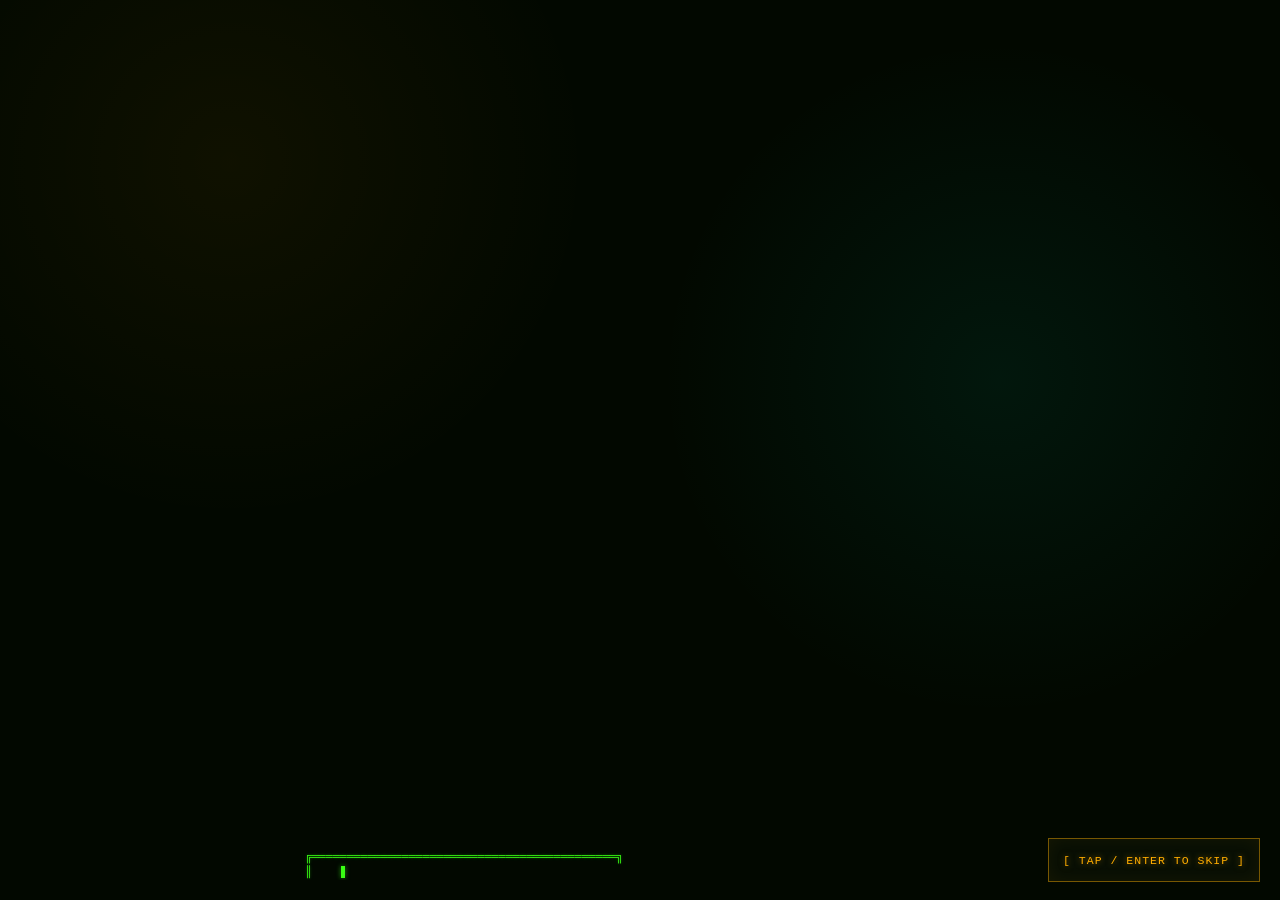
<file: index.html>
<!DOCTYPE html>
<html lang="en">
<head>
    <meta charset="UTF-8">
    <meta name="viewport" content="width=device-width, initial-scale=1.0">
    <title>BLACK DESERT RESEARCH TERMINAL</title>
    <link rel="icon" href="data:,">
    <link rel="preconnect" href="https://cdn.jsdelivr.net" crossorigin>
    <link rel="stylesheet" href="css/base.css">
    <link rel="stylesheet" href="css/layout.css">
    <link rel="stylesheet" href="css/terminal.css">
    <link rel="stylesheet" href="css/animations.css">
    <link rel="stylesheet" href="css/responsive.css">
    <link rel="stylesheet" href="css/themes.css">
</head>
<body>
    <noscript>
        <div class="noscript-warning" role="alert">
            BLACK DESERT RESEARCH TERMINAL requires JavaScript to run.
        </div>
    </noscript>

    <input type="file" id="fileInput" accept=".md,.markdown,.txt,.zip,.dat,.db,.bin" aria-label="Load database file">
    <input type="file" id="statusFileInput" accept=".txt,.md,.markdown,.dat,.db,.bin" aria-label="Load facility status profile file">
    
    <!-- Password Dialog -->
    <div class="dialog-overlay" id="accessDialog" role="dialog" aria-modal="true" aria-hidden="true" aria-labelledby="accessDialogTitle" aria-describedby="accessDialogDescription">
        <div class="dialog-box glow">
            <h2 id="accessDialogTitle">◆ SECURITY CHECK ◆</h2>
            <p id="accessDialogDescription">Enter access password to gain higher clearance:</p>
            <div class="dialog-error" id="accessError" role="alert">ACCESS DENIED - INVALID CREDENTIALS</div>
            <input type="password" id="accessPassword" placeholder="Enter password..." aria-label="Access password">
            <div class="dialog-buttons">
                <button class="dialog-btn cancel" id="accessCancelBtn" type="button">CANCEL</button>
                <button class="dialog-btn primary" id="accessSubmitBtn" type="button">AUTHENTICATE</button>
            </div>
        </div>
    </div>

    <!-- Diagnostic Dashboard -->
    <div class="diagnostic-overlay" id="diagnosticOverlay" aria-hidden="true">
        <div class="diagnostic-panel glow" role="dialog" aria-modal="true" aria-labelledby="diagnosticTitle">
            <div class="diagnostic-header">
                <div>
                    <div class="diagnostic-title glow" id="diagnosticTitle">BASE DIAGNOSTIC</div>
                    <div class="diagnostic-meta" id="diagnosticMeta">SCAN BUS: STANDBY</div>
                </div>
                <button class="diagnostic-close glow" id="diagnosticClose" type="button">[ CLOSE ]</button>
            </div>
            <div class="diagnostic-grid diagnostic-dashboard-grid">
                <div class="diagnostic-card" id="diagGeneratorCard">
                    <div class="diagnostic-label"><span>GATE STABILITY // DUAL TRACE</span><span id="diagGeneratorStatus">CAL</span></div>
                    <div class="diagnostic-readout telemetry-widget" id="diagGenerator" role="img" aria-label="SVG dual trace oscilloscope for gate stability"></div>
                </div>
                <div class="diagnostic-card" id="diagLifeCard">
                    <div class="diagnostic-label"><span>SHAREHOLDER VALUE // PROJECTION</span><span id="diagLifeStatus">ROI</span></div>
                    <div class="diagnostic-readout telemetry-widget" id="diagLife" role="img" aria-label="Animated shareholder value chart showing expenditure rising while profit falls"></div>
                </div>
                <div class="diagnostic-card" id="diagOutpostCard">
                    <div class="diagnostic-label"><span>TACTICAL SWEEP // RADAR</span><span id="diagOutpostStatus">PING</span></div>
                    <div class="diagnostic-readout telemetry-widget" id="diagOutpost" role="img" aria-label="SVG tactical radar sweep for relay and drone links"></div>
                </div>
                <div class="diagnostic-card" id="diagNetworkCard">
                    <div class="diagnostic-label"><span>ENTITY NOISE // SPECTRUM</span><span id="diagNetworkStatus">SYNC</span></div>
                    <div class="diagnostic-readout telemetry-widget" id="diagNetwork" role="img" aria-label="SVG spectrum waterfall for entity noise and communications"></div>
                </div>
                <div class="diagnostic-card diagnostic-card-feature" id="diagAlarmCard">
                    <div class="diagnostic-label">
                        <span>BIOSCAN ARRAY // VITALS</span>
                        <span class="diagnostic-vitals-controls" aria-label="Select bioscan subject">
                            <button class="diagnostic-cycle-btn" id="diagVitalsPrev" type="button" aria-label="Previous vital subject">&lt;-</button>
                            <span id="diagVitalsSubject">SUBJ-01</span>
                            <button class="diagnostic-cycle-btn" id="diagVitalsNext" type="button" aria-label="Next vital subject">-&gt;</button>
                        </span>
                        <span id="diagAlarmStatus">BIO</span>
                    </div>
                    <div class="diagnostic-readout telemetry-widget telemetry-widget-large" id="diagAlarm" role="img" aria-label="Large animated bioscan array with detailed crew vital traces"></div>
                </div>
                <div class="diagnostic-card" id="diagPowerCard">
                    <div class="diagnostic-label"><span>REACTOR // CONTAINMENT // SYNC</span><span id="diagPowerStatus">RESERVE</span></div>
                    <div class="diagnostic-readout telemetry-widget" id="diagPower" role="img" aria-label="SVG reactor containment and sync telemetry"></div>
                </div>
                <div class="diagnostic-card" id="diagSecurityCard">
                    <div class="diagnostic-label"><span>ANOMALY TOMOGRAPHY // FIELD</span><span id="diagSecurityStatus">CHECK</span></div>
                    <div class="diagnostic-readout telemetry-widget" id="diagSecurity" role="img" aria-label="SVG anomaly tomography wireframe field intensity map"></div>
                </div>
                <div class="diagnostic-card" id="diagEventsCard">
                    <div class="diagnostic-label"><span>LIVE EVENT LOG // DIAGNOSTICS</span><span id="diagEventsStatus">FEED</span></div>
                    <div class="diagnostic-readout telemetry-widget" id="diagEvents" role="log" aria-label="Live diagnostic event feed"></div>
                </div>
                <div class="diagnostic-card" id="diagIntegrityCard">
                    <div class="diagnostic-label"><span>SIGNAL STRENGTH</span><span id="diagIntegrityStatus">LOCK</span></div>
                    <div class="diagnostic-readout telemetry-widget" id="diagIntegrity" role="img" aria-label="SVG signal strength telemetry with dB meter and carrier lock"></div>
                </div>
                <div class="diagnostic-card" id="diagUplinkCard">
                    <div class="diagnostic-label"><span>UPLINK // PROCESSOR LOAD</span><span id="diagUplinkStatus">PROC</span></div>
                    <div class="diagnostic-readout telemetry-widget" id="diagUplink" role="img" aria-label="SVG uplink sync and processor load telemetry"></div>
                </div>
            </div>
            <div class="diagnostic-footer">
                <span id="diagnosticTicker">AWAITING SENSOR BUS</span>
                <span>[ ESC CLOSE ]</span>
            </div>
        </div>
    </div>

    <!-- Topography -->
    <div class="facility-overlay" id="facilityOverlay" aria-hidden="true">
        <div class="facility-panel facility-map-panel glow" role="dialog" aria-modal="true" aria-labelledby="facilityTitle">
            <div class="facility-header">
                <div>
                    <div class="facility-title glow" id="facilityTitle">TOPOGRAPHY</div>
                    <div class="facility-meta" id="facilityMeta">TACTICAL MAP BUS: STANDBY</div>
                </div>
                <button class="facility-close glow" id="facilityClose" type="button">[ BACK TO TERMINAL ]</button>
            </div>
            <div class="facility-map-shell" aria-live="polite">
                <div class="facility-map-loader" id="facilityMapLoader" role="status">
                    <div class="facility-loader-logo">ARES // BLACK DESERT</div>
                    <div class="facility-loader-title">TACTICAL MAP RUNTIME</div>
                    <div class="facility-loader-bar" aria-hidden="true">
                        <span id="facilityMapLoaderFill"></span>
                    </div>
                    <div class="facility-loader-text" id="facilityMapLoaderText">TACTICAL MAP BUS: STANDBY</div>
                </div>
                <div class="facility-map-frame-wrap" id="facilityMapFrameWrap" hidden></div>
                <div class="facility-legacy-readouts" aria-hidden="true">
                    <canvas id="facilityAtmosphereCanvas" class="facility-atmosphere-canvas"></canvas>
                    <div id="facilityCanvas" class="facility-svg-host" role="img" aria-label="Legacy SVG facility command center map"></div>
                    <span id="facilityScanStatus">MAP STANDBY</span>
                    <pre id="facilityOverview"></pre>
                    <pre id="facilityLifeSupport"></pre>
                    <pre id="facilityZones"></pre>
                    <pre id="facilityContainment"></pre>
                    <pre id="facilityUplink"></pre>
                    <pre id="facilityContacts"></pre>
                    <div id="facilityTelemetryStrip"></div>
                </div>
            </div>
            <div class="facility-footer">
                <span id="facilityTicker">TACTICAL MAP WAITING</span>
                <span>[ ESC CLOSE ]</span>
            </div>
        </div>
    </div>
    
    <!-- Boot Screen -->
    <div class="boot-screen" id="bootScreen">
        <div class="boot-left">
            <div class="boot-output glow" id="bootOutput"></div>
        </div>
        <div class="boot-right">
            <div class="boot-logo glow" id="bootLogo"></div>
        </div>
        <button class="boot-skip glow" id="bootSkip" type="button">[ TAP / ENTER TO SKIP ]</button>
    </div>

    <!-- Main Terminal -->
    <main class="crt-monitor terminal-shell" id="terminalMain" aria-label="Black Desert Research Terminal">
        <div class="screen-content">
            <header class="header-bar terminal-header">
                <div class="header-panel">
                    <div class="ares-mark" aria-hidden="true">
                        <pre>    /\
   /  \
  / /\ \
 / /__\ \
/__/  \__\</pre>
                    </div>
                    <div class="header-primary">
                        <div class="system-title glow">BLACK DESERT RESEARCH TERMINAL</div>
                        <div class="status-bar" aria-label="System status">
                            <div class="status-item" id="clearanceChip" aria-live="polite" aria-label="Active clearance level" title="Active clearance level">
                                <div class="status-dot" id="clearanceChipDot"></div> CLR <span id="clearanceChipLevel" class="t-green">PUBLIC</span>
                            </div>
                            <button class="status-item status-button status-toggle system-toggle" id="systemStatusItem" type="button" aria-label="System online. Activate to shut down terminal.">
                                <div class="status-dot" id="systemDot"></div> SYS <span id="systemStatus">ONLINE</span>
                            </button>
                            <button class="status-item status-button status-toggle" id="networkStatusItem" type="button" aria-label="Network online. Activate to toggle network state.">
                                <div class="status-dot" id="networkDot"></div> NET <span id="networkStatus">ONLINE</span>
                            </button>
                            <div class="status-item"><div class="status-dot"></div> DB <span>ONLINE</span></div>
                            <div class="status-item"><div class="status-dot err"></div> EXT <span>SECURE</span></div>
                            <button class="status-item status-button status-toggle" id="soundToggle" type="button" aria-label="Sound on. Activate to mute terminal sound.">
                                <div class="status-dot" id="soundDot"></div> SND <span id="soundStatus">ON</span>
                            </button>
                            <button class="status-item status-button fx-toggle" id="effectsToggle" type="button" aria-label="Toggle visual effects mode">
                                <div class="status-dot" id="effectsDot"></div> FX <span id="effectsStatus">AUTO</span>
                            </button>
                        </div>
                    </div>
                    <div class="header-info">
                        ARES MACROTECHNOLOGY<br>
                        BUILD: <span class="hl">4.7.2</span><br>
                        ENTRIES: <span class="hl" id="entryCount">0</span>
                    </div>
                </div>
                <div class="hologram-panel ares-wordmark" aria-label="Ares Macrotechnology identity">
                    <svg class="ares-wordmark-svg glow" viewBox="0 0 270 122" role="img" aria-label="ARES Macrotechnology">
                        <g class="ares-wordmark-grid" aria-hidden="true">
                            <path d="M20 17H248M20 104H248M20 17V104M248 17V104" />
                            <path d="M36 88H232M36 32H232M58 17V104M212 17V104" />
                        </g>
                        <g class="ares-emblem" aria-hidden="true">
                            <path class="ares-emblem-core" d="M35 82 57 35 79 82M46 62h22M57 35v47" />
                            <path class="ares-emblem-rake" d="M57 18v17M45 23l12 12 12-12M28 91l29-56 29 56" />
                            <path class="ares-emblem-lines" d="M24 94h66M31 88h52M39 76h36" />
                        </g>
                        <g class="ares-wordmark-text">
                            <text class="ares-wordmark-main" x="98" y="62">ARES</text>
                            <text class="ares-wordmark-sub" x="101" y="88">Macrotechnology</text>
                        </g>
                        <path class="ares-wordmark-scan" d="M20 28H248" aria-hidden="true" />
                    </svg>
                </div>
            </header>

            <div class="terminal-body">
                <aside class="menu-panel sidebar-left" aria-label="Terminal command menu">
                    <div class="menu-title">— NAVIGATION</div>
                    <nav class="menu-list" id="menuList" aria-label="Terminal commands">
                        <button class="menu-item selected" type="button" data-cmd="home" data-index="0" aria-current="true">
                            <span class="icon">⌂</span><span>/HOME</span>
                        </button>
                        <button class="menu-item" type="button" data-cmd="welcome" data-index="1" aria-current="false">
                            <span class="icon">⌁</span><span>/WELCOME</span>
                        </button>
                        <button class="menu-item" type="button" data-cmd="help" data-index="2" aria-current="false">
                            <span class="icon">?</span><span>/HELP</span>
                        </button>
                        <div class="menu-title menu-section-title">— DATA</div>
                        <button class="menu-item" type="button" data-cmd="load" data-index="3" aria-current="false">
                            <span class="icon">◉</span><span>/LOAD DATABASE</span>
                        </button>
                        <button class="menu-item" type="button" data-cmd="search" data-index="4" aria-current="false">
                            <span class="icon">⌕</span><span>/SEARCH</span>
                        </button>
                        <button class="menu-item" type="button" data-cmd="categories" data-index="5" aria-current="false">
                            <span class="icon">▦</span><span>/CATEGORIES</span>
                        </button>
                        <button class="menu-item" type="button" data-cmd="clear" data-index="6" aria-current="false">
                            <span class="icon">⌧</span><span>/CLEAR</span>
                        </button>

                        <div class="menu-title menu-section-title">— ACCESS</div>
                        <button class="menu-item" type="button" data-cmd="access" data-index="7" aria-current="false">
                            <span class="icon">♙</span><span>/ACCESS</span>
                        </button>
                        <button class="menu-item admin-cmd locked" type="button" data-cmd="loadStatus" data-index="8" aria-current="false" aria-disabled="true">
                            <span class="icon">▥</span><span>/LOAD STATUS</span>
                        </button>
                        <button class="menu-item admin-cmd locked" type="button" data-cmd="list" data-index="9" aria-current="false" aria-disabled="true">
                            <span class="icon">▤</span><span>/LIST ALL</span>
                        </button>
                        <button class="menu-item admin-cmd locked" type="button" data-cmd="fsearch" data-index="10" aria-current="false" aria-disabled="true">
                            <span class="icon">⌕</span><span>/FSEARCH</span>
                        </button>
                        <button class="menu-item admin-cmd locked" type="button" data-cmd="logout" data-index="11" aria-current="false" aria-disabled="true">
                            <span class="icon">⏻</span><span>/LOGOUT</span>
                        </button>
                    </nav>
                    <div class="admin-badge" id="adminBadge">◆ ADMIN ACCESS ◆</div>
                    <div class="menu-footer">Navigate ↑↓</div>
                </aside>

                <section class="content-panel main-panel" aria-label="Terminal output">
                    <div class="content-toolbar">
                        <span>SESSION: <span class="t-amber">ACTIVE</span></span>
                        <span>USER: <span class="t-amber">AUTH_PERSONNEL_ASSET</span></span>
                        <span>CLEARANCE: <span class="t-green" id="clearanceLevel">Public</span></span>
                        <span class="security-glyph" aria-hidden="true">⛨</span>
                        <div class="toolbar-right">
                            <span class="page-indicator" id="pageIndicator"></span>
                            <div class="database-slot-controls" id="databaseSlotControls" aria-label="Loaded database slots">
                                <button class="database-slot-button empty" type="button" data-slot="0" aria-label="Database slot 1 empty" title="Database slot 1"><span aria-hidden="true">▣</span></button>
                                <button class="database-slot-button empty" type="button" data-slot="1" aria-label="Database slot 2 empty" title="Database slot 2"><span aria-hidden="true">▣</span></button>
                                <button class="database-slot-button empty" type="button" data-slot="2" aria-label="Database slot 3 empty" title="Database slot 3"><span aria-hidden="true">▣</span></button>
                            </div>
                        </div>
                    </div>
                    <div class="content-viewport" id="contentViewport">
                        <div class="content-area" id="contentArea">
                            <div class="output glow" id="output"></div>
                        </div>
                    </div>
                </section>

                <aside class="sidebar-right system-sidebar" aria-label="Facility overview sidebar">
                    <section class="side-card facility-overview-card">
                        <h2>// FACILITY OVERVIEW</h2>
                        <div class="bre-site-indicators" id="breSiteIndicators" aria-label="BRE site connection indicators">
                            <span class="bre-site-indicator offline" data-bre-site="BRE-01">BRE-01</span>
                            <span class="bre-site-indicator offline" data-bre-site="BRE-02">BRE-02</span>
                            <span class="bre-site-indicator offline" data-bre-site="BRE-03">BRE-03</span>
                            <span class="bre-site-indicator offline" data-bre-site="BRE-04">BRE-04</span>
                            <span class="bre-site-indicator offline" data-bre-site="BRE-05">BRE-05</span>
                            <span class="bre-site-indicator offline" data-bre-site="BRE-06">BRE-06</span>
                        </div>
                        <button class="mini-wireframe projection-frame" type="button" data-panel-cmd="wireframe" data-panel-label="Tactical wireframe map" aria-label="Open tactical wireframe map" title="Open tactical wireframe map">
                            <canvas id="hologramCanvas" aria-hidden="true"></canvas>
                            <img class="site-floorplan-preview" id="siteFloorplanImage" alt="" hidden>
                        </button>
                    </section>
                    <section class="side-card signal-spectrum-card">
                        <h2>// SIGNAL</h2>
                        <div class="side-ascii signal-spectrum-widget" id="sideSignalSpectrum" aria-hidden="true"></div>
                    </section>
                    <section class="side-card right-actions-card">
                        <h2>// COMMAND ACCESS</h2>
                        <div class="side-action-module">
                            <h3 class="side-action-title">DIAGNOSTIC</h3>
                            <button class="side-glyph-button" type="button" data-panel-cmd="diagnostic" data-panel-label="Diagnostic dashboard" title="Open diagnostic dashboard">
                                <span class="side-ascii diag-ascii side-glyph-widget" id="sideDiagnosticTelemetry" aria-hidden="true"></span>
                            </button>
                        </div>
                        <div class="side-action-module">
                            <h3 class="side-action-title">TOPOGRAPHY</h3>
                            <button class="side-glyph-button" type="button" data-panel-cmd="facility" data-panel-label="Topography tactical map" title="Open topography tactical map">
                                <span class="side-ascii facility-ascii side-glyph-widget" id="sideFacilityTelemetry" aria-hidden="true"></span>
                            </button>
                        </div>
                    </section>
                </aside>
            </div>

            <div class="input-area command-bar">
                <div class="command-version">BDRT v4.7</div>
                <div class="command-entry">
                    <label class="prompt glow" for="commandInput">&gt;</label>
                    <input type="text" id="commandInput" autocomplete="off" spellcheck="false" placeholder="ENTER COMMAND..." aria-label="Terminal command input">
                </div>
                <button class="execute-button" id="commandExecuteBtn" type="button">[ EXECUTE ]</button>
            </div>
        </div>
    </main>

    <div class="nav-hint glow" id="navHint">[ ↑ ↓ ] COMMAND HISTORY</div>

    <div class="shutdown-screen hidden" id="shutdownScreen" aria-hidden="true">
        <div class="shutdown-panel">
            <svg class="ares-wordmark-svg shutdown-ares-wordmark glow" viewBox="0 0 270 122" aria-hidden="true">
                <g class="ares-wordmark-grid">
                    <path d="M20 17H248M20 104H248M20 17V104M248 17V104" />
                    <path d="M36 88H232M36 32H232M58 17V104M212 17V104" />
                </g>
                <g class="ares-emblem">
                    <path class="ares-emblem-core" d="M35 82 57 35 79 82M46 62h22M57 35v47" />
                    <path class="ares-emblem-rake" d="M57 18v17M45 23l12 12 12-12M28 91l29-56 29 56" />
                    <path class="ares-emblem-lines" d="M24 94h66M31 88h52M39 76h36" />
                </g>
                <g class="ares-wordmark-text">
                    <text class="ares-wordmark-main" x="98" y="62">ARES</text>
                    <text class="ares-wordmark-sub" x="101" y="88">Macrotechnology</text>
                </g>
                <path class="ares-wordmark-scan" d="M20 28H248" />
            </svg>
            <div class="shutdown-log glow" id="shutdownLog" aria-live="polite"></div>
            <pre class="shutdown-offline-ascii glow" id="shutdownOfflineText" aria-label="Terminal offline"> ██████╗ ███████╗███████╗██╗     ██╗███╗   ██╗███████╗
██╔═══██╗██╔════╝██╔════╝██║     ██║████╗  ██║██╔════╝
██║   ██║█████╗  █████╗  ██║     ██║██╔██╗ ██║█████╗
██║   ██║██╔══╝  ██╔══╝  ██║     ██║██║╚██╗██║██╔══╝
╚██████╔╝██║     ██║     ███████╗██║██║ ╚████║███████╗
 ╚═════╝ ╚═╝     ╚═╝     ╚══════╝╚═╝╚═╝  ╚═══╝╚══════╝</pre>
        </div>
        <button class="shutdown-reboot-button glow" id="rebootTerminalBtn" type="button">Reboot Terminal</button>
    </div>

    <script src="js/legacy/debug.js"></script>
    <!-- GSAP is used for boot and panel transitions. Fuse and zip.js are lazy-loaded on demand. -->
    <script src="https://cdn.jsdelivr.net/npm/gsap@3.12.5/dist/gsap.min.js" defer></script>
    <!-- Modern ES-module core. Executes before the classic legacy scripts below
         (modules and deferred scripts run in document order) and publishes the
         shared API on window via js/bridge.js. Requires http(s) serving. -->
    <script type="module" src="js/app.js"></script>
    <!-- Ported visual/legacy layer (classic scripts, global scope). -->
    <script src="js/legacy/session-restore.js" defer></script>
    <script src="js/legacy/map-overlay.js" defer></script>
    <script src="js/legacy/diagnostics.js" defer></script>
    <script src="js/legacy/facility-status.js" defer></script>
    <script src="js/legacy/ui.js" defer></script>
</body>
</html>
</file>
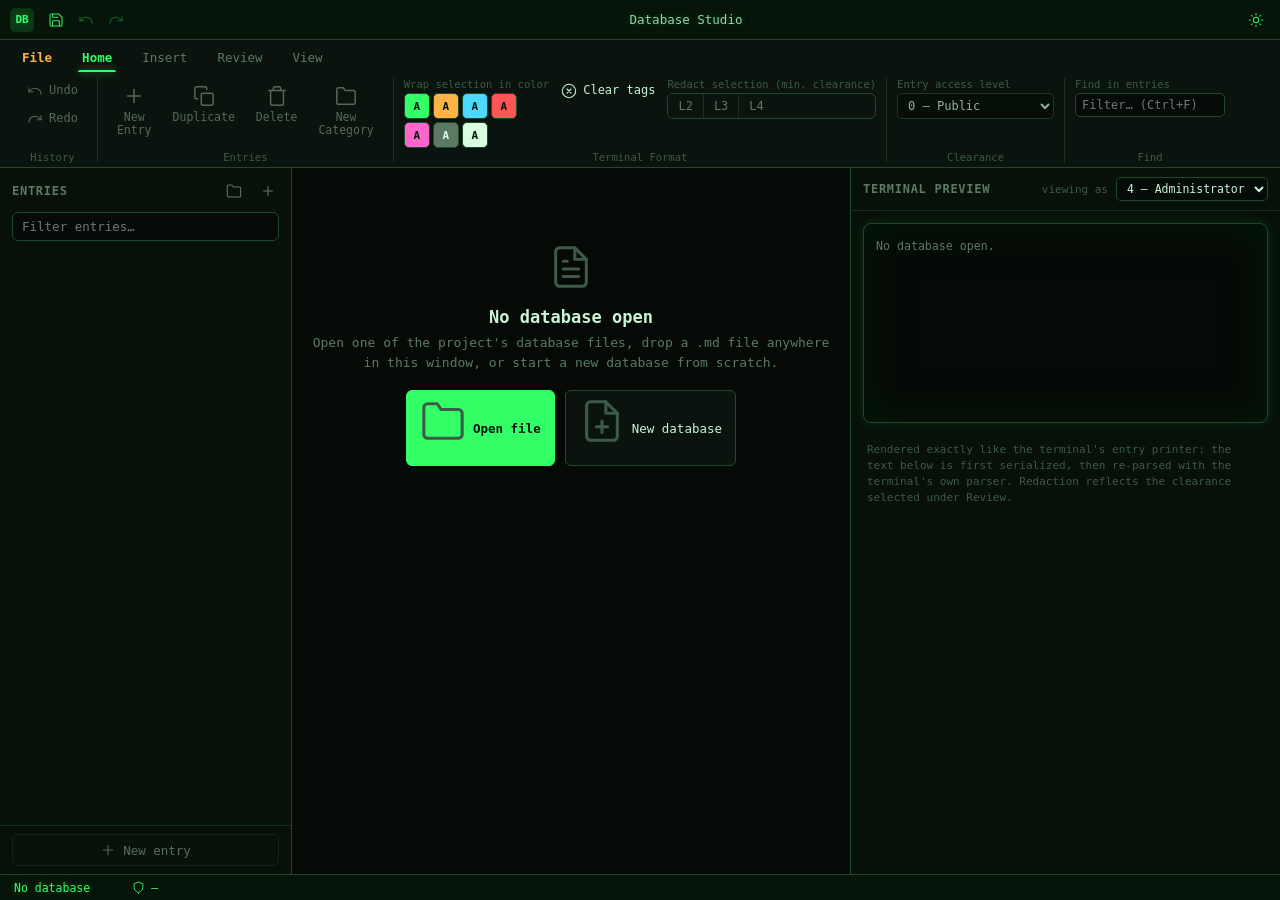
<file: database-studio.html>
<!DOCTYPE html>
<html lang="en" data-theme="dark">
<head>
<meta charset="UTF-8">
<meta name="viewport" content="width=device-width, initial-scale=1.0">
<title>Database Studio — Black Desert Terminal</title>
<!--
  Database Studio (rewrite) — standalone, double-clickable editor for the
  terminal's markdown database files.

  DESIGN CONTRACT (see AGENTS.md):
  - This file must keep working when opened directly from disk (file://).
    No imports, no CDN, no build step.
  - The script block with id "studio-canonical-parser" below is a verbatim
    functional copy of js/format/database-format.js + the helpers it needs
    from js/core/utils.js and js/format/colors.js. Keep it in sync.
    tests/editor-conformance.test.mjs extracts that block and asserts it
    parses every databases/*.md file identically to the runtime parser.
-->
<style>
/* ================= Design tokens ================= */
:root {
  --accent: #2b579a;            /* Word blue */
  --accent-hover: #3a67ac;
  --accent-soft: #dce6f5;
  --accent-soft-2: #eaf0fa;
  --bg: #f3f4f6;
  --panel: #ffffff;
  --panel-2: #fafbfc;
  --border: #d6d9de;
  --border-soft: #e5e8ec;
  --text: #1f2328;
  --text-dim: #636c76;
  --text-faint: #8b949e;
  --danger: #c42b1c;
  --warn: #9d6a00;
  --ok: #107c41;
  --shadow: 0 1px 3px rgba(16,24,40,.09), 0 8px 24px rgba(16,24,40,.08);
  --shadow-soft: 0 1px 2px rgba(16,24,40,.07);
  --radius: 6px;
  --mono: "Cascadia Code", "Consolas", "SF Mono", "Menlo", monospace;
  --sans: "Segoe UI", system-ui, -apple-system, "Helvetica Neue", Arial, sans-serif;
  /* terminal preview palette (mirrors css/terminal.css) */
  --term-bg: #050a06;
  --term-green: #33ff66;
  --term-amber: #ffb347;
  --term-cyan: #4dd8ff;
  --term-red: #ff5555;
  --term-magenta: #ff66cc;
  --term-dim: #5c7a63;
  --term-bright: #d8ffe0;
}
/* Dark mode = terminal theme: neon green/amber phosphor on near-black,
   monospace everywhere. Mirrors the terminal's own palette (css/terminal.css). */
html[data-theme="dark"] {
  --accent: #33ff66;
  --accent-hover: #66ff8f;
  --accent-soft: rgba(51,255,102,.16);
  --accent-soft-2: rgba(51,255,102,.07);
  --bg: #050a06;
  --panel: #0a130d;
  --panel-2: #071009;
  --border: #1e4a2b;
  --border-soft: #133020;
  --text: #c9f5d5;
  --text-dim: #5c7a63;
  --text-faint: #3d5a47;
  --danger: #ff5555;
  --warn: #ffb347;
  --ok: #33ff66;
  --shadow: 0 0 12px rgba(51,255,102,.10), 0 8px 24px rgba(0,0,0,.6);
  --shadow-soft: 0 0 6px rgba(51,255,102,.08);
}
* { box-sizing: border-box; }
html, body { height: 100%; }
body {
  margin: 0;
  font-family: var(--sans);
  font-size: 13px;
  color: var(--text);
  background: var(--bg);
  display: flex;
  flex-direction: column;
  overflow: hidden;
}
button { font-family: inherit; }
input, select, textarea { font-family: inherit; color: inherit; }
svg.icon { width: 16px; height: 16px; fill: none; stroke: currentColor; stroke-width: 1.6; stroke-linecap: round; stroke-linejoin: round; flex-shrink: 0; }
svg.icon.lg { width: 22px; height: 22px; }

/* ================= Title bar ================= */
.titlebar {
  display: flex;
  align-items: center;
  gap: 8px;
  height: 40px;
  padding: 0 10px;
  background: var(--accent);
  color: #fff;
  flex-shrink: 0;
}
html[data-theme="dark"] .titlebar {
  background: #071409;
  color: var(--term-green);
  border-bottom: 1px solid var(--border);
  text-shadow: 0 0 8px rgba(51,255,102,.35);
}
.titlebar .app-glyph {
  width: 24px; height: 24px;
  display: grid; place-items: center;
  background: rgba(255,255,255,.16);
  border-radius: 5px;
  font-weight: 700; font-size: 11px;
}
.qat { display: flex; gap: 2px; }
.qat button {
  background: transparent; border: 0; color: #fff;
  width: 28px; height: 28px; border-radius: 4px;
  display: grid; place-items: center; cursor: pointer; opacity: .92;
}
.qat button:hover { background: rgba(255,255,255,.16); }
.qat button:disabled { opacity: .35; cursor: default; }
.qat button:disabled:hover { background: transparent; }
.doc-title {
  flex: 1;
  text-align: center;
  font-size: 12.5px;
  opacity: .95;
  white-space: nowrap; overflow: hidden; text-overflow: ellipsis;
}
.doc-title .dirty-dot { color: #ffd27a; font-weight: 700; }
.titlebar .right-actions { display: flex; gap: 2px; }

/* ================= Ribbon ================= */
.ribbon { background: var(--panel); border-bottom: 1px solid var(--border); flex-shrink: 0; }
.ribbon-tabs {
  display: flex; align-items: flex-end; gap: 2px;
  padding: 4px 8px 0;
}
.ribbon-tab {
  border: 0; background: transparent; color: var(--text-dim);
  padding: 6px 14px 7px; font-size: 12.5px; cursor: pointer;
  border-radius: 5px 5px 0 0; position: relative;
}
.ribbon-tab:hover { color: var(--text); background: var(--accent-soft-2); }
.ribbon-tab.active { color: var(--accent); font-weight: 600; }
.ribbon-tab.active::after {
  content: ""; position: absolute; left: 10px; right: 10px; bottom: 0;
  height: 2.5px; background: var(--accent); border-radius: 2px 2px 0 0;
}
.ribbon-tab.file-tab {
  background: transparent; color: var(--accent); font-weight: 600;
}
.ribbon-tab.file-tab:hover { background: var(--accent-soft); }
.ribbon-body {
  display: flex; align-items: stretch; gap: 0;
  padding: 6px 8px 4px;
  min-height: 86px;
  overflow-x: auto;
}
.ribbon-body.collapsed { display: none; }
.ribbon-pane { display: none; flex: 1; }
.ribbon-pane.active { display: flex; align-items: stretch; }
.ribbon-group {
  display: flex; flex-direction: column;
  padding: 0 10px;
  border-right: 1px solid var(--border-soft);
}
.ribbon-group:last-child { border-right: 0; }
.ribbon-group-items { display: flex; align-items: flex-start; gap: 3px; flex: 1; }
.ribbon-group-label {
  text-align: center; font-size: 10.5px; color: var(--text-faint);
  padding-top: 3px; user-select: none;
}
.rbtn {
  display: flex; flex-direction: column; align-items: center; justify-content: center;
  gap: 4px; min-width: 52px; padding: 6px 8px;
  border: 1px solid transparent; border-radius: var(--radius);
  background: transparent; color: var(--text); cursor: pointer;
  font-size: 11.5px; line-height: 1.15; text-align: center;
}
.rbtn:hover { background: var(--accent-soft-2); border-color: var(--border-soft); }
.rbtn:active { background: var(--accent-soft); }
.rbtn:disabled { opacity: .38; cursor: default; }
.rbtn:disabled:hover { background: transparent; border-color: transparent; }
.rbtn.small {
  flex-direction: row; min-width: 0; padding: 4px 8px; gap: 6px; font-size: 12px;
}
.rbtn-col { display: flex; flex-direction: column; gap: 2px; }
.rbtn.toggled { background: var(--accent-soft); border-color: var(--accent); color: var(--accent); }
.ribbon-select {
  padding: 4px 6px; border: 1px solid var(--border); border-radius: 5px;
  background: var(--panel); font-size: 12px;
}
.ribbon-field { display: flex; flex-direction: column; gap: 3px; }
.ribbon-field > span { font-size: 10.5px; color: var(--text-faint); }
.swatch-row { display: flex; gap: 3px; flex-wrap: wrap; max-width: 132px; }
.swatch {
  width: 26px; height: 26px; border-radius: 5px; cursor: pointer;
  border: 1px solid var(--border);
  display: grid; place-items: center;
  font-family: var(--mono); font-size: 11px; font-weight: 700; color: #04140a;
}
.swatch:hover { outline: 2px solid var(--accent); outline-offset: 1px; }
.sw-green { background: var(--term-green); }
.sw-amber { background: var(--term-amber); }
.sw-cyan { background: var(--term-cyan); }
.sw-red { background: var(--term-red); }
.sw-magenta { background: var(--term-magenta); }
.sw-dim { background: var(--term-dim); color: #dfe; }
.sw-bright { background: var(--term-bright); }
.seg {
  display: inline-flex; border: 1px solid var(--border); border-radius: 6px; overflow: hidden;
}
.seg button {
  border: 0; background: var(--panel); color: var(--text-dim);
  padding: 5px 10px; font-size: 12px; cursor: pointer;
  border-right: 1px solid var(--border-soft);
}
.seg button:last-child { border-right: 0; }
.seg button.active { background: var(--accent); color: #fff; }

/* ================= Backstage (File menu) ================= */
.backstage {
  position: fixed; inset: 0; z-index: 60; display: none;
  background: var(--bg);
}
.backstage.open { display: flex; }
.backstage-nav {
  width: 240px; background: var(--accent); color: #fff;
  display: flex; flex-direction: column; padding: 8px 0;
}
html[data-theme="dark"] .backstage-nav {
  background: #071409;
  color: var(--term-green);
  border-right: 1px solid var(--border);
}
.backstage-back {
  background: transparent; border: 0; color: #fff; cursor: pointer;
  display: flex; align-items: center; gap: 10px;
  padding: 14px 20px; font-size: 14px;
}
.backstage-back:hover { background: rgba(255,255,255,.12); }
.backstage-nav .bs-item {
  background: transparent; border: 0; color: #fff; cursor: pointer;
  text-align: left; padding: 11px 24px; font-size: 13.5px; opacity: .92;
}
.backstage-nav .bs-item:hover { background: rgba(255,255,255,.12); }
.backstage-nav .bs-item.active { background: rgba(255,255,255,.2); font-weight: 600; }
.backstage-nav .bs-sep { height: 1px; background: rgba(255,255,255,.25); margin: 8px 20px; }
.backstage-main { flex: 1; padding: 34px 48px; overflow: auto; }
.backstage-main h1 { margin: 0 0 22px; font-size: 24px; font-weight: 600; }
.bs-grid { display: flex; flex-wrap: wrap; gap: 14px; max-width: 860px; }
.bs-card {
  width: 260px; padding: 16px; text-align: left;
  background: var(--panel); border: 1px solid var(--border); border-radius: 8px;
  cursor: pointer; box-shadow: var(--shadow-soft);
  display: flex; gap: 12px; align-items: flex-start; color: var(--text);
}
.bs-card:hover { border-color: var(--accent); box-shadow: var(--shadow); }
.bs-card .icon { margin-top: 2px; color: var(--accent); }
.bs-card b { display: block; font-size: 13.5px; margin-bottom: 3px; }
.bs-card span { font-size: 12px; color: var(--text-dim); line-height: 1.35; }
.bs-list { max-width: 640px; display: flex; flex-direction: column; gap: 6px; }
.bs-row {
  display: flex; align-items: center; gap: 12px; padding: 10px 14px;
  background: var(--panel); border: 1px solid var(--border-soft); border-radius: 7px;
  cursor: pointer; color: var(--text); text-align: left; width: 100%;
}
.bs-row:hover { border-color: var(--accent); }
.bs-row .grow { flex: 1; min-width: 0; }
.bs-row b { display: block; font-size: 13px; white-space: nowrap; overflow: hidden; text-overflow: ellipsis; }
.bs-row span { font-size: 11.5px; color: var(--text-dim); }
.bs-note { color: var(--text-dim); font-size: 12.5px; max-width: 640px; line-height: 1.5; }

/* ================= Main layout ================= */
.workspace { flex: 1; display: flex; min-height: 0; }
.sidebar {
  width: 292px; flex-shrink: 0;
  background: var(--panel-2);
  border-right: 1px solid var(--border);
  display: flex; flex-direction: column; min-height: 0;
}
.sidebar.hidden { display: none; }
.sidebar-head {
  padding: 10px 12px 8px;
  display: flex; align-items: center; gap: 8px;
}
.sidebar-head h2 { margin: 0; font-size: 12px; text-transform: uppercase; letter-spacing: .06em; color: var(--text-dim); flex: 1; }
.icon-btn {
  width: 26px; height: 26px; border-radius: 5px; border: 1px solid transparent;
  background: transparent; color: var(--text-dim); cursor: pointer;
  display: grid; place-items: center;
}
.icon-btn:hover { background: var(--accent-soft-2); color: var(--text); border-color: var(--border-soft); }
.sidebar-search { padding: 0 12px 8px; }
.sidebar-search input {
  width: 100%; padding: 6px 9px; font-size: 12.5px;
  border: 1px solid var(--border); border-radius: 6px; background: var(--panel);
}
.entry-tree { flex: 1; overflow: auto; padding: 2px 8px 14px; }
.cat-block { margin-bottom: 2px; }
.cat-head {
  display: flex; align-items: center; gap: 6px;
  padding: 6px 6px; border-radius: 5px; cursor: pointer;
  font-size: 11.5px; font-weight: 700; letter-spacing: .04em; color: var(--text-dim);
  user-select: none;
}
.cat-head:hover { background: var(--accent-soft-2); }
.cat-head .count { font-weight: 400; color: var(--text-faint); }
.cat-head .caret { transition: transform .12s; }
.cat-block.collapsed .caret { transform: rotate(-90deg); }
.cat-block.collapsed .entry-item { display: none; }
.cat-head .cat-actions { margin-left: auto; display: none; gap: 2px; }
.cat-head:hover .cat-actions { display: flex; }
.entry-item {
  display: flex; align-items: center; gap: 8px;
  padding: 6px 8px 6px 22px; border-radius: 5px; cursor: pointer;
  border: 1px solid transparent;
}
.entry-item:hover { background: var(--accent-soft-2); }
.entry-item.active { background: var(--accent-soft); border-color: var(--accent); }
.entry-item .dot { width: 7px; height: 7px; border-radius: 50%; flex-shrink: 0; }
.dot.acc-public { background: var(--term-green); }
.dot.acc-employee { background: var(--term-cyan); }
.dot.acc-restricted { background: var(--term-amber); }
.dot.acc-management { background: var(--term-magenta); }
.dot.acc-admin { background: var(--term-red); }
.entry-item .label { flex: 1; min-width: 0; font-size: 12.5px; white-space: nowrap; overflow: hidden; text-overflow: ellipsis; }
.entry-item .sub { display: block; font-size: 10.5px; color: var(--text-faint); }
.sidebar-foot { padding: 8px 12px; border-top: 1px solid var(--border-soft); }
.btn {
  display: inline-flex; align-items: center; justify-content: center; gap: 7px;
  padding: 7px 13px; border-radius: 6px; font-size: 12.5px; cursor: pointer;
  border: 1px solid var(--border); background: var(--panel); color: var(--text);
}
.btn:hover { border-color: var(--accent); color: var(--accent); }
.btn.primary { background: var(--accent); border-color: var(--accent); color: #fff; }
.btn.primary:hover { background: var(--accent-hover); }
.btn.danger { color: var(--danger); }
.btn.danger:hover { border-color: var(--danger); }
.btn.block { width: 100%; }
.btn:disabled { opacity: .4; cursor: default; pointer-events: none; }

/* ================= Editor column ================= */
.editor-col { flex: 1; min-width: 0; display: flex; flex-direction: column; }
.editor-scroll { flex: 1; overflow: auto; padding: 16px 20px 40px; }
.card {
  background: var(--panel); border: 1px solid var(--border); border-radius: 8px;
  box-shadow: var(--shadow-soft); margin: 0 auto 14px; max-width: 880px;
}
.card-head {
  display: flex; align-items: center; gap: 8px;
  padding: 10px 16px; cursor: pointer; user-select: none;
}
.card-head h3 { margin: 0; font-size: 12px; text-transform: uppercase; letter-spacing: .06em; color: var(--text-dim); flex: 1; }
.card-body { padding: 4px 16px 16px; }
.card.collapsed .card-body { display: none; }
.card.collapsed .card-head .caret { transform: rotate(-90deg); }
.f-grid { display: grid; grid-template-columns: 1fr 1fr; gap: 10px 14px; }
.f-grid .full { grid-column: 1 / -1; }
.field label { display: block; font-size: 11px; color: var(--text-dim); margin-bottom: 4px; font-weight: 600; }
.field label .hint { font-weight: 400; color: var(--text-faint); }
.field input, .field select, .field textarea {
  width: 100%; padding: 7px 10px; font-size: 13px;
  border: 1px solid var(--border); border-radius: 6px; background: var(--panel);
}
.field input:focus, .field select:focus, .field textarea:focus, .sidebar-search input:focus {
  outline: 2px solid var(--accent); outline-offset: -1px; border-color: var(--accent);
}
.field input.invalid { border-color: var(--danger); outline-color: var(--danger); }
.sites-row { display: flex; flex-wrap: wrap; gap: 6px; }
.chip {
  display: inline-flex; align-items: center; gap: 5px;
  border: 1px solid var(--border); border-radius: 999px;
  padding: 4px 11px; font-size: 12px; cursor: pointer; user-select: none;
  background: var(--panel); color: var(--text-dim);
}
.chip.on { background: var(--accent-soft); border-color: var(--accent); color: var(--accent); font-weight: 600; }
.entry-editor-head { display: flex; align-items: center; gap: 10px; padding: 12px 16px 0; }
.entry-editor-head input.topic-input {
  flex: 1; font-size: 17px; font-weight: 600; padding: 8px 10px;
  border: 1px solid transparent; border-radius: 6px; background: transparent;
}
.entry-editor-head input.topic-input:hover { border-color: var(--border); }
.entry-editor-head input.topic-input:focus { border-color: var(--accent); outline: 2px solid var(--accent); outline-offset: -1px; background: var(--panel); }
.msg-toolbar {
  display: flex; align-items: center; gap: 4px; flex-wrap: wrap;
  padding: 8px 0 6px;
}
.msg-toolbar .sep { width: 1px; height: 20px; background: var(--border-soft); margin: 0 4px; }
.tool-btn {
  height: 28px; min-width: 28px; padding: 0 7px; border-radius: 5px;
  border: 1px solid transparent; background: transparent; color: var(--text-dim);
  cursor: pointer; display: inline-flex; align-items: center; gap: 5px; font-size: 12px;
}
.tool-btn:hover { background: var(--accent-soft-2); color: var(--text); border-color: var(--border-soft); }
.body-editor {
  width: 100%; min-height: 300px; resize: vertical;
  font-family: var(--mono); font-size: 12.8px; line-height: 1.55;
  padding: 12px 14px; border: 1px solid var(--border); border-radius: 7px;
  background: var(--panel-2); white-space: pre; overflow-wrap: normal; overflow-x: auto;
  tab-size: 4;
}
.editor-empty {
  max-width: 520px; margin: 60px auto; text-align: center; color: var(--text-dim);
}
.editor-empty .icon { width: 46px; height: 46px; margin: 0 auto 14px; color: var(--text-faint); }
.editor-empty h2 { font-size: 17px; color: var(--text); margin: 0 0 6px; }
.editor-empty p { font-size: 13px; line-height: 1.5; margin: 0 0 18px; }
.editor-empty .row { display: flex; gap: 10px; justify-content: center; }

/* ================= Preview pane ================= */
.preview-pane {
  width: 430px; flex-shrink: 0; display: flex; flex-direction: column;
  border-left: 1px solid var(--border); background: var(--panel-2); min-height: 0;
}
.preview-pane.hidden { display: none; }
.preview-head {
  display: flex; align-items: center; gap: 8px; padding: 9px 12px;
  border-bottom: 1px solid var(--border-soft);
}
.preview-head h2 { margin: 0; flex: 1; font-size: 12px; text-transform: uppercase; letter-spacing: .06em; color: var(--text-dim); }
.preview-body { flex: 1; overflow: auto; padding: 12px; }
.term-screen {
  background: var(--term-bg); border-radius: 8px; border: 1px solid #123018;
  padding: 14px 12px; font-family: var(--mono); font-size: 11.6px; line-height: 1.5;
  color: var(--term-green); min-height: 200px;
  white-space: pre-wrap; word-break: break-word;
  box-shadow: inset 0 0 40px rgba(0,40,10,.35);
}
.term-screen .t-green { color: var(--term-green); }
.term-screen .t-amber { color: var(--term-amber); }
.term-screen .t-cyan { color: var(--term-cyan); }
.term-screen .t-red { color: var(--term-red); }
.term-screen .t-magenta { color: var(--term-magenta); }
.term-screen .t-dim { color: var(--term-dim); }
.term-screen .t-bright { color: var(--term-bright); font-weight: 600; }
.term-screen img.term-img { max-width: 100%; border: 1px solid var(--term-dim); border-radius: 3px; display: block; margin: 4px 0; }
.preview-note { font-size: 11px; color: var(--text-faint); padding: 8px 4px 0; line-height: 1.45; }

/* ================= Problems panel ================= */
.problems {
  border-top: 1px solid var(--border); background: var(--panel);
  max-height: 200px; display: flex; flex-direction: column; flex-shrink: 0;
}
.problems.hidden { display: none; }
.problems-head { display: flex; align-items: center; gap: 8px; padding: 7px 14px; border-bottom: 1px solid var(--border-soft); }
.problems-head h2 { margin: 0; font-size: 12px; flex: 1; text-transform: uppercase; letter-spacing: .05em; color: var(--text-dim); }
.problems-list { overflow: auto; padding: 4px 6px 8px; }
.problem-row {
  display: flex; align-items: flex-start; gap: 9px; width: 100%; text-align: left;
  padding: 5px 10px; border: 0; background: transparent; cursor: pointer;
  border-radius: 5px; color: var(--text); font-size: 12.5px; line-height: 1.4;
}
.problem-row:hover { background: var(--accent-soft-2); }
.problem-row .icon { margin-top: 1px; }
.problem-row.sev-error .icon { color: var(--danger); }
.problem-row.sev-warn .icon { color: var(--warn); }
.problem-row.sev-info .icon { color: var(--accent); }
.problem-row .where { color: var(--text-faint); font-size: 11.5px; }
.problems-empty { padding: 14px; color: var(--ok); font-size: 12.5px; display: flex; gap: 8px; align-items: center; }

/* ================= Status bar ================= */
.statusbar {
  height: 26px; flex-shrink: 0;
  background: var(--accent); color: #fff;
  display: flex; align-items: center; gap: 18px; padding: 0 14px;
  font-size: 11.5px;
}
html[data-theme="dark"] .statusbar {
  background: #071409;
  color: var(--term-green);
  border-top: 1px solid var(--border);
  text-shadow: 0 0 8px rgba(51,255,102,.3);
}
.statusbar .grow { flex: 1; }
.statusbar button {
  background: transparent; border: 0; color: #fff; cursor: pointer;
  font-size: 11.5px; padding: 2px 6px; border-radius: 3px; display: inline-flex; gap: 6px; align-items: center;
}
.statusbar button:hover { background: rgba(255,255,255,.16); }
.status-problems.has-issues { color: #ffd27a; font-weight: 600; }

/* ================= Modals & toasts ================= */
.modal-veil {
  position: fixed; inset: 0; z-index: 80; display: none;
  background: rgba(15,20,26,.45); align-items: center; justify-content: center;
}
.modal-veil.open { display: flex; }
.modal {
  width: min(480px, 92vw); background: var(--panel); border-radius: 10px;
  box-shadow: var(--shadow); border: 1px solid var(--border);
  display: flex; flex-direction: column; max-height: 86vh;
}
.modal-head { display: flex; align-items: center; padding: 14px 18px 0; }
.modal-head h2 { margin: 0; font-size: 15px; flex: 1; }
.modal-body { padding: 12px 18px; overflow: auto; display: flex; flex-direction: column; gap: 12px; }
.modal-foot { display: flex; justify-content: flex-end; gap: 8px; padding: 4px 18px 16px; }
.toast-wrap { position: fixed; bottom: 40px; right: 18px; z-index: 100; display: flex; flex-direction: column; gap: 8px; }
.toast {
  display: flex; align-items: center; gap: 9px;
  padding: 10px 15px; border-radius: 7px; font-size: 12.5px; color: #fff;
  background: #323a45; box-shadow: var(--shadow); animation: toast-in .16s ease-out;
  max-width: 380px;
}
.toast.success { background: var(--ok); }
.toast.error { background: var(--danger); }
.toast.warn { background: #8a6100; }
@keyframes toast-in { from { transform: translateY(8px); opacity: 0; } to { transform: none; opacity: 1; } }
.drop-veil {
  position: fixed; inset: 0; z-index: 90; display: none; pointer-events: none;
  background: rgba(43,87,154,.12); border: 3px dashed var(--accent);
  align-items: center; justify-content: center;
  font-size: 18px; color: var(--accent); font-weight: 600;
}
.drop-veil.on { display: flex; }
.kbd {
  font-family: var(--mono); font-size: 10.5px; border: 1px solid var(--border);
  border-bottom-width: 2px; border-radius: 4px; padding: 1px 5px; background: var(--panel-2); color: var(--text-dim);
}
/* ---- terminal dark mode extras ---- */
html[data-theme="dark"] body { font-family: var(--mono); font-size: 12.5px; }
html[data-theme="dark"] ::selection { background: rgba(51,255,102,.3); color: #eafff0; }
html[data-theme="dark"] .titlebar .app-glyph { background: rgba(51,255,102,.14); color: var(--term-green); }
html[data-theme="dark"] .qat button { color: var(--term-green); }
html[data-theme="dark"] .qat button:hover { background: rgba(51,255,102,.14); }
html[data-theme="dark"] .doc-title { color: #9fdcb0; }
html[data-theme="dark"] .doc-title .dirty-dot { color: var(--term-amber); text-shadow: 0 0 8px rgba(255,179,71,.5); }
html[data-theme="dark"] .ribbon-tab.file-tab { color: var(--term-amber); }
html[data-theme="dark"] .ribbon-tab.file-tab:hover { background: rgba(255,179,71,.12); }
html[data-theme="dark"] .ribbon-tab.active::after { box-shadow: 0 0 8px rgba(51,255,102,.6); }
html[data-theme="dark"] .btn.primary,
html[data-theme="dark"] .seg button.active { color: #04140a; font-weight: 700; text-shadow: none; }
html[data-theme="dark"] .backstage-back:hover,
html[data-theme="dark"] .backstage-nav .bs-item:hover { background: rgba(51,255,102,.12); }
html[data-theme="dark"] .backstage-nav .bs-item.active { background: rgba(51,255,102,.2); }
html[data-theme="dark"] .backstage-nav .bs-sep { background: var(--border); }
html[data-theme="dark"] .statusbar button { color: var(--term-green); }
html[data-theme="dark"] .statusbar button:hover { background: rgba(51,255,102,.14); }
html[data-theme="dark"] .statusbar .status-problems.has-issues { color: var(--term-amber); text-shadow: 0 0 8px rgba(255,179,71,.45); }
html[data-theme="dark"] .toast.success { color: #04140a; font-weight: 600; }
html[data-theme="dark"] .body-editor { background: #050c07; border-color: var(--border); color: #b8f0c6; }
html[data-theme="dark"] .field input, html[data-theme="dark"] .field select, html[data-theme="dark"] .field textarea,
html[data-theme="dark"] .sidebar-search input, html[data-theme="dark"] .ribbon-select { background: #050c07; }
html[data-theme="dark"] .entry-editor-head input.topic-input:focus { background: #050c07; }
html[data-theme="dark"] .term-screen { border-color: var(--border); box-shadow: inset 0 0 40px rgba(0,40,10,.5), 0 0 14px rgba(51,255,102,.12); }
html[data-theme="dark"] .kbd { color: var(--term-amber); border-color: var(--border); background: #050c07; }
html[data-theme="dark"] .entry-item.active { box-shadow: 0 0 8px rgba(51,255,102,.18); }

@media (max-width: 1200px) { .preview-pane { width: 350px; } }
@media (max-width: 980px) { .preview-pane { display: none; } .sidebar { width: 240px; } }
</style>
</hea<body>

<svg width="0" height="0" style="position:absolute" aria-hidden="true">
  <symbol id="i-save" viewBox="0 0 24 24"><path d="M19 21H5a2 2 0 0 1-2-2V5a2 2 0 0 1 2-2h11l5 5v11a2 2 0 0 1-2 2z"/><path d="M17 21v-8H7v8M7 3v5h8"/></symbol>
  <symbol id="i-undo" viewBox="0 0 24 24"><path d="M3 7v6h6"/><path d="M21 17a9 9 0 0 0-15-6.7L3 13"/></symbol>
  <symbol id="i-redo" viewBox="0 0 24 24"><path d="M21 7v6h-6"/><path d="M3 17a9 9 0 0 1 15-6.7L21 13"/></symbol>
  <symbol id="i-plus" viewBox="0 0 24 24"><path d="M12 5v14M5 12h14"/></symbol>
  <symbol id="i-copy" viewBox="0 0 24 24"><rect x="9" y="9" width="13" height="13" rx="2"/><path d="M5 15H4a2 2 0 0 1-2-2V4a2 2 0 0 1 2-2h9a2 2 0 0 1 2 2v1"/></symbol>
  <symbol id="i-trash" viewBox="0 0 24 24"><path d="M3 6h18M8 6V4a2 2 0 0 1 2-2h4a2 2 0 0 1 2 2v2m3 0v14a2 2 0 0 1-2 2H7a2 2 0 0 1-2-2V6"/></symbol>
  <symbol id="i-image" viewBox="0 0 24 24"><rect x="3" y="3" width="18" height="18" rx="2"/><circle cx="8.5" cy="8.5" r="1.5"/><path d="m21 15-5-5L5 21"/></symbol>
  <symbol id="i-folder" viewBox="0 0 24 24"><path d="M22 19a2 2 0 0 1-2 2H4a2 2 0 0 1-2-2V5a2 2 0 0 1 2-2h5l2 3h9a2 2 0 0 1 2 2z"/></symbol>
  <symbol id="i-doc" viewBox="0 0 24 24"><path d="M14 2H6a2 2 0 0 0-2 2v16a2 2 0 0 0 2 2h12a2 2 0 0 0 2-2V8z"/><path d="M14 2v6h6M16 13H8M16 17H8M10 9H8"/></symbol>
  <symbol id="i-new" viewBox="0 0 24 24"><path d="M14 2H6a2 2 0 0 0-2 2v16a2 2 0 0 0 2 2h12a2 2 0 0 0 2-2V8z"/><path d="M14 2v6h6M12 18v-6M9 15h6"/></symbol>
  <symbol id="i-check" viewBox="0 0 24 24"><path d="M20 6 9 17l-5-5"/></symbol>
  <symbol id="i-shield" viewBox="0 0 24 24"><path d="M12 22s8-4 8-10V5l-8-3-8 3v7c0 6 8 10 8 10z"/></symbol>
  <symbol id="i-eye" viewBox="0 0 24 24"><path d="M1 12s4-8 11-8 11 8 11 8-4 8-11 8-11-8-11-8z"/><circle cx="12" cy="12" r="3"/></symbol>
  <symbol id="i-sidebar" viewBox="0 0 24 24"><rect x="3" y="3" width="18" height="18" rx="2"/><path d="M9 3v18"/></symbol>
  <symbol id="i-sun" viewBox="0 0 24 24"><circle cx="12" cy="12" r="4"/><path d="M12 2v2m0 16v2M4.9 4.9l1.4 1.4m11.4 11.4 1.4 1.4M2 12h2m16 0h2M4.9 19.1l1.4-1.4M17.7 6.3l1.4-1.4"/></symbol>
  <symbol id="i-warn" viewBox="0 0 24 24"><path d="m10.3 3.9-8.2 14.2A2 2 0 0 0 3.8 21h16.4a2 2 0 0 0 1.7-2.9L13.7 3.9a2 2 0 0 0-3.4 0z"/><path d="M12 9v4m0 4h.01"/></symbol>
  <symbol id="i-error" viewBox="0 0 24 24"><circle cx="12" cy="12" r="10"/><path d="M15 9l-6 6M9 9l6 6"/></symbol>
  <symbol id="i-info" viewBox="0 0 24 24"><circle cx="12" cy="12" r="10"/><path d="M12 16v-4m0-4h.01"/></symbol>
  <symbol id="i-caret" viewBox="0 0 24 24"><path d="m6 9 6 6 6-6"/></symbol>
  <symbol id="i-divider" viewBox="0 0 24 24"><path d="M3 12h18M8 7h8M8 17h8"/></symbol>
  <symbol id="i-download" viewBox="0 0 24 24"><path d="M21 15v4a2 2 0 0 1-2 2H5a2 2 0 0 1-2-2v-4M7 10l5 5 5-5M12 15V3"/></symbol>
  <symbol id="i-lock" viewBox="0 0 24 24"><rect x="3" y="11" width="18" height="11" rx="2"/><path d="M7 11V7a5 5 0 0 1 10 0v4"/></symbol>
  <symbol id="i-pencil" viewBox="0 0 24 24"><path d="M17 3a2.8 2.8 0 1 1 4 4L7.5 20.5 2 22l1.5-5.5z"/></symbol>
  <symbol id="i-search" viewBox="0 0 24 24"><circle cx="11" cy="11" r="8"/><path d="m21 21-4.3-4.3"/></symbol>
  <symbol id="i-tag" viewBox="0 0 24 24"><path d="M20.6 13.4 12 22 2 12V2h10l8.6 8.6a2 2 0 0 1 0 2.8z"/><circle cx="7" cy="7" r="1.5"/></symbol>
</svg>

<!-- ============ Title bar ============ -->
<header class="titlebar">
  <div class="app-glyph">DB</div>
  <div class="qat">
    <button id="qatSave" title="Save (Ctrl+S)"><svg class="icon"><use href="#i-save"/></svg></button>
    <button id="qatUndo" title="Undo (Ctrl+Z)" disabled><svg class="icon"><use href="#i-undo"/></svg></button>
    <button id="qatRedo" title="Redo (Ctrl+Y)" disabled><svg class="icon"><use href="#i-redo"/></svg></button>
  </div>
  <div class="doc-title" id="docTitle">Database Studio</div>
  <div class="right-actions qat">
    <button id="themeBtn" title="Toggle dark mode"><svg class="icon"><use href="#i-sun"/></svg></button>
  </div>
</header>

<!-- ============ Ribbon ============ -->
<nav class="ribbon" aria-label="Ribbon">
  <div class="ribbon-tabs" id="ribbonTabs">
    <button class="ribbon-tab file-tab" id="fileTabBtn">File</button>
    <button class="ribbon-tab active" data-pane="home">Home</button>
    <button class="ribbon-tab" data-pane="insert">Insert</button>
    <button class="ribbon-tab" data-pane="review">Review</button>
    <button class="ribbon-tab" data-pane="view">View</button>
  </div>
  <div class="ribbon-body" id="ribbonBody">

    <div class="ribbon-pane active" data-pane="home">
      <div class="ribbon-group">
        <div class="ribbon-group-items">
          <div class="rbtn-col">
            <button class="rbtn small" id="rbUndo" disabled><svg class="icon"><use href="#i-undo"/></svg>Undo</button>
            <button class="rbtn small" id="rbRedo" disabled><svg class="icon"><use href="#i-redo"/></svg>Redo</button>
          </div>
        </div>
        <div class="ribbon-group-label">History</div>
      </div>
      <div class="ribbon-group">
        <div class="ribbon-group-items">
          <button class="rbtn" id="rbNewEntry" disabled><svg class="icon lg"><use href="#i-plus"/></svg>New<br>Entry</button>
          <button class="rbtn" id="rbDupEntry" disabled><svg class="icon lg"><use href="#i-copy"/></svg>Duplicate</button>
          <button class="rbtn" id="rbDelEntry" disabled><svg class="icon lg"><use href="#i-trash"/></svg>Delete</button>
          <button class="rbtn" id="rbNewCategory" disabled><svg class="icon lg"><use href="#i-folder"/></svg>New<br>Category</button>
        </div>
        <div class="ribbon-group-label">Entries</div>
      </div>
      <div class="ribbon-group">
        <div class="ribbon-group-items">
          <div class="ribbon-field">
            <span>Wrap selection in color</span>
            <div class="swatch-row" id="colorSwatches">
              <button class="swatch sw-green" data-color="green" title="[color=green]">A</button>
              <button class="swatch sw-amber" data-color="amber" title="[color=amber]">A</button>
              <button class="swatch sw-cyan" data-color="cyan" title="[color=cyan]">A</button>
              <button class="swatch sw-red" data-color="red" title="[color=red]">A</button>
              <button class="swatch sw-magenta" data-color="magenta" title="[color=magenta]">A</button>
              <button class="swatch sw-dim" data-color="dim" title="[color=dim]">A</button>
              <button class="swatch sw-bright" data-color="bright" title="[color=bright]">A</button>
            </div>
          </div>
          <div class="rbtn-col">
            <button class="rbtn small" id="rbClearColors" title="Remove all color tags from selection"><svg class="icon"><use href="#i-error"/></svg>Clear tags</button>
          </div>
          <div class="ribbon-field">
            <span>Redact selection (min. clearance)</span>
            <div class="seg">
              <button type="button" data-redact="2" title="[redact=2] — needs Restricted">L2</button>
              <button type="button" data-redact="3" title="[redact=3] — needs Management">L3</button>
              <button type="button" data-redact="4" title="[redact=4] — needs Administrator">L4</button>
            </div>
          </div>
        </div>
        <div class="ribbon-group-label">Terminal Format</div>
      </div>
      <div class="ribbon-group">
        <div class="ribbon-group-items">
          <div class="ribbon-field">
            <span>Entry access level</span>
            <select class="ribbon-select" id="rbAccess" disabled>
              <option value="public">0 — Public</option>
              <option value="employee">1 — Employee</option>
              <option value="restricted">2 — Restricted</option>
              <option value="management">3 — Management</option>
              <option value="admin">4 — Administrator</option>
            </select>
          </div>
        </div>
        <div class="ribbon-group-label">Clearance</div>
      </div>
      <div class="ribbon-group">
        <div class="ribbon-group-items">
          <div class="ribbon-field">
            <span>Find in entries</span>
            <input class="ribbon-select" id="rbFind" type="search" placeholder="Filter… (Ctrl+F)" style="width:150px">
          </div>
        </div>
        <div class="ribbon-group-label">Find</div>
      </div>
    </div>

    <div class="ribbon-pane" data-pane="insert">
      <div class="ribbon-group">
        <div class="ribbon-group-items">
          <button class="rbtn" id="rbInsImage" disabled><svg class="icon lg"><use href="#i-image"/></svg>Image…</button>
          <button class="rbtn" id="rbInsDivider" disabled><svg class="icon lg"><use href="#i-divider"/></svg>Divider<br>Line</button>
          <button class="rbtn" id="rbInsTemplate" disabled><svg class="icon lg"><use href="#i-doc"/></svg>Entry<br>Skeleton</button>
        </div>
        <div class="ribbon-group-label">Into Message</div>
      </div>
      <div class="ribbon-group">
        <div class="ribbon-group-items">
          <button class="rbtn" id="rbInsRedacted" disabled><svg class="icon lg"><use href="#i-lock"/></svg>Redacted<br>Note</button>
          <button class="rbtn" id="rbInsRelated" disabled><svg class="icon lg"><use href="#i-tag"/></svg>Related<br>IDs</button>
        </div>
        <div class="ribbon-group-label">Entry Fields</div>
      </div>
    </div>

    <div class="ribbon-pane" data-pane="review">
      <div class="ribbon-group">
        <div class="ribbon-group-items">
          <button class="rbtn" id="rbValidate" disabled><svg class="icon lg"><use href="#i-shield"/></svg>Validate<br>Database</button>
          <button class="rbtn" id="rbProblems"><svg class="icon lg"><use href="#i-warn"/></svg>Problems<br>Panel</button>
        </div>
        <div class="ribbon-group-label">Proofing</div>
      </div>
      <div class="ribbon-group">
        <div class="ribbon-group-items">
          <div class="ribbon-field">
            <span>Preview as clearance</span>
            <div class="seg" id="viewAsSeg">
              <button data-level="public">0</button>
              <button data-level="employee">1</button>
              <button data-level="restricted">2</button>
              <button data-level="management">3</button>
              <button data-level="admin" class="active">4</button>
            </div>
          </div>
        </div>
        <div class="ribbon-group-label">Reader Simulation</div>
      </div>
    </div>

    <div class="ribbon-pane" data-pane="view">
      <div class="ribbon-group">
        <div class="ribbon-group-items">
          <button class="rbtn toggled" id="rbToggleSidebar"><svg class="icon lg"><use href="#i-sidebar"/></svg>Entry<br>List</button>
          <button class="rbtn toggled" id="rbTogglePreview"><svg class="icon lg"><use href="#i-eye"/></svg>Terminal<br>Preview</button>
          <button class="rbtn" id="rbSource" disabled><svg class="icon lg"><use href="#i-doc"/></svg>Markdown<br>Source</button>
        </div>
        <div class="ribbon-group-label">Show</div>
      </div>
      <div class="ribbon-group">
        <div class="ribbon-group-items">
          <button class="rbtn" id="rbDark"><svg class="icon lg"><use href="#i-sun"/></svg>Dark<br>Mode</button>
        </div>
        <div class="ribbon-group-label">Appearance</div>
      </div>
    </div>

  </div>
</nav>

<!-- ============ Backstage (File) ============ -->
<div class="backstage" id="backstage">
  <div class="backstage-nav">
    <button class="backstage-back" id="backstageBack"><svg class="icon"><use href="#i-undo"/></svg> Back</button>
    <div class="bs-sep"></div>
    <button class="bs-item active" data-bs="home">Home</button>
    <button class="bs-item" data-bs="open">Open</button>
    <button class="bs-item" data-bs="save">Save / Export</button>
    <button class="bs-item" data-bs="info">Info</button>
  </div>
  <div class="backstage-main">

    <section class="bs-page" data-bs="home">
      <h1>Database Studio</h1>
      <div class="bs-grid">
        <button class="bs-card" id="bsNew">
          <svg class="icon lg"><use href="#i-new"/></svg>
          <div><b>New database</b><span>Start a blank database file with frontmatter and a first category.</span></div>
        </button>
        <button class="bs-card" id="bsOpenFile">
          <svg class="icon lg"><use href="#i-folder"/></svg>
          <div><b>Open file…</b><span>Open a .md database from disk. You can also drag &amp; drop a file anywhere.</span></div>
        </button>
      </div>
      <h1 style="font-size:16px;margin-top:34px">Recent</h1>
      <div class="bs-list" id="recentList"><p class="bs-note">No recent files yet.</p></div>
    </section>

    <section class="bs-page" data-bs="open" hidden>
      <h1>Open</h1>
      <div class="bs-grid">
        <button class="bs-card" id="bsOpenFile2">
          <svg class="icon lg"><use href="#i-folder"/></svg>
          <div><b>Browse…</b><span>Pick a .md file from your computer.</span></div>
        </button>
      </div>
      <h1 style="font-size:16px;margin-top:34px">Project databases</h1>
      <p class="bs-note" id="manifestNote">Checking for databases/manifest.json…</p>
      <div class="bs-list" id="manifestList"></div>
    </section>

    <section class="bs-page" data-bs="save" hidden>
      <h1>Save / Export</h1>
      <div class="bs-grid">
        <button class="bs-card" id="bsSave">
          <svg class="icon lg"><use href="#i-save"/></svg>
          <div><b>Save</b><span>Save to the opened file when possible, otherwise download a .md copy. <span class="kbd">Ctrl+S</span></span></div>
        </button>
        <button class="bs-card" id="bsDownloadMd">
          <svg class="icon lg"><use href="#i-download"/></svg>
          <div><b>Download .md</b><span>Download the serialized markdown database.</span></div>
        </button>
        <button class="bs-card" id="bsExportDat">
          <svg class="icon lg"><use href="#i-lock"/></svg>
          <div><b>Export encrypted .dat</b><span>XOR + Base64 package the terminal accepts via ADD EXTERNAL DATABASE FILE.</span></div>
        </button>
      </div>
      <p class="bs-note" style="margin-top:22px">Files belong in the project's <code>databases/</code> folder. After adding a new file there, add it to <code>databases/manifest.json</code> (and mind the <code>Terminal&nbsp;</code>/<code>BRE-xx&nbsp;</code> filename prefix for site gating).</p>
    </section>

    <section class="bs-page" data-bs="info" hidden>
      <h1>Info</h1>
      <div class="bs-list" id="infoStats"><p class="bs-note">No database open.</p></div>
    </section>

  </div>
</div>

<!-- ============ Workspace ============ -->
<main class="workspace">
  <aside class="sidebar" id="sidebar">
    <div class="sidebar-head">
      <h2>Entries</h2>
      <button class="icon-btn" id="sbAddCategory" title="New category" disabled><svg class="icon"><use href="#i-folder"/></svg></button>
      <button class="icon-btn" id="sbAddEntry" title="New entry (Ctrl+N)" disabled><svg class="icon"><use href="#i-plus"/></svg></button>
    </div>
    <div class="sidebar-search"><input type="search" id="entryFilter" placeholder="Filter entries…" autocomplete="off"></div>
    <div class="entry-tree" id="entryTree"></div>
    <div class="sidebar-foot">
      <button class="btn block" id="sbNewEntryBtn" disabled><svg class="icon"><use href="#i-plus"/></svg> New entry</button>
    </div>
  </aside>

  <section class="editor-col">
    <div class="editor-scroll" id="editorScroll">

      <div class="editor-empty" id="editorEmpty">
        <svg class="icon"><use href="#i-doc"/></svg>
        <h2>No database open</h2>
        <p>Open one of the project's database files, drop a .md file anywhere in this window, or start a new database from scratch.</p>
        <div class="row">
          <button class="btn primary" id="emptyOpenBtn"><svg class="icon"><use href="#i-folder"/></svg> Open file</button>
          <button class="btn" id="emptyNewBtn"><svg class="icon"><use href="#i-new"/></svg> New database</button>
        </div>
      </div>

      <div id="editorContent" hidden>
        <div class="card" id="propsCard">
          <div class="card-head" id="propsHead">
            <svg class="icon caret"><use href="#i-caret"/></svg>
            <h3>Database properties</h3>
            <span id="propsSummary" style="font-size:11.5px;color:var(--text-faint)"></span>
          </div>
          <div class="card-body">
            <div class="f-grid">
              <div class="field"><label for="metaTitle">Title</label><input id="metaTitle" autocomplete="off"></div>
              <div class="field"><label for="metaId">ID <span class="hint">(unique, stable)</span></label><input id="metaId" autocomplete="off" spellcheck="false"></div>
              <div class="field full"><label for="metaDescription">Description</label><input id="metaDescription" autocomplete="off"></div>
              <div class="field"><label for="metaPassword">Mount password <span class="hint">(players type this)</span></label><input id="metaPassword" autocomplete="off" spellcheck="false"></div>
              <div class="field"><label for="metaFilename">Filename <span class="hint">(prefix controls site gating)</span></label><input id="metaFilename" autocomplete="off" spellcheck="false"></div>
              <div class="field full"><label>Visible at sites <span class="hint">(frontmatter sites: — overrides filename prefix)</span></label>
                <div class="sites-row" id="sitesRow"></div>
              </div>
            </div>
          </div>
        </div>

        <div class="card" id="entryCard" hidden>
          <div class="entry-editor-head">
            <input class="topic-input" id="fTopic" placeholder="Entry topic…" autocomplete="off">
          </div>
          <div class="card-body">
            <div class="f-grid">
              <div class="field"><label for="fPerson">ID / Person <span class="hint">(optional)</span></label><input id="fPerson" autocomplete="off"></div>
              <div class="field"><label for="fDate">Date <span class="hint">(YYYY-MM-DD, in-world)</span></label><input id="fDate" autocomplete="off" spellcheck="false" placeholder="2079-01-31"></div>
              <div class="field"><label for="fAccess">Access</label>
                <select id="fAccess">
                  <option value="public">0 — Public</option>
                  <option value="employee">1 — Employee</option>
                  <option value="restricted">2 — Restricted</option>
                  <option value="management">3 — Management</option>
                  <option value="admin">4 — Administrator</option>
                </select>
              </div>
              <div class="field"><label for="fCategory">Category</label>
                <select id="fCategory"></select>
              </div>
              <div class="field full"><label for="fKeywords">Keywords <span class="hint">(semicolon-separated — SEARCH depends on these)</span></label><input id="fKeywords" autocomplete="off" placeholder="keyword one; keyword two"></div>
            </div>
            <div class="msg-toolbar" id="msgToolbar">
              <button class="tool-btn" data-wrap="green" title="[color=green]"><b style="color:var(--term-green)">A</b></button>
              <button class="tool-btn" data-wrap="amber" title="[color=amber]"><b style="color:var(--term-amber)">A</b></button>
              <button class="tool-btn" data-wrap="cyan" title="[color=cyan]"><b style="color:var(--term-cyan)">A</b></button>
              <button class="tool-btn" data-wrap="red" title="[color=red]"><b style="color:var(--term-red)">A</b></button>
              <button class="tool-btn" data-wrap="magenta" title="[color=magenta]"><b style="color:var(--term-magenta)">A</b></button>
              <button class="tool-btn" data-wrap="dim" title="[color=dim]"><b style="color:var(--term-dim)">A</b></button>
              <button class="tool-btn" data-wrap="bright" title="[color=bright]"><b>A</b></button>
              <span class="sep"></span>
              <button class="tool-btn" id="tbImage" title="Insert image (embeds as data URL)"><svg class="icon"><use href="#i-image"/></svg> Image</button>
              <button class="tool-btn" id="tbDivider" title="Insert divider line"><svg class="icon"><use href="#i-divider"/></svg> Divider</button>
              <span class="sep"></span>
              <button class="tool-btn" data-redact="2" title="Redact selection: needs Restricted (2)"><svg class="icon"><use href="#i-lock"/></svg> L2</button>
              <button class="tool-btn" data-redact="3" title="Redact selection: needs Management (3)"><svg class="icon"><use href="#i-lock"/></svg> L3</button>
              <button class="tool-btn" data-redact="4" title="Redact selection: needs Administrator (4)"><svg class="icon"><use href="#i-lock"/></svg> L4</button>
            </div>
            <textarea class="body-editor" id="fBody" spellcheck="false" placeholder="Message text shown in the terminal…"></textarea>
          </div>
        </div>
      </div>

      <div id="sourceView" hidden>
        <div class="card">
          <div class="card-head"><h3>Markdown source (read-only mirror)</h3>
            <button class="btn" id="copySourceBtn" style="margin-left:auto">Copy</button>
          </div>
          <div class="card-body">
            <textarea class="body-editor" id="sourceText" readonly style="min-height:480px"></textarea>
          </div>
        </div>
      </div>

    </div>

    <div class="problems hidden" id="problemsPanel">
      <div class="problems-head">
        <h2>Problems</h2>
        <button class="icon-btn" id="problemsClose" title="Close"><svg class="icon"><use href="#i-error"/></svg></button>
      </div>
      <div class="problems-list" id="problemsList"></div>
    </div>
  </section>

  <aside class="preview-pane" id="previewPane">
    <div class="preview-head">
      <h2>Terminal preview</h2>
      <label for="previewViewAs" style="font-size:11px;color:var(--text-faint)">viewing as</label>
      <select id="previewViewAs" class="ribbon-select" style="font-size:11.5px;padding:3px 6px" title="Preview the entry at this clearance level">
        <option value="public">0 — Public</option>
        <option value="employee">1 — Employee</option>
        <option value="restricted">2 — Restricted</option>
        <option value="management">3 — Management</option>
        <option value="admin" selected>4 — Administrator</option>
      </select>
    </div>
    <div class="preview-body">
      <div class="term-screen" id="termScreen"></div>
      <p class="preview-note">Rendered exactly like the terminal's entry printer: the text below is first serialized, then re-parsed with the terminal's own parser. Redaction reflects the clearance selected under Review.</p>
    </div>
  </aside>
</main>

<!-- ============ Status bar ============ -->
<footer class="statusbar">
  <span id="statusEntries">No database</span>
  <span id="statusCategories"></span>
  <button class="status-problems" id="statusProblems" title="Show problems"><svg class="icon" style="width:13px;height:13px"><use href="#i-shield"/></svg><span id="statusProblemsText">–</span></button>
  <span class="grow"></span>
  <span id="statusCursor"></span>
  <span id="statusSaved"></span>
</footer>

<!-- ============ Modals / plumbing ============ -->
<div class="modal-veil" id="modalVeil">
  <div class="modal" role="dialog" aria-modal="true">
    <div class="modal-head"><h2 id="modalTitle">Modal</h2></div>
    <div class="modal-body" id="modalBody"></div>
    <div class="modal-foot" id="modalFoot"></div>
  </div>
</div>
<div class="drop-veil" id="dropVeil">Drop database file to open</div>
<div class="toast-wrap" id="toastWrap"></div>
<input type="file" id="fileInput" accept=".md,.markdown,.txt" hidden>
<input type="file" id="imageInput" accept="image/*" hidden>

</body>
<script id="studio-canonical-parser">
/* =====================================================================
 * CANONICAL PARSER BLOCK — functional copy of:
 *   js/format/database-format.js  (parser)
 *   js/format/colors.js           (color markup)
 *   js/core/utils.js              (helpers it needs, + xorCrypt for export)
 * plus the studio's serializer (pure, no DOM).
 *
 * KEEP IN SYNC with those modules. tests/editor-conformance.test.mjs
 * extracts this exact <script> block, runs it in Node, and asserts both
 * parsers produce identical output for every databases/*.md file, and
 * that serialize→parse round-trips losslessly.
 * ===================================================================== */
var StudioShared = (function () {
    'use strict';

    /* ---------- js/core/utils.js ---------- */
    const ENCRYPTION_KEY = 'Ares';

    function xorCrypt(text) {
        let result = '';
        for (let i = 0; i < text.length; i++) {
            result += String.fromCharCode(text.charCodeAt(i) ^ ENCRYPTION_KEY.charCodeAt(i % ENCRYPTION_KEY.length));
        }
        return result;
    }

    function escapeHtml(value) {
        return String(value ?? '')
            .replace(/&/g, '&amp;')
            .replace(/</g, '&lt;')
            .replace(/>/g, '&gt;')
            .replace(/"/g, '&quot;')
            .replace(/'/g, '&#39;');
    }

    const IMG_LINE_RE = /^\s*\|?\s*!\[([^\]]*)\]\((data:image\/[^)]+)\)\s*$/i;

    const TERMINAL_COLOR_NAMES = Object.freeze([
        'green', 'amber', 'cyan', 'red', 'magenta', 'dim', 'bright'
    ]);

    function normalizeStatusKey(key) {
        return String(key || '')
            .trim()
            .toLowerCase()
            .replace(/\s+/g, '_')
            .replace(/[^a-z0-9._-]/g, '');
    }

    function cleanStatusValue(value) {
        let cleaned = String(value || '').trim();
        if ((cleaned.startsWith('"') && cleaned.endsWith('"')) || (cleaned.startsWith("'") && cleaned.endsWith("'"))) {
            cleaned = cleaned.slice(1, -1);
        }
        return cleaned.replace(/\\n/g, '\n');
    }

    function compactText(value) {
        return String(value || '').replace(/\s+/g, ' ').trim();
    }

    /* ---------- js/format/colors.js ---------- */
    const COLOR_TAG_NAME_RE = new RegExp('^(' + TERMINAL_COLOR_NAMES.join('|') + ')$', 'i');

    function lineHasColorMarkup(text) {
        return /\[color=[a-z]+\]|\[\/color\]/i.test(String(text || ''));
    }

    function parseColorSegments(text) {
        const value = String(text || '');
        const segments = [];
        let buf = '';
        let active = null;
        let i = 0;
        while (i < value.length) {
            const rest = value.slice(i);
            const open = rest.match(/^\[color=([a-z]+)\]/i);
            if (open) {
                if (buf) segments.push({ text: buf, className: active ? 't-' + active : null });
                buf = '';
                const name = open[1].toLowerCase();
                active = COLOR_TAG_NAME_RE.test(name) ? name : null;
                i += open[0].length;
                continue;
            }
            const close = rest.match(/^\[\/color\]/i);
            if (close) {
                if (buf) segments.push({ text: buf, className: active ? 't-' + active : null });
                buf = '';
                active = null;
                i += close[0].length;
                continue;
            }
            buf += value[i];
            i++;
        }
        if (buf) segments.push({ text: buf, className: active ? 't-' + active : null });
        return segments;
    }

    function balanceColorTagsAcrossLines(text) {
        const value = String(text || '');
        let out = '';
        let active = null;
        let i = 0;
        while (i < value.length) {
            const rest = value.slice(i);
            const open = rest.match(/^\[color=([a-z]+)\]/i);
            if (open) {
                const name = open[1].toLowerCase();
                active = COLOR_TAG_NAME_RE.test(name) ? name : null;
                out += open[0];
                i += open[0].length;
                continue;
            }
            const close = rest.match(/^\[\/color\]/i);
            if (close) {
                active = null;
                out += '[/color]';
                i += close[0].length;
                continue;
            }
            const ch = value[i];
            if (ch === '\n' && active) {
                out += '[/color]\n[color=' + active + ']';
                i++;
                continue;
            }
            out += ch;
            i++;
        }
        return out;
    }

    /* ---------- js/format/database-format.js ---------- */
    // Five clearance tiers. Ranks: public 0 · employee 1 · restricted 2 ·
    // management 3 · admin 4. Legacy content maps: "Elevated"/"shareholder" →
    // management, "Admin" → admin; "Restricted" is its own tier now.
    const ENTRY_ACCESS = Object.freeze({
        public: 'public',
        employee: 'employee',
        restricted: 'restricted',
        management: 'management',
        admin: 'admin'
    });

    const ENTRY_ACCESS_RANKS = Object.freeze({
        public: 0,
        employee: 1,
        restricted: 2,
        management: 3,
        admin: 4
    });

    function normalizeEntryAccess(value, entry = {}) {
        const raw = String(value || '').trim().toLowerCase();
        const category = String(entry.category || '').trim().toLowerCase();
        const numericRaw = Number.parseInt(raw, 10);
        const clearance = Number.isNaN(numericRaw)
            ? Number.parseInt(entry.clearance || '0', 10)
            : numericRaw;

        if (raw === ENTRY_ACCESS.admin || raw.includes('admin') || raw.includes('full')) return ENTRY_ACCESS.admin;
        if (raw === ENTRY_ACCESS.management || raw.includes('management') || raw.includes('manager') || raw.includes('elevated') || raw.includes('shareholder')) return ENTRY_ACCESS.management;
        if (raw === ENTRY_ACCESS.restricted || raw.includes('restricted')) return ENTRY_ACCESS.restricted;
        if (raw === ENTRY_ACCESS.employee || raw.includes('employee') || raw.includes('cleared')) return ENTRY_ACCESS.employee;
        if (raw === ENTRY_ACCESS.public || raw.includes('public') || raw.includes('everyone') || raw.includes('open')) return ENTRY_ACCESS.public;
        if (raw.includes('confidential') || category === 'confidential' || clearance >= 4) return ENTRY_ACCESS.admin;
        if (clearance === 3) return ENTRY_ACCESS.management;
        if (clearance === 2) return ENTRY_ACCESS.restricted;
        if (clearance === 0 && raw !== '') return ENTRY_ACCESS.public;
        return ENTRY_ACCESS.employee;
    }

    /* ---------- js/format/redaction.js ---------- */
    const REDACT_OPEN_RE = /^\[redact=([0-4])\]/i;
    const REDACT_CLOSE_RE = /^\[\/redact\]/i;
    const REDACT_COLOR_TAG_RE = /^\[color=[a-z]+\]|^\[\/color\]/i;

    function messageHasRedactionMarkup(text) {
        return /\[redact=[0-4]\]|\[\/redact\]/i.test(String(text || ''));
    }

    function applyRedactionMarkup(text, viewerRank = 4) {
        const value = String(text || '');
        if (!messageHasRedactionMarkup(value)) return value;
        const rank = Number.isFinite(viewerRank) ? viewerRank : 0;
        const stack = [];
        let out = '';
        let i = 0;
        while (i < value.length) {
            const rest = value.slice(i);
            const open = rest.match(REDACT_OPEN_RE);
            if (open) {
                stack.push(Number.parseInt(open[1], 10));
                i += open[0].length;
                continue;
            }
            if (REDACT_CLOSE_RE.test(rest)) {
                stack.pop();
                i += '[/redact]'.length;
                continue;
            }
            const hidden = stack.length > 0 && Math.max(...stack) > rank;
            if (hidden) {
                const colorTag = rest.match(REDACT_COLOR_TAG_RE);
                if (colorTag) {
                    i += colorTag[0].length;
                    continue;
                }
                const ch = value[i];
                out += /\s/.test(ch) ? ch : '█';
                i++;
                continue;
            }
            out += value[i];
            i++;
        }
        return out;
    }

    function stripRedactionTags(text) {
        return applyRedactionMarkup(text, 4);
    }

    function validateRedactionMarkup(text) {
        const value = String(text || '');
        const issues = [];
        const stack = [];
        let i = 0;
        while (i < value.length) {
            const rest = value.slice(i);
            const open = rest.match(REDACT_OPEN_RE);
            if (open) {
                const level = Number.parseInt(open[1], 10);
                const outer = stack.length ? Math.max(...stack) : -1;
                if (stack.length && level <= outer) {
                    issues.push({ severity: 'warn', message: `nested [redact=${level}] inside a level-${outer} span has no effect (inner level must be higher)` });
                }
                stack.push(level);
                i += open[0].length;
                continue;
            }
            if (REDACT_CLOSE_RE.test(rest)) {
                if (!stack.length) issues.push({ severity: 'error', message: 'stray [/redact] without a matching [redact=N]' });
                else stack.pop();
                i += '[/redact]'.length;
                continue;
            }
            const malformed = rest.match(/^\[redact=([^\]]*)\]/i);
            if (malformed) {
                issues.push({ severity: 'error', message: `invalid redaction level "[redact=${malformed[1]}]" (allowed: 0-4)` });
                i += malformed[0].length;
                continue;
            }
            i++;
        }
        if (stack.length) {
            issues.push({ severity: 'error', message: `${stack.length} unclosed [redact=N] tag(s) — the span will redact to the end of the message` });
        }
        return issues;
    }

    function extractDateFromText(value) {
        const match = String(value || '').match(/\b(20\d{2}|207\d|208\d)[-./]\d{2}[-./]\d{2}\b/);
        return match ? match[0].replace(/[./]/g, '-') : '';
    }

    function parseSimpleMetadata(lines) {
        const values = {};
        lines.forEach(line => {
            const pair = line.match(/^([a-z0-9_.-]+)\s*:\s*(.*)$/i);
            if (pair) values[normalizeStatusKey(pair[1])] = cleanStatusValue(pair[2]);
        });
        return values;
    }

    function parseMarkdownDatabase(content, source = 'Markdown database') {
        const clean = String(content || '')
            .replace(/\r/g, '')
            .replace(/<!--[\s\S]*?-->/g, '');
        const lines = clean.split('\n');
        const metadataLines = [];
        let startIndex = 0;
        if (lines[0]?.trim() === '---') {
            for (let i = 1; i < lines.length; i++) {
                if (lines[i].trim() === '---') {
                    startIndex = i + 1;
                    break;
                }
                metadataLines.push(lines[i]);
            }
        }
        const metadata = parseSimpleMetadata(metadataLines);
        const entries = [];
        let category = '';
        let current = null;
        let bodyMode = false;

        function createEmptyEntry(title = '') {
            return {
                id: '',
                title,
                topic: title,
                idOrPerson: '',
                date: extractDateFromText(title),
                access: '',
                category,
                tags: '',
                keywords: '',
                clearance: '1',
                related: '',
                redacted: '',
                bodyLines: []
            };
        }

        function finishEntry() {
            if (!current) return;
            current.topic = current.topic || current.title || current.idOrPerson || current.id || 'Untitled Entry';
            current.title = current.topic;
            current.idOrPerson = current.idOrPerson || current.person || current.subject || current.id || '';
            if (!current.id && current.idOrPerson) current.id = current.idOrPerson;
            current.date = current.date || extractDateFromText(current.topic);
            current.category = String(current.category || category || 'GENERAL').trim().toUpperCase();
            if (!current.tags && current.keywords) current.tags = current.keywords;
            if (!current.keywords && current.tags) current.keywords = current.tags;
            current.access = normalizeEntryAccess(current.access || current.clearance, current);
            current.message = current.bodyLines.join('\n').trim();
            if (current.related) current.message += `${current.message ? '\n' : ''}Related: ${current.related}`;
            if (current.redacted) current.message += `${current.message ? '\n' : ''}Redacted note: ${current.redacted}`;
            if (!current.message) current.message = 'NO MESSAGE TEXT AVAILABLE.';
            current.content = current.message;
            current.confidential = current.access === ENTRY_ACCESS.admin;
            delete current.bodyLines;
            entries.push(current);
            current = null;
            bodyMode = false;
        }

        for (let i = startIndex; i < lines.length; i++) {
            const raw = lines[i];
            const line = raw.trim();
            if (!line) {
                if (bodyMode && current) current.bodyLines.push('');
                continue;
            }

            if (current && line === '---') {
                finishEntry();
                continue;
            }

            const categoryMatch = line.match(/^##\s+Category\s*:\s*(.+)$/i);
            if (categoryMatch) {
                finishEntry();
                category = categoryMatch[1].trim().toUpperCase();
                continue;
            }

            const entryMatch = line.match(/^###\s+(?:Entry\s*:\s*)?(.+)$/i);
            if (entryMatch) {
                finishEntry();
                current = createEmptyEntry(entryMatch[1].trim());
                bodyMode = false;
                continue;
            }

            const pair = line.match(/^([^:]+)\s*:\s*(.*)$/);
            if (pair && bodyMode && current) {
                const bodyKey = normalizeStatusKey(pair[1]);
                if (['topic', 'title', 'entry'].includes(bodyKey)) {
                    finishEntry();
                    current = createEmptyEntry(cleanStatusValue(pair[2]));
                    bodyMode = false;
                    continue;
                }
            }
            if (pair && !bodyMode) {
                const key = normalizeStatusKey(pair[1]);
                const value = cleanStatusValue(pair[2]);
                if (!current && ['topic', 'title', 'id', 'id_or_person', 'person', 'entry'].includes(key)) current = createEmptyEntry();
                if (!current) continue;

                if (['body', 'content', 'message', 'text'].includes(key)) {
                    if (value) current.bodyLines.push(value);
                    bodyMode = true;
                    continue;
                }
                if (key === 'topic' || key === 'title' || key === 'entry') {
                    current.topic = value;
                    current.title = value;
                    if (!current.date) current.date = extractDateFromText(value);
                } else if (key === 'id_or_person' || key === 'person' || key === 'subject') {
                    current.idOrPerson = value;
                } else if (key === 'id') {
                    current.id = value;
                    if (!current.idOrPerson) current.idOrPerson = value;
                } else if (key === 'date') {
                    current.date = value;
                } else if (key === 'access') {
                    current.access = normalizeEntryAccess(value, current);
                } else if (key === 'keywords' || key === 'tags') {
                    current.keywords = value;
                    current.tags = value;
                } else if (key === 'clearance_level' || key === 'clearance') {
                    current.clearance = value;
                    current.access = normalizeEntryAccess(value, current);
                } else if (key === 'category') {
                    current.category = value;
                } else {
                    current[key] = value;
                }
                continue;
            }

            if (!current) continue;
            current.bodyLines.push(raw.replace(/^\s{0,4}/, ''));
        }
        finishEntry();

        entries.forEach(entry => {
            entry.access = normalizeEntryAccess(entry.access, entry);
            entry.confidential = entry.access === ENTRY_ACCESS.admin;
        });

        return { source, metadata, entries };
    }

    function parseLegacyDatabase(content, source = 'Legacy database') {
        const entriesOut = [];
        String(content || '').split('\n\n').forEach(block => {
            const entry = block.trim();
            if (!entry) return;
            const colonIdx = entry.indexOf(':');
            if (colonIdx < 0) return;
            const category = entry.substring(0, colonIdx).trim();
            const rest = entry.substring(colonIdx + 1);
            const pipeIdx = rest.indexOf('|');
            if (pipeIdx < 0) return;
            const title = rest.substring(0, pipeIdx).trim();
            const entryContent = rest.substring(pipeIdx + 1).trim();
            const parsedEntry = {
                id: title.toLowerCase().replace(/\s+/g, '-'),
                idOrPerson: title,
                topic: title,
                title,
                date: extractDateFromText(title),
                category,
                access: category === 'CONFIDENTIAL' ? ENTRY_ACCESS.admin : ENTRY_ACCESS.employee,
                keywords: category,
                tags: category,
                message: entryContent,
                content: entryContent
            };
            parsedEntry.confidential = parsedEntry.access === ENTRY_ACCESS.admin;
            entriesOut.push(parsedEntry);
        });
        return {
            source,
            metadata: {
                title: source,
                id: source.toLowerCase().replace(/[^a-z0-9]+/g, '-')
            },
            entries: entriesOut
        };
    }

    const SITE_FILENAME_PREFIX_RE = /^(BRE-\d{2})\s/;
    const ALWAYS_SITE = 'terminal';

    function inferEntrySites(entry, sitesCache) {
        if (Array.isArray(entry?.sites) && entry.sites.length) {
            return entry.sites.map(s => String(s));
        }
        const file = String(entry?.file || '');
        const cached = sitesCache?.get?.(file);
        if (Array.isArray(cached) && cached.length) return cached;
        if (/^Terminal\s/i.test(file)) return [ALWAYS_SITE];
        const m = file.match(SITE_FILENAME_PREFIX_RE);
        if (m) return [m[1]];
        return [ALWAYS_SITE];
    }

    function parseFrontmatterSites(text) {
        const src = String(text || '');
        if (!/^---\s*\n/.test(src)) return null;
        const end = src.indexOf('\n---', 4);
        if (end < 0) return null;
        const block = src.slice(0, end);
        const m = block.match(/^\s*sites\s*:\s*(.+?)\s*$/im);
        if (!m) return null;
        const raw = m[1].replace(/^\[|\]$/g, '').trim();
        if (!raw) return null;
        const parts = raw.split(',').map(s => s.trim()).filter(Boolean);
        return parts.length ? parts : null;
    }

    /* ---------- Studio serializer (canonical writer) ---------- */

    // Entry-model fields that are written explicitly (or internal) and must
    // NOT be re-emitted as preserved "extra" key/value lines.
    const SERIALIZED_ENTRY_FIELDS = new Set([
        'id', 'title', 'topic', 'idOrPerson', 'person', 'subject', 'date',
        'access', 'category', 'tags', 'keywords', 'clearance', 'related',
        'redacted', 'message', 'content', 'confidential', 'bodyLines'
    ]);

    const SERIALIZED_META_FIELDS = ['id', 'title', 'description', 'password', 'sites'];

    const ACCESS_LABELS = { public: 'Public', employee: 'Employee', restricted: 'Restricted', management: 'Management', admin: 'Administrator' };

    const EDITING_NOTES_COMMENT = [
        '<!--',
        'DATABASE EDITING NOTES',
        'Use this structure for each entry:',
        'Topic: Short searchable topic',
        'ID or Person: Optional ID, employee name, or subject',
        'Date: YYYY-MM-DD or blank',
        'Access: Employee, Elevated, or Admin',
        'Keywords: keyword one; keyword two; keyword three',
        'Message:',
        'Full readable message text begins here.',
        '',
        'SEARCH checks Topic, Date, and Keywords.',
        'FSEARCH also checks ID or Person and Message, if your clearance allows it.',
        'Comments are stripped before terminal display.',
        '-->'
    ].join('\n');

    /**
     * Given a parsed entry, recover the author-editable body: the message
     * minus the "Related:" / "Redacted note:" lines the parser auto-appends
     * from the Related:/Redacted: fields (they are re-added on parse).
     */
    function editableBody(entry) {
        let message = String(entry.message || '');
        if (message === 'NO MESSAGE TEXT AVAILABLE.') return '';
        if (entry.redacted) {
            const suffix = 'Redacted note: ' + entry.redacted;
            if (message.endsWith(suffix)) {
                message = message.slice(0, message.length - suffix.length).replace(/\n$/, '');
            }
        }
        if (entry.related) {
            const suffix = 'Related: ' + entry.related;
            if (message.endsWith(suffix)) {
                message = message.slice(0, message.length - suffix.length).replace(/\n$/, '');
            }
        }
        return message;
    }

    /** Serialize one entry to canonical markdown lines. */
    function serializeEntry(entry) {
        const lines = [];
        const topic = compactText(entry.topic || entry.title || 'Untitled Entry');
        lines.push('### Entry: ' + topic);
        lines.push('Topic: ' + topic);
        const idOrPerson = compactText(entry.idOrPerson || '');
        if (idOrPerson) lines.push('ID or Person: ' + idOrPerson);
        // Preserve an explicit ID that differs from ID/Person (parser keeps both).
        const explicitId = compactText(entry.id || '');
        if (explicitId && explicitId !== idOrPerson) lines.push('ID: ' + explicitId);
        lines.push('Date: ' + String(entry.date || '').trim());
        // Clearance BEFORE Access: the parser applies keys in order, and an
        // explicit Access line must win over the clearance-derived level.
        const clearance = String(entry.clearance || '').trim();
        if (clearance && clearance !== '1') lines.push('Clearance: ' + clearance);
        lines.push('Access: ' + (ACCESS_LABELS[normalizeEntryAccess(entry.access, entry)] || 'Employee'));
        const keywords = String(entry.keywords || entry.tags || '').trim();
        if (keywords) lines.push('Keywords: ' + keywords);
        if (entry.related) lines.push('Related: ' + entry.related);
        if (entry.redacted) lines.push('Redacted: ' + entry.redacted);
        Object.keys(entry).forEach(key => {
            if (SERIALIZED_ENTRY_FIELDS.has(key)) return;
            if (key.startsWith('_')) return; // editor-internal fields
            const value = entry[key];
            if (value === null || value === undefined || typeof value === 'object') return;
            if (typeof value === 'boolean') return;
            const text = String(value);
            if (!text.trim()) return;
            // Preserved unknown key — normalizeStatusKey output is already safe.
            lines.push(key + ': ' + text.replace(/\n/g, '\\n'));
        });
        lines.push('Message:');
        const body = editableBody(entry);
        if (body) {
            // The parser strips up to 4 leading spaces from body lines. Shield
            // lines that start with whitespace (ASCII art etc.) with exactly 4
            // spaces so a reparse strips the shield and restores the original.
            lines.push(body.split('\n').map(l => (/^\s/.test(l) ? '    ' + l : l)).join('\n'));
        }
        return lines.join('\n');
    }

    /**
     * Serialize a whole database document {metadata, entries} to canonical
     * markdown. Entries are grouped by category in first-appearance order.
     */
    function serializeDatabase(doc) {
        const metadata = doc.metadata || {};
        const entries = Array.isArray(doc.entries) ? doc.entries : [];
        const out = [];

        out.push('---');
        SERIALIZED_META_FIELDS.forEach(key => {
            const value = String(metadata[key] ?? '').trim();
            if (value) out.push(key + ': ' + value.replace(/\n/g, ' '));
        });
        Object.keys(metadata).forEach(key => {
            if (SERIALIZED_META_FIELDS.includes(key)) return;
            if (key.startsWith('_')) return;
            const value = String(metadata[key] ?? '').trim();
            if (value) out.push(key + ': ' + value.replace(/\n/g, ' '));
        });
        out.push('---');
        out.push('');
        out.push(EDITING_NOTES_COMMENT);

        const categoryOrder = [];
        const byCategory = new Map();
        entries.forEach(entry => {
            const cat = String(entry.category || 'GENERAL').trim().toUpperCase() || 'GENERAL';
            if (!byCategory.has(cat)) {
                byCategory.set(cat, []);
                categoryOrder.push(cat);
            }
            byCategory.get(cat).push(entry);
        });

        categoryOrder.forEach(cat => {
            out.push('');
            out.push('## Category: ' + cat);
            byCategory.get(cat).forEach(entry => {
                out.push('');
                out.push(serializeEntry(entry));
            });
        });
        out.push('');

        return out.join('\n');
    }

    /* ---------- exports ---------- */
    return {
        ENCRYPTION_KEY, xorCrypt, escapeHtml, IMG_LINE_RE, TERMINAL_COLOR_NAMES,
        normalizeStatusKey, cleanStatusValue, compactText,
        COLOR_TAG_NAME_RE, lineHasColorMarkup, parseColorSegments, balanceColorTagsAcrossLines,
        ENTRY_ACCESS, ENTRY_ACCESS_RANKS, normalizeEntryAccess, extractDateFromText, parseSimpleMetadata,
        messageHasRedactionMarkup, applyRedactionMarkup, stripRedactionTags, validateRedactionMarkup,
        parseMarkdownDatabase, parseLegacyDatabase,
        SITE_FILENAME_PREFIX_RE, ALWAYS_SITE, inferEntrySites, parseFrontmatterSites,
        ACCESS_LABELS, EDITING_NOTES_COMMENT,
        editableBody, serializeEntry, serializeDatabase
    };
})();
if (typeof module !== 'undefined' && module.exports) module.exports = StudioShared;
</script>
<script>
/* =====================================================================
 * Database Studio application layer (DOM). Everything parser-related
 * lives in the canonical block above — this layer only edits the model
 * and calls StudioShared for parse/serialize/preview.
 * ===================================================================== */
(function () {
'use strict';
const S = StudioShared;
const $ = id => document.getElementById(id);

/* ---------------- small helpers ---------------- */
function el(tag, cls, text) {
    const node = document.createElement(tag);
    if (cls) node.className = cls;
    if (text !== undefined) node.textContent = text;
    return node;
}
function icon(name, cls = 'icon') {
    const svg = document.createElementNS('http://www.w3.org/2000/svg', 'svg');
    svg.setAttribute('class', cls);
    const use = document.createElementNS('http://www.w3.org/2000/svg', 'use');
    use.setAttribute('href', '#' + name);
    svg.appendChild(use);
    return svg;
}
function toast(message, kind = '') {
    const wrap = $('toastWrap');
    const node = el('div', 'toast ' + kind, message);
    wrap.appendChild(node);
    setTimeout(() => node.remove(), 3400);
}
function debounce(fn, ms) {
    let t = 0;
    return (...args) => { clearTimeout(t); t = setTimeout(() => fn(...args), ms); };
}
const KNOWN_SITES = ['terminal', 'BRE-01', 'BRE-02', 'BRE-03', 'BRE-04', 'BRE-05', 'BRE-06', '*'];
const ACCESS_RANKS = { public: 0, employee: 1, restricted: 2, management: 3, admin: 4 };

/* ---------------- state ---------------- */
let doc = null;               // { filename, metadata:{}, entries:[model entries] }
let selectedUid = null;
let dirty = false;
let fileHandle = null;        // File System Access handle when available
let viewAs = 'admin';
let uidSeq = 1;
let undoStack = [], redoStack = [];
let suppressSnapshot = false;
const STORAGE = 'bdstudio2.';

/* Model entry = parser-shaped entry (message holds ONLY the editable body;
   related/redacted stay in their own fields and are re-joined on parse). */
function modelFromParsed(parsed, filename) {
    const entries = parsed.entries.map(entry => {
        const m = { ...entry };
        m.message = S.editableBody(entry);
        delete m.content;
        m._uid = uidSeq++;
        return m;
    });
    return { filename: filename || parsed.source || 'database.md', metadata: { ...parsed.metadata }, entries };
}
function serialize() {
    return S.serializeDatabase(doc);
}
function selectedEntry() {
    return doc ? doc.entries.find(e => e._uid === selectedUid) || null : null;
}
function categoriesOf() {
    const cats = [];
    (doc ? doc.entries : []).forEach(e => {
        const c = String(e.category || 'GENERAL').toUpperCase();
        if (!cats.includes(c)) cats.push(c);
    });
    return cats;
}

/* ---------------- undo / redo ---------------- */
function snapshot() {
    if (!doc || suppressSnapshot) return;
    undoStack.push(JSON.stringify({ doc, selectedUid }));
    if (undoStack.length > 120) undoStack.shift();
    redoStack = [];
    syncUndoButtons();
}
const snapshotSoon = debounce(snapshot, 450);
function restore(json) {
    const state = JSON.parse(json);
    doc = state.doc;
    selectedUid = state.selectedUid;
    suppressSnapshot = true;
    renderAll();
    suppressSnapshot = false;
}
function undo() {
    if (!undoStack.length) return;
    redoStack.push(JSON.stringify({ doc, selectedUid }));
    restore(undoStack.pop());
    markDirty();
    syncUndoButtons();
}
function redo() {
    if (!redoStack.length) return;
    undoStack.push(JSON.stringify({ doc, selectedUid }));
    restore(redoStack.pop());
    markDirty();
    syncUndoButtons();
}
function syncUndoButtons() {
    for (const id of ['qatUndo', 'rbUndo']) $(id).disabled = !undoStack.length;
    for (const id of ['qatRedo', 'rbRedo']) $(id).disabled = !redoStack.length;
}

/* ---------------- dirty & title ---------------- */
function markDirty() {
    dirty = true;
    renderTitle();
    autosaveSoon();
    validateSoon();
    renderSourceMirror();
}
function renderTitle() {
    const t = $('docTitle');
    if (!doc) { t.textContent = 'Database Studio'; return; }
    t.innerHTML = '';
    if (dirty) {
        const dot = el('span', 'dirty-dot', '● ');
        t.appendChild(dot);
    }
    t.appendChild(document.createTextNode(`${doc.filename} — ${doc.metadata.title || 'Untitled database'}`));
}

/* ---------------- open / new / recent ---------------- */
function openContent(text, filename, handle) {
    const parsed = S.parseMarkdownDatabase(text, filename);
    if (!parsed.entries.length) {
        const legacy = S.parseLegacyDatabase(text, filename);
        if (legacy.entries.length) {
            toast('Legacy format detected — it will be saved in the modern markdown format.', 'warn');
            doc = modelFromParsed(legacy, filename);
        } else {
            toast('No database entries found in ' + filename, 'error');
            return false;
        }
    } else {
        doc = modelFromParsed(parsed, filename);
    }
    fileHandle = handle || null;
    dirty = false;
    undoStack = []; redoStack = [];
    selectedUid = doc.entries.length ? doc.entries[0]._uid : null;
    pushRecent(filename, text);
    renderAll();
    validateNow();
    toast('Opened ' + filename, 'success');
    return true;
}
async function openViaPicker() {
    if (window.showOpenFilePicker) {
        try {
            const [handle] = await window.showOpenFilePicker({
                types: [{ description: 'Markdown database', accept: { 'text/markdown': ['.md', '.markdown', '.txt'] } }]
            });
            const file = await handle.getFile();
            openContent(await file.text(), file.name, handle);
            return;
        } catch (err) {
            if (err && err.name === 'AbortError') return;
            /* fall through to classic picker */
        }
    }
    $('fileInput').click();
}
$('fileInput').addEventListener('change', async e => {
    const file = e.target.files[0];
    if (file) openContent(await file.text(), file.name, null);
    e.target.value = '';
});

function newDatabase() {
    openModal('New database', body => {
        const fields = {};
        [['Title', 'title', 'ARES New Archive'], ['ID', 'id', 'ares_new_archive'],
         ['Mount password', 'password', ''], ['Filename', 'filename', 'Terminal new_archive.md']].forEach(([label, key, ph]) => {
            const field = el('div', 'field');
            const lab = el('label', '', label);
            const input = el('input');
            input.placeholder = ph;
            field.append(lab, input);
            body.appendChild(field);
            fields[key] = input;
        });
        const note = el('p', 'bs-note', 'Filename prefix controls site gating: "Terminal " = always visible, "BRE-01 " … "BRE-06 " = only at that site.');
        body.appendChild(note);
        return () => {
            const title = fields.title.value.trim() || 'Untitled database';
            const id = fields.id.value.trim() || title.toLowerCase().replace(/[^a-z0-9]+/g, '_');
            doc = {
                filename: fields.filename.value.trim() || 'Terminal new_database.md',
                metadata: { id, title, description: '', password: fields.password.value.trim() },
                entries: []
            };
            fileHandle = null;
            dirty = true;
            undoStack = []; redoStack = [];
            addEntry('GENERAL');
            renderAll();
            validateNow();
        };
    });
}

function pushRecent(name, content) {
    try {
        if (content.length > 400000) return;
        let recent = JSON.parse(localStorage.getItem(STORAGE + 'recent') || '[]');
        recent = recent.filter(r => r.name !== name);
        recent.unshift({ name, content, at: Date.now() });
        recent = recent.slice(0, 6);
        localStorage.setItem(STORAGE + 'recent', JSON.stringify(recent));
    } catch (_) {}
    renderRecent();
}
function renderRecent() {
    const list = $('recentList');
    list.innerHTML = '';
    let recent = [];
    try { recent = JSON.parse(localStorage.getItem(STORAGE + 'recent') || '[]'); } catch (_) {}
    const draft = localStorage.getItem(STORAGE + 'autosave');
    if (draft) {
        try {
            const d = JSON.parse(draft);
            const row = el('button', 'bs-row');
            row.appendChild(icon('i-undo'));
            const grow = el('div', 'grow');
            grow.appendChild(el('b', '', 'Restore autosaved session'));
            grow.appendChild(el('span', '', `${d.filename} — ${new Date(d.at).toLocaleString()}`));
            row.appendChild(grow);
            row.addEventListener('click', () => {
                doc = d.doc; fileHandle = null; dirty = true;
                selectedUid = doc.entries.length ? doc.entries[0]._uid : null;
                undoStack = []; redoStack = [];
                closeBackstage(); renderAll(); validateNow();
            });
            list.appendChild(row);
        } catch (_) {}
    }
    if (!recent.length && !draft) {
        list.appendChild(el('p', 'bs-note', 'No recent files yet.'));
        return;
    }
    recent.forEach(r => {
        const row = el('button', 'bs-row');
        row.appendChild(icon('i-doc'));
        const grow = el('div', 'grow');
        grow.appendChild(el('b', '', r.name));
        grow.appendChild(el('span', '', new Date(r.at).toLocaleString()));
        row.appendChild(grow);
        row.addEventListener('click', () => { closeBackstage(); openContent(r.content, r.name, null); });
        list.appendChild(row);
    });
}
const autosaveSoon = debounce(() => {
    if (!doc || !dirty) return;
    try {
        localStorage.setItem(STORAGE + 'autosave', JSON.stringify({ doc, filename: doc.filename, at: Date.now() }));
        $('statusSaved').textContent = 'draft autosaved ' + new Date().toLocaleTimeString();
    } catch (_) {}
}, 2000);

/* ---------------- save / export ---------------- */
async function save() {
    if (!doc) return;
    const text = serialize();
    if (fileHandle) {
        try {
            const writable = await fileHandle.createWritable();
            await writable.write(text);
            await writable.close();
            dirty = false;
            localStorage.removeItem(STORAGE + 'autosave');
            renderTitle();
            pushRecent(doc.filename, text);
            $('statusSaved').textContent = 'saved ' + new Date().toLocaleTimeString();
            toast('Saved to ' + doc.filename, 'success');
            return;
        } catch (err) {
            toast('Direct save failed (' + err.message + ') — downloading instead.', 'warn');
        }
    }
    downloadText(text, doc.filename, 'text/markdown');
    dirty = false;
    localStorage.removeItem(STORAGE + 'autosave');
    renderTitle();
    pushRecent(doc.filename, text);
    $('statusSaved').textContent = 'downloaded ' + new Date().toLocaleTimeString();
}
function downloadText(text, filename, mime) {
    const blob = new Blob([text], { type: mime + ';charset=utf-8' });
    const a = el('a');
    a.href = URL.createObjectURL(blob);
    a.download = filename;
    document.body.appendChild(a);
    a.click();
    setTimeout(() => { URL.revokeObjectURL(a.href); a.remove(); }, 400);
}
function exportDat() {
    if (!doc) return;
    const text = serialize();
    // Mirror of the terminal's decodeEncryptedPayload UTF-8 path.
    const encoded = btoa(S.xorCrypt(unescape(encodeURIComponent(text))));
    downloadText(encoded, doc.filename.replace(/\.(md|markdown|txt)$/i, '') + '.dat', 'application/octet-stream');
    toast('Encrypted .dat exported', 'success');
}

/* ---------------- entry CRUD ---------------- */
function blankEntry(category) {
    return {
        id: '', title: '', topic: '', idOrPerson: '', date: '', access: 'employee',
        category: category || 'GENERAL', tags: '', keywords: '', clearance: '1',
        related: '', redacted: '', message: '', confidential: false, _uid: uidSeq++
    };
}
function addEntry(category) {
    if (!doc) return;
    snapshot();
    const entry = blankEntry(category || (selectedEntry()?.category) || categoriesOf()[0] || 'GENERAL');
    entry.topic = entry.title = 'New entry';
    const sel = selectedEntry();
    if (sel) {
        doc.entries.splice(doc.entries.indexOf(sel) + 1, 0, entry);
    } else {
        doc.entries.push(entry);
    }
    selectedUid = entry._uid;
    markDirty();
    renderAll();
    $('fTopic').focus();
    $('fTopic').select();
}
function duplicateEntry() {
    const sel = selectedEntry();
    if (!sel) return;
    snapshot();
    const copy = JSON.parse(JSON.stringify(sel));
    copy._uid = uidSeq++;
    copy.topic = copy.title = (copy.topic || 'Entry') + ' (copy)';
    doc.entries.splice(doc.entries.indexOf(sel) + 1, 0, copy);
    selectedUid = copy._uid;
    markDirty();
    renderAll();
}
function deleteEntry() {
    const sel = selectedEntry();
    if (!sel) return;
    openModal('Delete entry', body => {
        body.appendChild(el('p', '', `Delete "${sel.topic || 'Untitled'}"? This cannot be undone from the file — but Undo works until you save.`));
        return () => {
            snapshot();
            const idx = doc.entries.indexOf(sel);
            doc.entries.splice(idx, 1);
            const next = doc.entries[idx] || doc.entries[idx - 1];
            selectedUid = next ? next._uid : null;
            markDirty();
            renderAll();
        };
    }, 'Delete', 'danger');
}
function addCategory() {
    if (!doc) return;
    openModal('New category', body => {
        const field = el('div', 'field');
        field.append(el('label', '', 'Category name'), el('input'));
        const input = field.querySelector('input');
        input.placeholder = 'INCIDENTS';
        body.appendChild(field);
        return () => {
            const name = input.value.trim().toUpperCase();
            if (!name) return;
            snapshot();
            const entry = blankEntry(name);
            entry.topic = entry.title = 'New entry';
            doc.entries.push(entry);
            selectedUid = entry._uid;
            markDirty();
            renderAll();
        };
    });
}
function renameCategory(oldName) {
    openModal('Rename category', body => {
        const field = el('div', 'field');
        field.append(el('label', '', 'Category name'), el('input'));
        const input = field.querySelector('input');
        input.value = oldName;
        body.appendChild(field);
        return () => {
            const name = input.value.trim().toUpperCase();
            if (!name || name === oldName) return;
            snapshot();
            doc.entries.forEach(e => { if (String(e.category).toUpperCase() === oldName) e.category = name; });
            markDirty();
            renderAll();
        };
    });
}

/* ---------------- rendering: sidebar tree ---------------- */
const collapsedCats = new Set();
function renderTree() {
    const tree = $('entryTree');
    tree.innerHTML = '';
    if (!doc) return;
    const filter = ($('entryFilter').value || $('rbFind').value || '').toLowerCase();
    const cats = categoriesOf();
    cats.forEach(cat => {
        const entries = doc.entries.filter(e => String(e.category || 'GENERAL').toUpperCase() === cat)
            .filter(e => !filter ||
                (e.topic || '').toLowerCase().includes(filter) ||
                (e.keywords || '').toLowerCase().includes(filter) ||
                (e.message || '').toLowerCase().includes(filter));
        if (filter && !entries.length) return;
        const block = el('div', 'cat-block' + (collapsedCats.has(cat) ? ' collapsed' : ''));
        const head = el('div', 'cat-head');
        head.appendChild(icon('i-caret', 'icon caret'));
        head.appendChild(el('span', '', cat));
        head.appendChild(el('span', 'count', String(entries.length)));
        const actions = el('span', 'cat-actions');
        const rename = el('button', 'icon-btn');
        rename.title = 'Rename category';
        rename.appendChild(icon('i-pencil'));
        rename.addEventListener('click', e => { e.stopPropagation(); renameCategory(cat); });
        const add = el('button', 'icon-btn');
        add.title = 'Add entry here';
        add.appendChild(icon('i-plus'));
        add.addEventListener('click', e => { e.stopPropagation(); addEntry(cat); });
        actions.append(rename, add);
        head.appendChild(actions);
        head.addEventListener('click', () => {
            collapsedCats.has(cat) ? collapsedCats.delete(cat) : collapsedCats.add(cat);
            block.classList.toggle('collapsed');
        });
        block.appendChild(head);
        entries.forEach(entry => {
            const item = el('div', 'entry-item' + (entry._uid === selectedUid ? ' active' : ''));
            item.appendChild(el('span', 'dot acc-' + S.normalizeEntryAccess(entry.access, entry)));
            const label = el('span', 'label');
            label.textContent = entry.topic || 'Untitled';
            const sub = el('span', 'sub', [entry.date, entry.idOrPerson].filter(Boolean).join(' · '));
            if (sub.textContent) label.appendChild(sub);
            item.appendChild(label);
            item.addEventListener('click', () => { selectedUid = entry._uid; renderAll(); });
            block.appendChild(item);
        });
        tree.appendChild(block);
    });
}

/* ---------------- rendering: properties + entry form ---------------- */
function bindMeta(id, key) {
    $(id).addEventListener('input', () => {
        if (!doc) return;
        snapshotSoon();
        if (key === 'filename') doc.filename = $(id).value;
        else doc.metadata[key] = $(id).value;
        markDirty();
        renderTitle();
        renderPropsSummary();
        if (key === 'filename') validateSoon();
    });
}
function renderPropsSummary() {
    if (!doc) return;
    $('propsSummary').textContent = `${doc.metadata.id || 'no id'} · ${doc.metadata.password ? 'password set' : 'NO PASSWORD'} · ${doc.filename}`;
}
function renderProps() {
    if (!doc) return;
    $('metaTitle').value = doc.metadata.title || '';
    $('metaId').value = doc.metadata.id || '';
    $('metaDescription').value = doc.metadata.description || '';
    $('metaPassword').value = doc.metadata.password || '';
    $('metaFilename').value = doc.filename || '';
    renderPropsSummary();
    const row = $('sitesRow');
    row.innerHTML = '';
    const active = (doc.metadata.sites || '').replace(/^\[|\]$/g, '').split(',').map(s => s.trim()).filter(Boolean);
    KNOWN_SITES.forEach(site => {
        const chip = el('button', 'chip' + (active.includes(site) ? ' on' : ''), site === '*' ? '* (all sites)' : site);
        chip.type = 'button';
        chip.addEventListener('click', () => {
            snapshot();
            let list = (doc.metadata.sites || '').replace(/^\[|\]$/g, '').split(',').map(s => s.trim()).filter(Boolean);
            list = list.includes(site) ? list.filter(s => s !== site) : [...list, site];
            doc.metadata.sites = list.join(', ');
            if (!list.length) delete doc.metadata.sites;
            markDirty();
            renderProps();
        });
        row.appendChild(chip);
    });
}
function bindEntryField(id, key) {
    $(id).addEventListener('input', () => {
        const sel = selectedEntry();
        if (!sel) return;
        snapshotSoon();
        sel[key] = $(id).value;
        if (key === 'topic') { sel.title = sel.topic; }
        if (key === 'keywords') { sel.tags = sel.keywords; }
        markDirty();
        renderTreeSoon();
        previewSoon();
    });
}
const renderTreeSoon = debounce(renderTree, 250);
function renderEntryForm() {
    const sel = selectedEntry();
    const card = $('entryCard');
    if (!sel) { card.hidden = true; return; }
    card.hidden = false;
    $('fTopic').value = sel.topic || '';
    $('fPerson').value = sel.idOrPerson || '';
    $('fDate').value = sel.date || '';
    $('fAccess').value = S.normalizeEntryAccess(sel.access, sel);
    $('rbAccess').value = $('fAccess').value;
    $('fKeywords').value = sel.keywords || '';
    const catSel = $('fCategory');
    catSel.innerHTML = '';
    categoriesOf().forEach(cat => {
        const opt = el('option', '', cat);
        opt.value = cat;
        catSel.appendChild(opt);
    });
    catSel.value = String(sel.category || 'GENERAL').toUpperCase();
    $('fBody').value = sel.message || '';
}

/* ---------------- preview ---------------- */
function renderPreview() {
    const screen = $('termScreen');
    screen.innerHTML = '';
    const sel = selectedEntry();

    if (!doc || !sel) {
        screen.appendChild(el('div', 't-dim', doc ? 'Select an entry to preview.' : 'No database open.'));
        return;
    }
    // WYSIWYG guarantee: serialize the single entry, reparse with the
    // terminal's parser, and render what the parser produced.
    const snippet = '## Category: ' + String(sel.category || 'GENERAL').toUpperCase() + '\n\n' + S.serializeEntry(sel);
    const parsed = S.parseMarkdownDatabase(snippet, 'preview');
    if (!parsed.entries.length) {
        screen.appendChild(el('div', 't-red', 'PARSE ERROR: entry did not survive the terminal parser.'));
        return;
    }
    if (parsed.entries.length > 1) {
        screen.appendChild(el('div', 't-red', `WARNING: this entry splits into ${parsed.entries.length} entries in the terminal (a body line looks like "Topic:", "Title:", "Entry:", "###", or "---").`));
        screen.appendChild(el('div', '', ''));
    }
    parsed.entries.forEach(entry => renderPrintedEntry(screen, entry));
}
function accessClass(level) {
    if (level === 'admin') return 't-red';
    if (level === 'management') return 't-magenta';
    if (level === 'restricted') return 't-amber';
    if (level === 'public') return 't-green';
    return 't-cyan';
}
function line(screen, text, cls) {
    const div = el('div', cls || '');
    if (text !== undefined && text !== '') div.textContent = text;
    else div.innerHTML = '&nbsp;';
    screen.appendChild(div);
    return div;
}
function colorLine(screen, prefix, text, baseCls) {
    // Mirrors the terminal's segment renderer for [color=…] markup.
    const div = el('div', baseCls || '');
    div.appendChild(document.createTextNode(prefix));
    S.parseColorSegments(text).forEach(seg => {
        const span = el('span', seg.className || '');
        span.textContent = seg.text;
        div.appendChild(span);
    });
    if (!div.textContent) div.innerHTML = '&nbsp;';
    screen.appendChild(div);
}
function renderPrintedEntry(screen, entry) {
    // Mirrors js/features/database.js printEntry().
    const access = S.normalizeEntryAccess(entry.access, entry);
    const cls = accessClass(access);
    const readable = ACCESS_RANKS[viewAs] >= ACCESS_RANKS[access];
    const border = '-'.repeat(52);
    const label = 'DATABASE ENTRY';
    line(screen, (`+-[ ${label} // ${entry.category || 'GENERAL'} ]${border}`).slice(0, 62), cls);
    line(screen, `| TOPIC     : ${S.compactText(entry.topic || 'Untitled Entry')}`, cls);
    if (S.compactText(entry.idOrPerson || '')) line(screen, `| ID/PERSON : ${S.compactText(entry.idOrPerson)}`, 't-dim');
    line(screen, `| DATE      : ${S.compactText(entry.date || '') || 'UNDATED'}`, 't-dim');
    line(screen, `| ACCESS    : ${S.ACCESS_LABELS[access]}`, cls);
    const keywords = String(entry.keywords || '').split(/[;,|\n]+/).map(k => k.trim()).filter(Boolean).join('; ');
    if (keywords) line(screen, `| KEYWORDS  : ${keywords}`, 't-dim');
    line(screen, '+' + '-'.repeat(60), 't-dim');
    if (!readable) line(screen, `| MESSAGE   : REDACTED - ${S.ACCESS_LABELS[access].toUpperCase()} CLEARANCE REQUIRED`, 't-red');
    const message = String(entry.message || 'NO MESSAGE TEXT AVAILABLE.');
    // Readable entries still pass inline [redact=N] spans through the same
    // engine the terminal uses; locked entries stay fully masked.
    const shown = readable
        ? S.balanceColorTagsAcrossLines(S.applyRedactionMarkup(message, ACCESS_RANKS[viewAs] ?? 0))
        : message.replace(/[^\s]/g, '█');
    shown.split('\n').forEach(bodyLine => {
        const trimmed = bodyLine.trim();
        if (readable && S.IMG_LINE_RE.test(trimmed)) {
            const m = trimmed.match(S.IMG_LINE_RE);
            const img = document.createElement('img');
            img.className = 'term-img';
            img.alt = m[1];
            img.src = m[2];
            screen.appendChild(img);
        } else if (readable) {
            colorLine(screen, '| ', bodyLine, '');
        } else {
            line(screen, '| ' + bodyLine, 't-red');
        }
    });
    line(screen, '+' + '-'.repeat(60), 't-dim');
    line(screen, '');
}
const previewSoon = debounce(renderPreview, 140);

/* ---------------- source mirror ---------------- */
function renderSourceMirror() {
    if (!$('sourceView').hidden && doc) $('sourceText').value = serialize();
}

/* ---------------- validation ---------------- */
let problems = [];
function validateNow() {
    problems = [];
    if (!doc) { renderProblems(); return; }
    const md = doc.metadata;
    const where = (entry) => entry.topic || 'Untitled';
    if (!String(md.id || '').trim()) problems.push({ sev: 'error', msg: 'Frontmatter is missing an id — the terminal uses it to detect duplicate mounts.', focus: 'metaId' });
    if (!String(md.title || '').trim()) problems.push({ sev: 'error', msg: 'Frontmatter is missing a title.', focus: 'metaTitle' });
    if (!String(md.password || '').trim()) problems.push({ sev: 'warn', msg: 'No mount password set — players can mount this database with an empty password.', focus: 'metaPassword' });
    if (!doc.entries.length) problems.push({ sev: 'error', msg: 'Database has no entries.' });

    // sites / filename gating
    const sites = String(md.sites || '').replace(/^\[|\]$/g, '').split(',').map(s => s.trim()).filter(Boolean);
    sites.forEach(site => {
        if (!KNOWN_SITES.includes(site)) problems.push({ sev: 'warn', msg: `Unknown site "${site}" in frontmatter sites: (known: ${KNOWN_SITES.join(', ')}).`, focus: 'metaFilename' });
    });
    const prefix = (doc.filename.match(/^(BRE-\d{2})\s/) || [])[1];
    if (prefix && sites.length && !sites.includes(prefix) && !sites.includes('*')) {
        problems.push({ sev: 'warn', msg: `Filename prefix ${prefix} is not in frontmatter sites: (${sites.join(', ')}) — frontmatter wins, the prefix is misleading.`, focus: 'metaFilename' });
    }
    if (!prefix && !/^Terminal\s/i.test(doc.filename) && !sites.length) {
        problems.push({ sev: 'info', msg: 'Filename has no "Terminal " or "BRE-xx " prefix and no sites: line — the database will be visible everywhere (default).', focus: 'metaFilename' });
    }

    const seenTopics = new Map();
    doc.entries.forEach(entry => {
        const uid = entry._uid;
        if (!String(entry.topic || '').trim()) problems.push({ sev: 'error', msg: 'Entry has no topic.', uid, focus: 'fTopic' });
        const topicKey = (String(entry.topic).toLowerCase() + '//' + entry.category);
        if (seenTopics.has(topicKey)) problems.push({ sev: 'warn', msg: `Duplicate topic "${where(entry)}" in category ${entry.category} — the terminal's entry counter dedupes by topic.`, uid, focus: 'fTopic' });
        seenTopics.set(topicKey, true);
        const date = String(entry.date || '').trim();
        if (date && !/^20\d{2}-\d{2}-\d{2}$/.test(date)) problems.push({ sev: 'warn', msg: `Entry "${where(entry)}": date "${date}" is not YYYY-MM-DD.`, uid, focus: 'fDate' });
        if (!String(entry.keywords || '').trim()) problems.push({ sev: 'warn', msg: `Entry "${where(entry)}" has no keywords — /SEARCH only checks topic, date, and keywords.`, uid, focus: 'fKeywords' });
        const body = String(entry.message || '');
        if (!body.trim()) problems.push({ sev: 'info', msg: `Entry "${where(entry)}" has an empty message (terminal shows "NO MESSAGE TEXT AVAILABLE.").`, uid, focus: 'fBody' });
        body.split('\n').forEach(bodyLine => {
            const t = bodyLine.trim();
            if (t === '---') problems.push({ sev: 'error', msg: `Entry "${where(entry)}": body contains a bare "---" line — the terminal parser ends the entry there. Use the Divider button instead.`, uid, focus: 'fBody' });
            if (/^(topic|title|entry)\s*:/i.test(t)) problems.push({ sev: 'error', msg: `Entry "${where(entry)}": body line "${t.slice(0, 40)}…" starts with Topic:/Title:/Entry: — the terminal parser starts a new entry there.`, uid, focus: 'fBody' });
            if (/^###?#?\s/.test(t)) problems.push({ sev: 'error', msg: `Entry "${where(entry)}": body contains a markdown heading — the terminal parser treats it as a new entry/category.`, uid, focus: 'fBody' });
            if (/^!\[/.test(t) && !S.IMG_LINE_RE.test(t)) problems.push({ sev: 'error', msg: `Entry "${where(entry)}": image line is malformed (must be ![alt](data:image/…)).`, uid, focus: 'fBody' });
        });
        const opens = (body.match(/\[color=[a-z]+\]/gi) || []).length;
        const closes = (body.match(/\[\/color\]/gi) || []).length;
        if (opens !== closes) problems.push({ sev: 'warn', msg: `Entry "${where(entry)}": ${opens} [color=…] tags vs ${closes} [/color] — unbalanced markup.`, uid, focus: 'fBody' });
        (body.match(/\[color=([a-z]+)\]/gi) || []).forEach(tag => {
            const name = tag.replace(/\[color=|\]/gi, '').toLowerCase();
            if (!S.TERMINAL_COLOR_NAMES.includes(name)) problems.push({ sev: 'warn', msg: `Entry "${where(entry)}": unknown color "${name}" (allowed: ${S.TERMINAL_COLOR_NAMES.join(', ')}).`, uid, focus: 'fBody' });
        });
        S.validateRedactionMarkup(body).forEach(issue => {
            problems.push({ sev: issue.severity === 'error' ? 'error' : 'warn', msg: `Entry "${where(entry)}": ${issue.message}`, uid, focus: 'fBody' });
        });
        const entryRank = S.ENTRY_ACCESS_RANKS[S.normalizeEntryAccess(entry.access, entry)] ?? 1;
        (body.match(/\[redact=([0-4])\]/gi) || []).forEach(tag => {
            const level = Number.parseInt(tag.replace(/\D/g, ''), 10);
            if (level <= entryRank) problems.push({ sev: 'warn', msg: `Entry "${where(entry)}": [redact=${level}] has no effect — the entry itself already requires clearance ${entryRank} (${S.ACCESS_LABELS[S.normalizeEntryAccess(entry.access, entry)]}).`, uid, focus: 'fBody' });
        });
    });

    // Final gate: serialize + reparse must produce the same entry count.
    try {
        const reparsed = S.parseMarkdownDatabase(serialize(), doc.filename);
        if (reparsed.entries.length !== doc.entries.length) {
            problems.push({ sev: 'error', msg: `Round-trip check: file serializes to ${reparsed.entries.length} entries but the editor holds ${doc.entries.length}. A body line is splitting or swallowing entries.` });
        }
    } catch (err) {
        problems.push({ sev: 'error', msg: 'Round-trip check failed: ' + err.message });
    }
    renderProblems();
}
const validateSoon = debounce(validateNow, 500);
function renderProblems() {
    const list = $('problemsList');
    list.innerHTML = '';
    const errors = problems.filter(p => p.sev === 'error').length;
    const warns = problems.filter(p => p.sev === 'warn').length;
    const label = problems.length ? `${errors} errors, ${warns} warnings` : 'No problems';
    $('statusProblemsText').textContent = doc ? label : '–';
    $('statusProblems').classList.toggle('has-issues', errors + warns > 0);
    if (!problems.length) {
        const ok = el('div', 'problems-empty');
        ok.appendChild(icon('i-check'));
        ok.appendChild(document.createTextNode('No problems found — database parses cleanly.'));
        list.appendChild(ok);
        return;
    }
    problems.forEach(p => {
        const row = el('button', 'problem-row sev-' + p.sev);
        row.appendChild(icon(p.sev === 'error' ? 'i-error' : p.sev === 'warn' ? 'i-warn' : 'i-info'));
        const div = el('div');
        div.appendChild(document.createTextNode(p.msg));
        row.appendChild(div);
        row.addEventListener('click', () => {
            if (p.uid) { selectedUid = p.uid; renderAll(); }
            if (p.focus) { const f = $(p.focus); if (f) { f.focus(); } }
        });
        list.appendChild(row);
    });
}

/* ---------------- manifest (backstage Open) ---------------- */
async function loadManifest() {
    const note = $('manifestNote');
    const list = $('manifestList');
    list.innerHTML = '';
    try {
        const res = await fetch('databases/manifest.json', { cache: 'no-store' });
        if (!res.ok) throw new Error('HTTP ' + res.status);
        const manifest = await res.json();
        const items = manifest.databases || [];
        note.textContent = `${items.length} databases in the project manifest.`;
        items.forEach(item => {
            const row = el('button', 'bs-row');
            row.appendChild(icon('i-doc'));
            const grow = el('div', 'grow');
            grow.appendChild(el('b', '', item.displayName || item.file));
            grow.appendChild(el('span', '', item.file + (item.description ? ' — ' + item.description : '')));
            row.appendChild(grow);
            row.addEventListener('click', async () => {
                try {
                    const r = await fetch('databases/' + item.file, { cache: 'no-store' });
                    if (!r.ok) throw new Error('HTTP ' + r.status);
                    closeBackstage();
                    openContent(await r.text(), item.file, null);
                } catch (err) {
                    toast('Could not fetch ' + item.file + ' (' + err.message + ')', 'error');
                }
            });
            list.appendChild(row);
        });
    } catch (_) {
        note.textContent = 'manifest.json is not reachable (opened from disk?). Use Browse… or drag & drop instead — direct fetching only works when the site is served over http.';
    }
}

/* ---------------- backstage & info ---------------- */
function openBackstage(page = 'home') {
    $('backstage').classList.add('open');
    document.querySelectorAll('.bs-item').forEach(b => b.classList.toggle('active', b.dataset.bs === page));
    document.querySelectorAll('.bs-page').forEach(p => { p.hidden = p.dataset.bs !== page; });
    if (page === 'open') loadManifest();
    if (page === 'home') renderRecent();
    if (page === 'info') renderInfo();
}
function closeBackstage() { $('backstage').classList.remove('open'); }
function renderInfo() {
    const box = $('infoStats');
    box.innerHTML = '';
    if (!doc) { box.appendChild(el('p', 'bs-note', 'No database open.')); return; }
    const text = serialize();
    const cats = categoriesOf();
    const byAccess = { employee: 0, elevated: 0, admin: 0 };
    doc.entries.forEach(e => byAccess[S.normalizeEntryAccess(e.access, e)]++);
    [['File', doc.filename],
     ['Title', doc.metadata.title || '—'],
     ['ID', doc.metadata.id || '—'],
     ['Mount password', doc.metadata.password ? 'set (' + doc.metadata.password.length + ' chars)' : 'NOT SET'],
     ['Entries', String(doc.entries.length)],
     ['Categories', cats.join(', ') || '—'],
     ['Access mix', `Employee ${byAccess.employee} · Elevated ${byAccess.elevated} · Admin ${byAccess.admin}`],
     ['Serialized size', (text.length / 1024).toFixed(1) + ' KB'],
     ['Problems', problems.length ? problems.length + ' (see Review > Problems)' : 'none']
    ].forEach(([k, v]) => {
        const row = el('div', 'bs-row');
        const grow = el('div', 'grow');
        grow.appendChild(el('b', '', k));
        grow.appendChild(el('span', '', v));
        row.appendChild(grow);
        box.appendChild(row);
    });
}

/* ---------------- modal ---------------- */
function openModal(title, build, okLabel = 'OK', okClass = 'primary') {
    const veil = $('modalVeil');
    $('modalTitle').textContent = title;
    const body = $('modalBody');
    const foot = $('modalFoot');
    body.innerHTML = '';
    foot.innerHTML = '';
    const onOk = build(body);
    const cancel = el('button', 'btn', 'Cancel');
    cancel.addEventListener('click', () => veil.classList.remove('open'));
    const ok = el('button', 'btn ' + okClass, okLabel);
    ok.addEventListener('click', () => { veil.classList.remove('open'); onOk && onOk(); });
    foot.append(cancel, ok);
    veil.classList.add('open');
    const firstInput = body.querySelector('input');
    if (firstInput) firstInput.focus();
    body.onkeydown = e => { if (e.key === 'Enter' && e.target.tagName === 'INPUT') { e.preventDefault(); ok.click(); } };
}
$('modalVeil').addEventListener('click', e => { if (e.target === $('modalVeil')) $('modalVeil').classList.remove('open'); });

/* ---------------- body toolbar ---------------- */
function wrapSelection(before, after) {
    const ta = $('fBody');
    const { selectionStart: a, selectionEnd: b, value } = ta;
    ta.value = value.slice(0, a) + before + value.slice(a, b) + after + value.slice(b);
    ta.selectionStart = a + before.length;
    ta.selectionEnd = b + before.length;
    ta.focus();
    ta.dispatchEvent(new Event('input', { bubbles: true }));
}
function insertAtCursor(text) {
    const ta = $('fBody');
    const { selectionStart: a, selectionEnd: b, value } = ta;
    ta.value = value.slice(0, a) + text + value.slice(b);
    ta.selectionStart = ta.selectionEnd = a + text.length;
    ta.focus();
    ta.dispatchEvent(new Event('input', { bubbles: true }));
}
document.querySelectorAll('#msgToolbar [data-wrap]').forEach(btn => {
    btn.addEventListener('click', () => wrapSelection('[color=' + btn.dataset.wrap + ']', '[/color]'));
});
document.querySelectorAll('#colorSwatches .swatch').forEach(btn => {
    btn.addEventListener('click', () => { if (selectedEntry()) wrapSelection('[color=' + btn.dataset.color + ']', '[/color]'); });
});
$('rbClearColors').addEventListener('click', () => {
    const ta = $('fBody');
    const sel = selectedEntry();
    if (!sel) return;
    const a = ta.selectionStart, b = ta.selectionEnd;
    if (a === b) {
        ta.value = ta.value.replace(/\[color=[a-z]+\]|\[\/color\]/gi, '');
    } else {
        const cleaned = ta.value.slice(a, b).replace(/\[color=[a-z]+\]|\[\/color\]/gi, '');
        ta.value = ta.value.slice(0, a) + cleaned + ta.value.slice(b);
    }
    ta.dispatchEvent(new Event('input', { bubbles: true }));
});
$('tbDivider').addEventListener('click', () => insertAtCursor('\n────────────────────────────\n'));
document.querySelectorAll('[data-redact]').forEach(btn => {
    btn.addEventListener('click', () => {
        if (selectedEntry()) wrapSelection('[redact=' + btn.dataset.redact + ']', '[/redact]');
    });
});
$('rbInsDivider').addEventListener('click', () => insertAtCursor('\n────────────────────────────\n'));
$('rbInsTemplate').addEventListener('click', () => insertAtCursor('\n[color=amber]LOG START[/color]\n\n\n\n[color=dim]LOG END[/color]\n'));
$('rbInsRedacted').addEventListener('click', () => {
    const sel = selectedEntry();
    if (!sel) return;
    openModal('Redacted note', body => {
        const field = el('div', 'field');
        field.append(el('label', '', 'Redacted note (appended to the message as "Redacted note: …")'), el('input'));
        const input = field.querySelector('input');
        input.value = sel.redacted || '';
        body.appendChild(field);
        return () => { snapshot(); sel.redacted = input.value.trim(); markDirty(); previewSoon(); };
    });
});
$('rbInsRelated').addEventListener('click', () => {
    const sel = selectedEntry();
    if (!sel) return;
    openModal('Related entry IDs', body => {
        const field = el('div', 'field');
        field.append(el('label', '', 'Related (appended to the message as "Related: …")'), el('input'));
        const input = field.querySelector('input');
        input.value = sel.related || '';
        body.appendChild(field);
        return () => { snapshot(); sel.related = input.value.trim(); markDirty(); previewSoon(); };
    });
});
$('tbImage').addEventListener('click', () => $('imageInput').click());
$('rbInsImage').addEventListener('click', () => $('imageInput').click());
$('imageInput').addEventListener('change', e => {
    const file = e.target.files[0];
    e.target.value = '';
    if (!file || !selectedEntry()) return;
    if (file.size > 300 * 1024) { toast('Image is larger than 300 KB — embedded data URLs bloat the database file.', 'warn'); }
    const reader = new FileReader();
    reader.onload = () => insertAtCursor('\n![' + file.name.replace(/\.[a-z]+$/i, '') + '](' + reader.result + ')\n');
    reader.readAsDataURL(file);
});

/* ---------------- wiring: ribbon, fields, shortcuts ---------------- */
document.querySelectorAll('.ribbon-tab[data-pane]').forEach(tab => {
    tab.addEventListener('click', () => {
        document.querySelectorAll('.ribbon-tab[data-pane]').forEach(t => t.classList.toggle('active', t === tab));
        document.querySelectorAll('.ribbon-pane').forEach(p => p.classList.toggle('active', p.dataset.pane === tab.dataset.pane));
        $('ribbonBody').classList.remove('collapsed');
    });
    tab.addEventListener('dblclick', () => $('ribbonBody').classList.toggle('collapsed'));
});
$('fileTabBtn').addEventListener('click', () => openBackstage('home'));
$('backstageBack').addEventListener('click', closeBackstage);
document.querySelectorAll('.bs-item').forEach(b => b.addEventListener('click', () => openBackstage(b.dataset.bs)));

bindMeta('metaTitle', 'title');
bindMeta('metaId', 'id');
bindMeta('metaDescription', 'description');
bindMeta('metaPassword', 'password');
bindMeta('metaFilename', 'filename');
bindEntryField('fTopic', 'topic');
bindEntryField('fPerson', 'idOrPerson');
bindEntryField('fDate', 'date');
bindEntryField('fKeywords', 'keywords');
bindEntryField('fBody', 'message');
$('fAccess').addEventListener('change', () => {
    const sel = selectedEntry();
    if (!sel) return;
    snapshot();
    sel.access = $('fAccess').value;
    sel.confidential = sel.access === 'admin';
    $('rbAccess').value = sel.access;
    markDirty(); renderTree(); previewSoon();
});
$('rbAccess').addEventListener('change', () => {
    const sel = selectedEntry();
    if (!sel) return;
    snapshot();
    sel.access = $('rbAccess').value;
    sel.confidential = sel.access === 'admin';
    $('fAccess').value = sel.access;
    markDirty(); renderTree(); previewSoon();
});
$('fCategory').addEventListener('change', () => {
    const sel = selectedEntry();
    if (!sel) return;
    snapshot();
    sel.category = $('fCategory').value;
    markDirty(); renderAll();
});
$('fBody').addEventListener('keyup', updateCursorStatus);
$('fBody').addEventListener('click', updateCursorStatus);
function updateCursorStatus() {
    const ta = $('fBody');
    const upto = ta.value.slice(0, ta.selectionStart);
    const ln = upto.split('\n').length;
    const col = upto.length - upto.lastIndexOf('\n');
    $('statusCursor').textContent = `Ln ${ln}, Col ${col}`;
}

for (const [id, fn] of [
    ['qatSave', save], ['bsSave', save],
    ['qatUndo', undo], ['rbUndo', undo],
    ['qatRedo', redo], ['rbRedo', redo],
    ['rbNewEntry', () => addEntry()], ['sbAddEntry', () => addEntry()], ['sbNewEntryBtn', () => addEntry()],
    ['rbDupEntry', duplicateEntry], ['rbDelEntry', deleteEntry],
    ['rbNewCategory', addCategory], ['sbAddCategory', addCategory],
    ['rbValidate', () => { validateNow(); showProblems(true); toast(problems.length ? problems.length + ' problems found' : 'No problems found', problems.length ? 'warn' : 'success'); }],
    ['bsNew', () => { closeBackstage(); newDatabase(); }], ['emptyNewBtn', newDatabase],
    ['bsOpenFile', () => { closeBackstage(); openViaPicker(); }],
    ['bsOpenFile2', () => { closeBackstage(); openViaPicker(); }],
    ['emptyOpenBtn', openViaPicker],
    ['bsDownloadMd', () => { if (doc) { downloadText(serialize(), doc.filename, 'text/markdown'); toast('Downloaded ' + doc.filename, 'success'); } }],
    ['bsExportDat', exportDat]
]) $(id).addEventListener('click', fn);

$('rbProblems').addEventListener('click', () => showProblems());
$('statusProblems').addEventListener('click', () => showProblems(true));
$('problemsClose').addEventListener('click', () => showProblems(false));
function showProblems(force) {
    const panel = $('problemsPanel');
    const show = force === undefined ? panel.classList.contains('hidden') : force;
    panel.classList.toggle('hidden', !show);
    $('rbProblems').classList.toggle('toggled', show);
}
$('rbToggleSidebar').addEventListener('click', () => {
    $('sidebar').classList.toggle('hidden');
    $('rbToggleSidebar').classList.toggle('toggled');
});
$('rbTogglePreview').addEventListener('click', () => {
    $('previewPane').classList.toggle('hidden');
    $('rbTogglePreview').classList.toggle('toggled');
});
$('rbSource').addEventListener('click', () => {
    const showing = !$('sourceView').hidden;
    $('sourceView').hidden = showing;
    $('editorContent').hidden = !showing;
    $('rbSource').classList.toggle('toggled', !showing);
    renderSourceMirror();
});
$('copySourceBtn').addEventListener('click', () => {
    navigator.clipboard?.writeText($('sourceText').value).then(() => toast('Source copied', 'success'));
});
function setViewAs(level) {
    viewAs = level;
    $('viewAsSeg').querySelectorAll('button').forEach(b => b.classList.toggle('active', b.dataset.level === level));
    $('previewViewAs').value = level;
    renderPreview();
}
$('viewAsSeg').querySelectorAll('button').forEach(btn => {
    btn.addEventListener('click', () => setViewAs(btn.dataset.level));
});
$('previewViewAs').addEventListener('change', () => setViewAs($('previewViewAs').value));
$('propsHead').addEventListener('click', () => $('propsCard').classList.toggle('collapsed'));
$('entryFilter').addEventListener('input', () => { $('rbFind').value = $('entryFilter').value; renderTree(); });
$('rbFind').addEventListener('input', () => { $('entryFilter').value = $('rbFind').value; renderTree(); });

// persist=false on boot: only an explicit user toggle saves the preference.
// (Key is 'theme2' — the old 'theme' key was auto-stamped on boot by an
// earlier build and would override the dark default forever.)
function applyTheme(theme, persist = false) {
    document.documentElement.dataset.theme = theme;
    if (persist) localStorage.setItem(STORAGE + 'theme2', theme);
}
const toggleTheme = () => applyTheme(document.documentElement.dataset.theme === 'dark' ? 'light' : 'dark', true);
$('themeBtn').addEventListener('click', toggleTheme);
$('rbDark').addEventListener('click', toggleTheme);

document.addEventListener('keydown', e => {
    const mod = e.ctrlKey || e.metaKey;
    if (!mod) {
        if (e.key === 'Escape' && $('backstage').classList.contains('open')) closeBackstage();
        return;
    }
    const k = e.key.toLowerCase();
    if (k === 's') { e.preventDefault(); save(); }
    else if (k === 'o') { e.preventDefault(); openViaPicker(); }
    else if (k === 'z' && !e.shiftKey) { e.preventDefault(); undo(); }
    else if (k === 'y' || (k === 'z' && e.shiftKey)) { e.preventDefault(); redo(); }
    else if (k === 'f') { e.preventDefault(); $('rbFind').focus(); }
    else if (k === 'n' && e.altKey) { e.preventDefault(); addEntry(); }
});
window.addEventListener('beforeunload', e => {
    if (dirty) { e.preventDefault(); e.returnValue = ''; }
});

/* ---------------- drag & drop ---------------- */
let dragDepth = 0;
document.addEventListener('dragenter', e => { e.preventDefault(); dragDepth++; $('dropVeil').classList.add('on'); });
document.addEventListener('dragleave', () => { if (--dragDepth <= 0) { dragDepth = 0; $('dropVeil').classList.remove('on'); } });
document.addEventListener('dragover', e => e.preventDefault());
document.addEventListener('drop', async e => {
    e.preventDefault();
    dragDepth = 0;
    $('dropVeil').classList.remove('on');
    const file = e.dataTransfer.files && e.dataTransfer.files[0];
    if (!file) return;
    if (!/\.(md|markdown|txt)$/i.test(file.name)) { toast('Only .md / .txt database files can be opened here.', 'error'); return; }
    openContent(await file.text(), file.name, null);
});

/* ---------------- master render ---------------- */
function renderAll() {
    const hasDoc = Boolean(doc);
    $('editorEmpty').hidden = hasDoc;
    $('editorContent').hidden = !hasDoc || !$('sourceView').hidden;
    for (const id of ['rbNewEntry', 'rbNewCategory', 'rbValidate', 'rbSource', 'sbAddEntry', 'sbAddCategory', 'sbNewEntryBtn', 'rbInsImage', 'rbInsDivider', 'rbInsTemplate']) {
        $(id).disabled = !hasDoc;
    }
    const hasSel = Boolean(selectedEntry());
    for (const id of ['rbDupEntry', 'rbDelEntry', 'rbAccess', 'rbInsRedacted', 'rbInsRelated']) $(id).disabled = !hasSel;
    renderTitle();
    renderTree();
    if (hasDoc) { renderProps(); renderEntryForm(); }
    renderPreview();
    renderSourceMirror();
    $('statusEntries').textContent = hasDoc ? `${doc.entries.length} entries` : 'No database';
    $('statusCategories').textContent = hasDoc ? `${categoriesOf().length} categories` : '';
}

/* ---------------- boot ---------------- */
applyTheme(localStorage.getItem(STORAGE + 'theme2') || 'dark');
renderRecent();
renderAll();
loadManifest();

/* Test hook (used by tests/editor-smoke.mjs; not part of the public UI). */
window.__studio = {
    openContent,
    serialize: () => serialize(),
    getDoc: () => doc,
    getProblems: () => problems,
    validateNow,
    selectEntry: uid => { selectedUid = uid; renderAll(); },
    addEntry: cat => addEntry(cat)
};
})();
</script>
</html>
</file>
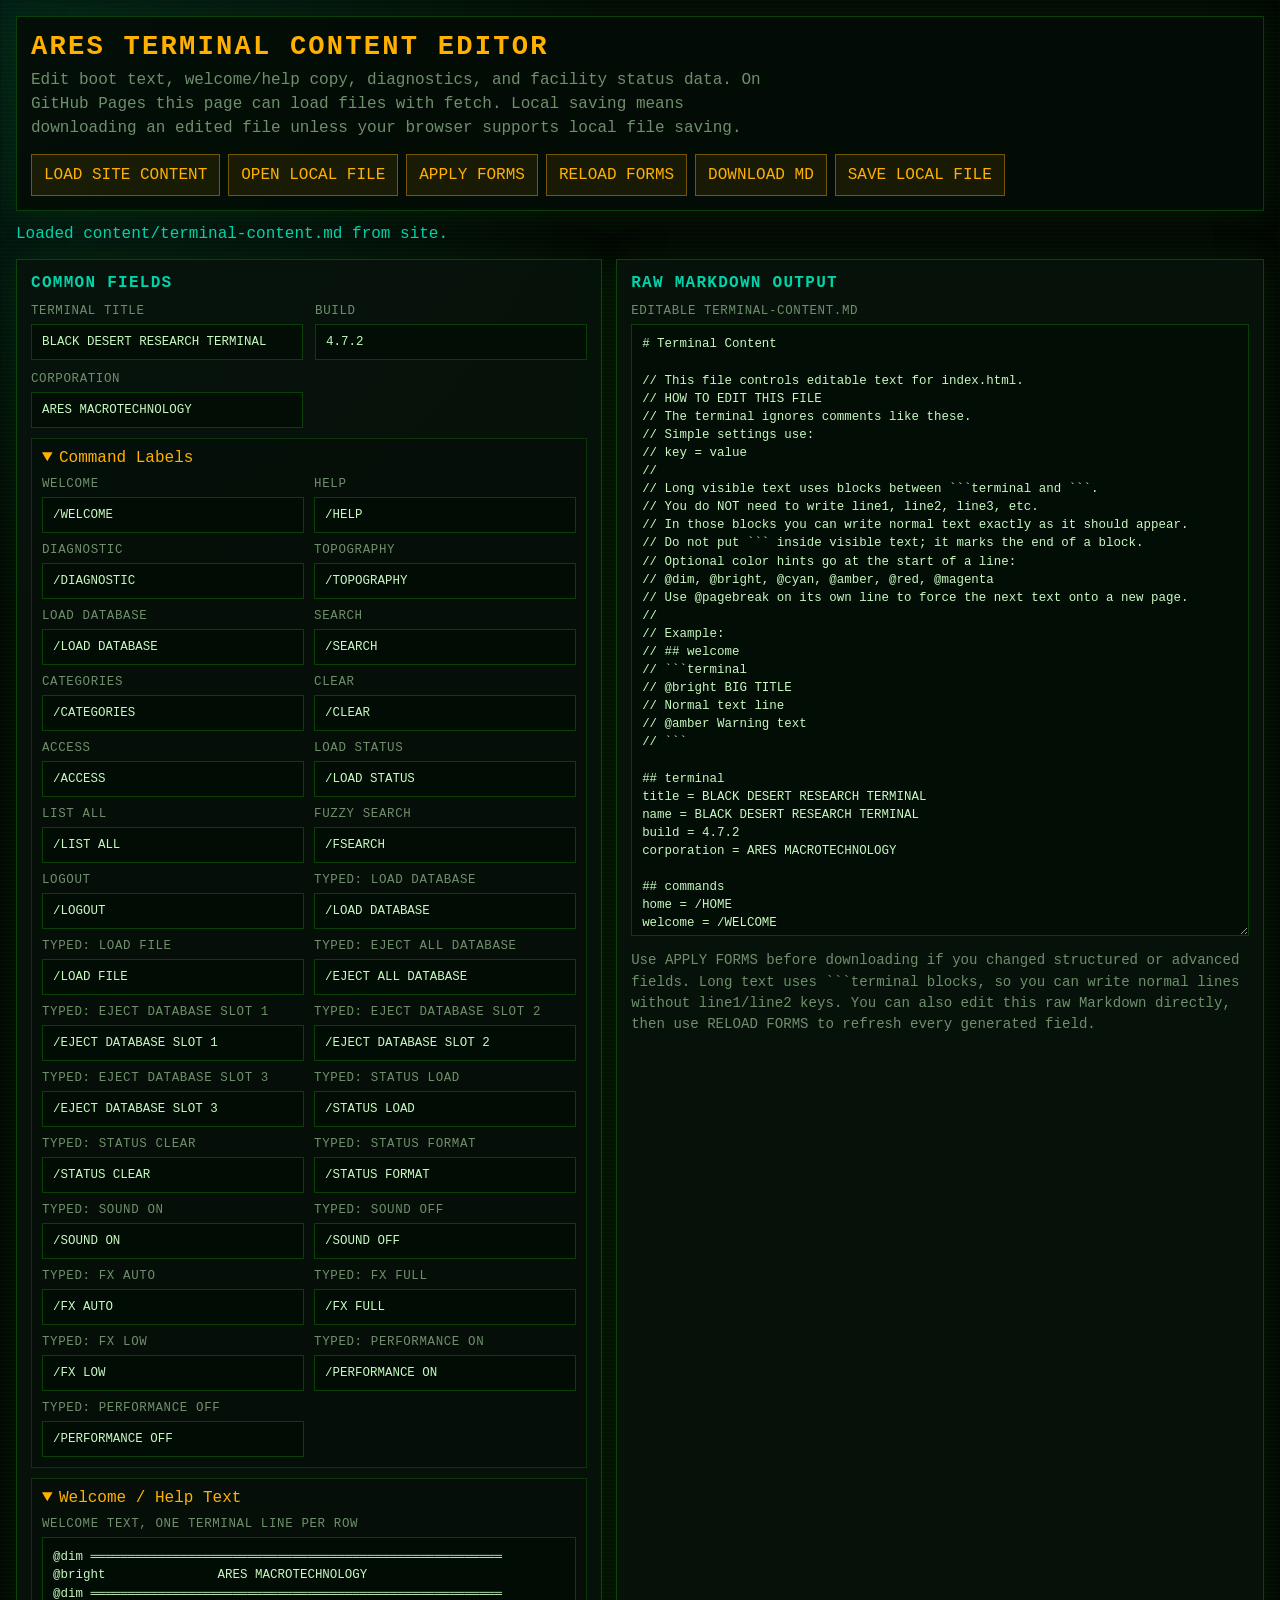
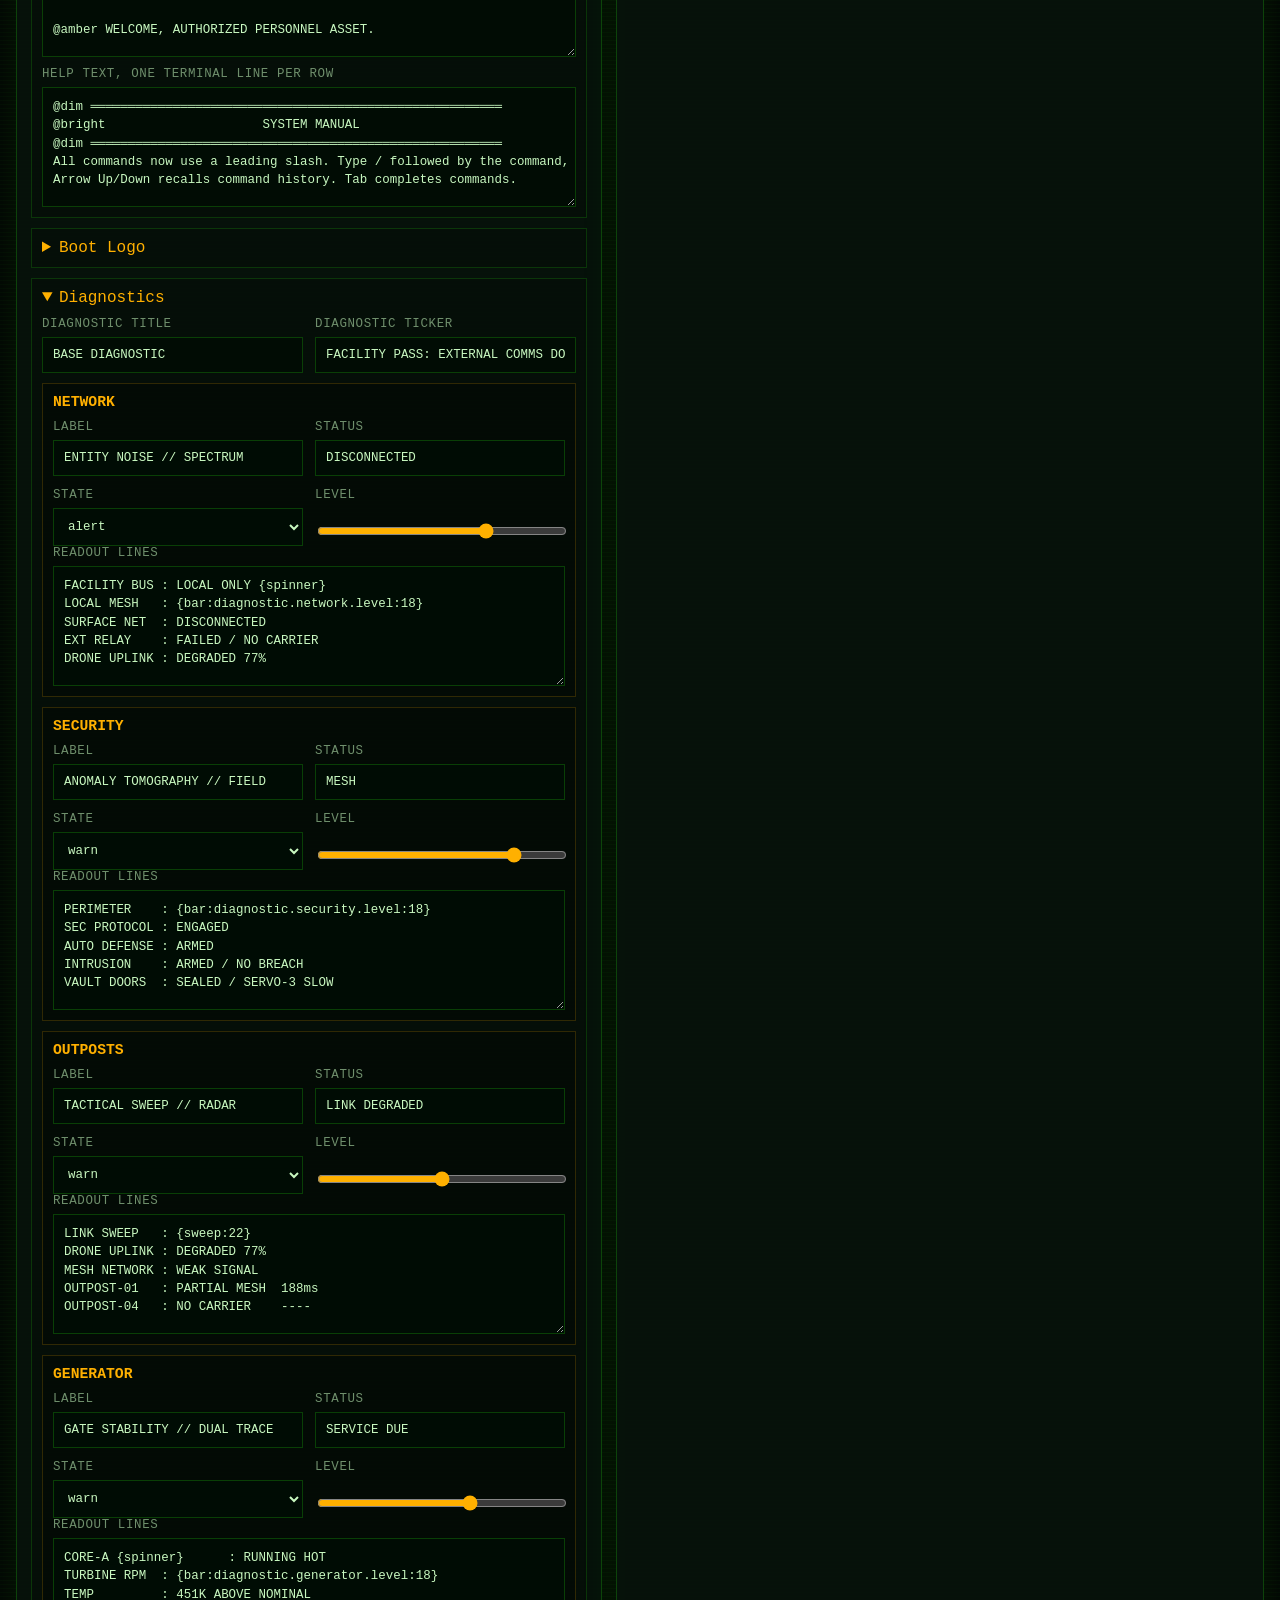
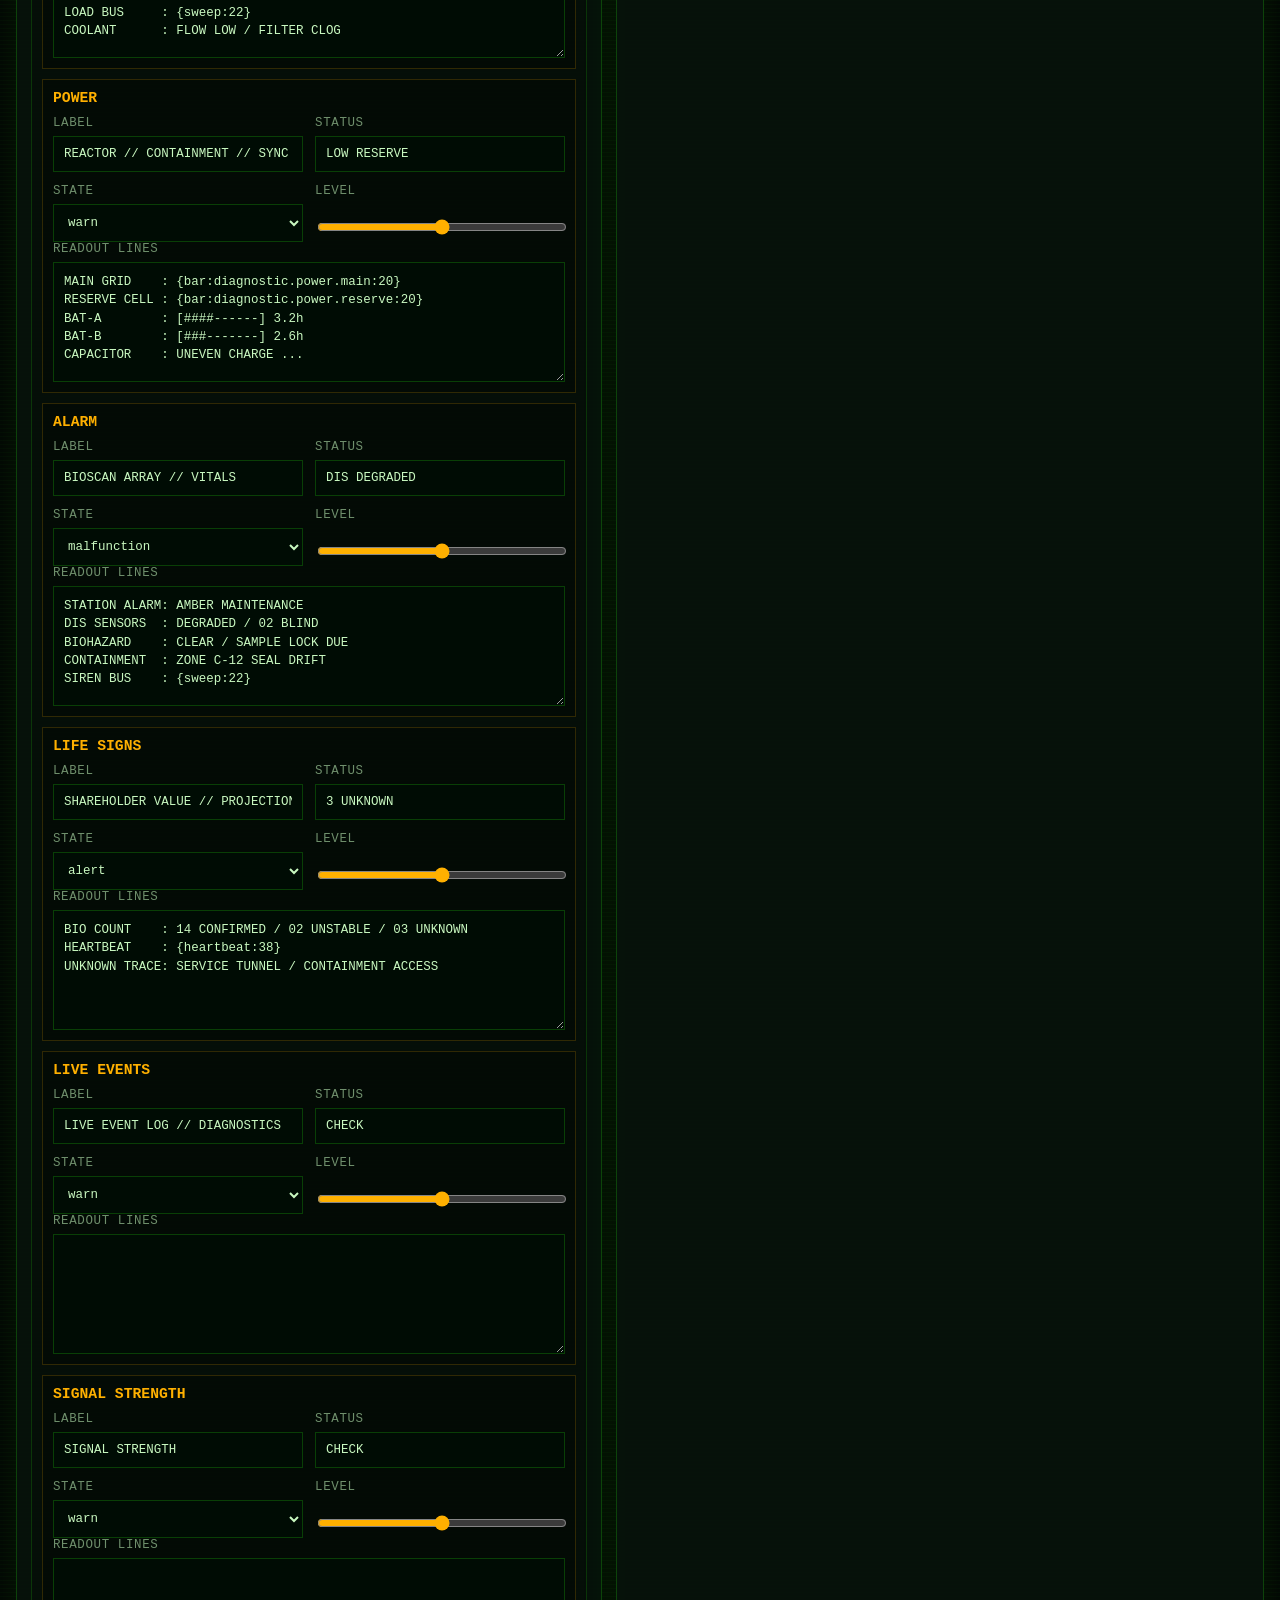
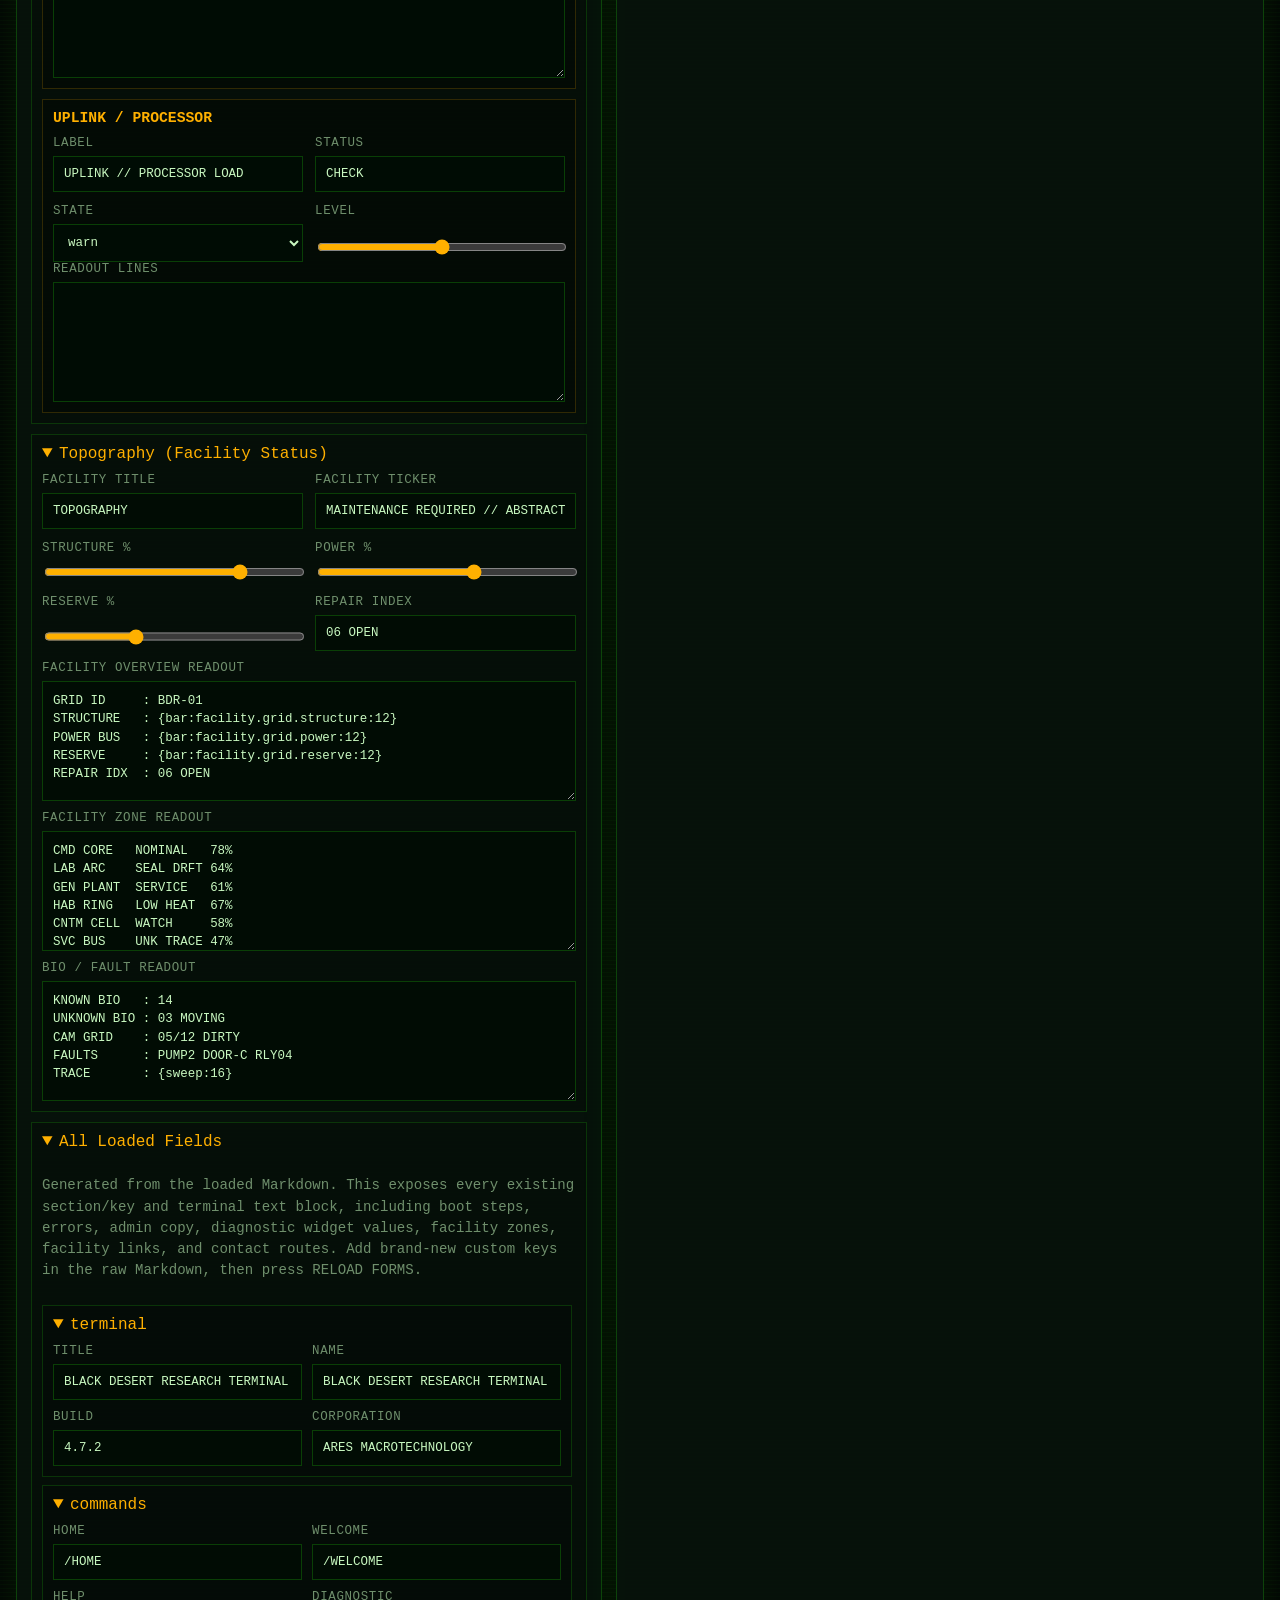
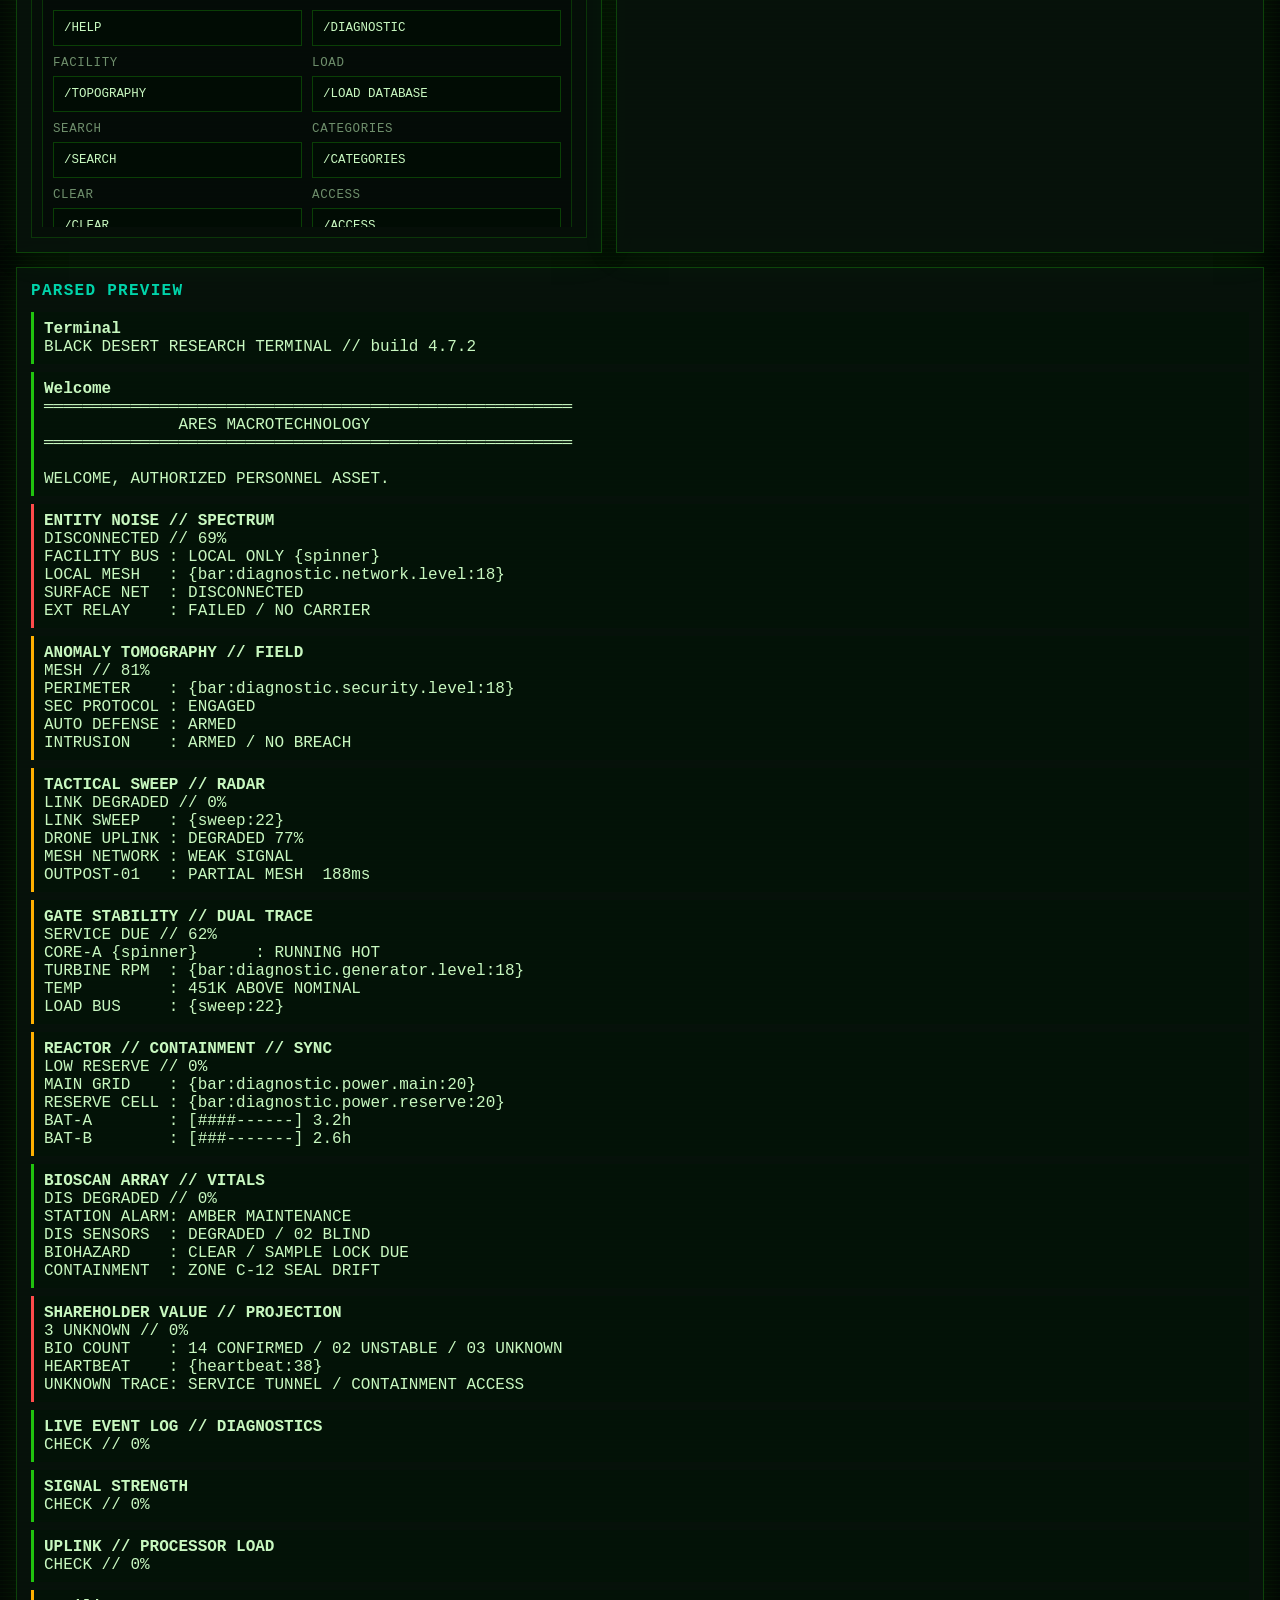
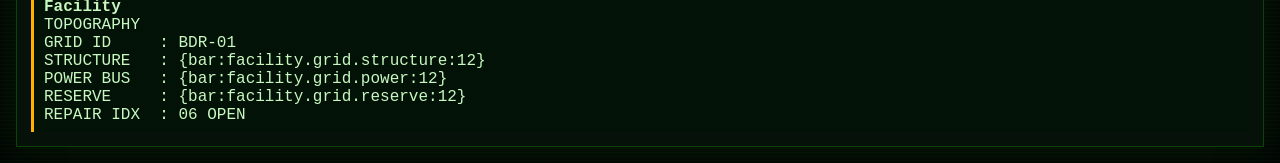
<file: diagnostics-editor.html>
<!DOCTYPE html>
<html lang="en">
<head>
    <meta charset="UTF-8">
    <meta name="viewport" content="width=device-width, initial-scale=1.0">
    <title>Ares Terminal Content Editor</title>
    <link rel="icon" href="data:,">
    <style>
        :root {
            color-scheme: dark;
            --bg: #030604;
            --panel: #07130b;
            --panel-2: #0b1b10;
            --line: rgba(32, 194, 14, 0.28);
            --line-amber: rgba(255, 176, 0, 0.4);
            --text: #c8f8c0;
            --muted: #6f8f6c;
            --green: #20c20e;
            --cyan: #00d4aa;
            --amber: #ffb000;
            --red: #ff4b4b;
            --radius: 8px;
            --shadow: 0 0 34px rgba(32, 194, 14, 0.11);
            --font-ui: "IBM Plex Mono", "Consolas", "Courier New", monospace;
        }

        * { box-sizing: border-box; }

        html, body {
            margin: 0;
            min-height: 100%;
            background:
                linear-gradient(rgba(32, 194, 14, 0.03) 1px, transparent 1px),
                radial-gradient(circle at top left, rgba(0, 212, 170, 0.12), transparent 38rem),
                var(--bg);
            background-size: 100% 4px, auto, auto;
            color: var(--text);
            font-family: var(--font-ui);
        }

        body {
            min-height: 100svh;
            padding: 16px;
        }

        button,
        input,
        textarea,
        select {
            font: inherit;
        }

        button {
            min-height: 42px;
            border: 1px solid var(--line-amber);
            background: rgba(255, 176, 0, 0.09);
            color: var(--amber);
            padding: 9px 12px;
            cursor: pointer;
        }

        button:hover { border-color: var(--amber); }
        button:focus-visible,
        input:focus-visible,
        textarea:focus-visible,
        select:focus-visible {
            outline: 2px solid var(--amber);
            outline-offset: 3px;
        }

        .app {
            width: min(1420px, 100%);
            margin-inline: auto;
        }

        header {
            display: flex;
            flex-wrap: wrap;
            gap: 14px;
            align-items: end;
            justify-content: space-between;
            margin-bottom: 14px;
            border: 1px solid var(--line);
            background: rgba(3, 12, 5, 0.86);
            box-shadow: var(--shadow);
            padding: 14px;
        }

        h1 {
            margin: 0 0 6px;
            color: var(--amber);
            font-size: clamp(1.15rem, 2.4vw, 1.7rem);
            letter-spacing: 0.08em;
        }

        .subtitle {
            margin: 0;
            color: var(--muted);
            max-width: 76ch;
            line-height: 1.5;
        }

        .toolbar {
            display: flex;
            flex-wrap: wrap;
            gap: 8px;
        }

        .status {
            min-height: 1.4em;
            margin: 0 0 12px;
            color: var(--cyan);
        }

        .grid {
            display: grid;
            grid-template-columns: minmax(0, 0.95fr) minmax(360px, 1.05fr);
            gap: 14px;
        }

        .panel {
            border: 1px solid var(--line);
            background: rgba(7, 19, 11, 0.92);
            box-shadow: var(--shadow);
            padding: 14px;
        }

        .panel h2 {
            margin: 0 0 12px;
            color: var(--cyan);
            font-size: 1rem;
            letter-spacing: 0.08em;
        }

        .field-grid {
            display: grid;
            grid-template-columns: repeat(2, minmax(0, 1fr));
            gap: 12px;
        }

        label {
            display: grid;
            gap: 6px;
            color: var(--muted);
            font-size: 0.78rem;
            letter-spacing: 0.05em;
            text-transform: uppercase;
        }

        input,
        textarea,
        select {
            width: 100%;
            border: 1px solid var(--line);
            background: rgba(0, 12, 4, 0.84);
            color: var(--text);
            padding: 10px;
        }

        textarea {
            min-height: 120px;
            resize: vertical;
            line-height: 1.45;
            white-space: pre;
        }

        input[type="range"] {
            padding: 0;
            accent-color: var(--amber);
        }

        details {
            border: 1px solid rgba(32, 194, 14, 0.22);
            background: rgba(0, 0, 0, 0.18);
            margin-top: 10px;
        }

        summary {
            cursor: pointer;
            padding: 10px;
            color: var(--amber);
        }

        .details-body {
            display: grid;
            gap: 10px;
            padding: 0 10px 10px;
        }

        .diag-grid {
            display: grid;
            gap: 10px;
        }

        .diag-card {
            border: 1px solid rgba(255, 176, 0, 0.18);
            background: rgba(0, 8, 3, 0.48);
            padding: 10px;
        }

        .diag-card h3 {
            margin: 0 0 10px;
            color: var(--amber);
            font-size: 0.92rem;
        }

        .advanced-section-list {
            display: grid;
            gap: 8px;
            max-height: 58svh;
            overflow: auto;
            padding-right: 4px;
        }

        .advanced-section-list details {
            margin-top: 0;
        }

        .advanced-field-grid {
            display: grid;
            grid-template-columns: repeat(2, minmax(0, 1fr));
            gap: 10px;
        }

        .advanced-field-grid textarea {
            min-height: 74px;
        }

        .advanced-block {
            margin-top: 10px;
        }

        .raw textarea {
            min-height: 68svh;
            tab-size: 4;
        }

        .preview {
            margin-top: 14px;
        }

        .preview-list {
            display: grid;
            gap: 8px;
        }

        .preview-item {
            border-left: 3px solid var(--green);
            background: rgba(0, 20, 6, 0.58);
            padding: 8px 10px;
            white-space: pre-wrap;
        }

        .preview-item.warn { border-color: var(--amber); }
        .preview-item.alert { border-color: var(--red); }

        .note {
            color: var(--muted);
            line-height: 1.5;
            font-size: 0.88rem;
        }

        .hidden { display: none; }

        @media (max-width: 980px) {
            body { padding: 10px; }
            .grid { grid-template-columns: 1fr; }
            .field-grid { grid-template-columns: 1fr; }
            .raw textarea { min-height: 48svh; }
        }
    </style>
</head>
<body>
    <main class="app">
        <header>
            <div>
                <h1>ARES TERMINAL CONTENT EDITOR</h1>
                <p class="subtitle">Edit boot text, welcome/help copy, diagnostics, and facility status data. On GitHub Pages this page can load files with fetch. Local saving means downloading an edited file unless your browser supports local file saving.</p>
            </div>
            <div class="toolbar" aria-label="Editor actions">
                <button id="loadSiteBtn" type="button">LOAD SITE CONTENT</button>
                <button id="openFileBtn" type="button">OPEN LOCAL FILE</button>
                <button id="applyBtn" type="button">APPLY FORMS</button>
                <button id="reloadBtn" type="button">RELOAD FORMS</button>
                <button id="downloadBtn" type="button">DOWNLOAD MD</button>
                <button id="saveLocalBtn" type="button" class="hidden">SAVE LOCAL FILE</button>
            </div>
        </header>

        <p class="status" id="status" role="status" aria-live="polite"></p>
        <input id="fileInput" class="hidden" type="file" accept=".md,.markdown,.txt">

        <div class="grid">
            <section class="panel" aria-label="Structured terminal content fields">
                <h2>COMMON FIELDS</h2>
                <div class="field-grid">
                    <label>Terminal title
                        <input id="terminalTitle" type="text">
                    </label>
                    <label>Build
                        <input id="terminalBuild" type="text">
                    </label>
                    <label>Corporation
                        <input id="terminalCorporation" type="text">
                    </label>
                </div>

                <details open>
                    <summary>Command Labels</summary>
                    <div class="details-body field-grid" id="commandFields"></div>
                </details>

                <details open>
                    <summary>Welcome / Help Text</summary>
                    <div class="details-body">
                        <label>Welcome text, one terminal line per row
                            <textarea id="welcomeText"></textarea>
                        </label>
                        <label>Help text, one terminal line per row
                            <textarea id="helpText"></textarea>
                        </label>
                    </div>
                </details>

                <details>
                    <summary>Boot Logo</summary>
                    <div class="details-body">
                        <label>ASCII logo, one terminal line per row
                            <textarea id="bootLogo"></textarea>
                        </label>
                        <p class="note">Boot steps are preserved in the raw Markdown editor on the right. Edit the raw sections named <strong>boot.step.001</strong>, <strong>boot.step.002</strong>, etc. for exact boot sequence changes.</p>
                    </div>
                </details>

                <details open>
                    <summary>Diagnostics</summary>
                    <div class="details-body">
                        <div class="field-grid">
                            <label>Diagnostic title
                                <input id="diagnosticTitle" type="text">
                            </label>
                            <label>Diagnostic ticker
                                <input id="diagnosticTicker" type="text">
                            </label>
                        </div>
                        <div class="diag-grid" id="diagnosticFields"></div>
                    </div>
                </details>

                <details open>
                    <summary>Topography (Facility Status)</summary>
                    <div class="details-body">
                        <div class="field-grid">
                            <label>Facility title
                                <input id="facilityTitle" type="text">
                            </label>
                            <label>Facility ticker
                                <input id="facilityTicker" type="text">
                            </label>
                            <label>Structure %
                                <input id="facilityStructure" type="range" min="0" max="100">
                            </label>
                            <label>Power %
                                <input id="facilityPower" type="range" min="0" max="100">
                            </label>
                            <label>Reserve %
                                <input id="facilityReserve" type="range" min="0" max="100">
                            </label>
                            <label>Repair index
                                <input id="facilityRepair" type="text">
                            </label>
                        </div>
                        <label>Facility overview readout
                            <textarea id="facilityOverview"></textarea>
                        </label>
                        <label>Facility zone readout
                            <textarea id="facilityZones"></textarea>
                        </label>
                        <label>Bio / fault readout
                            <textarea id="facilityContacts"></textarea>
                        </label>
                    </div>
                </details>

                <details open>
                    <summary>All Loaded Fields</summary>
                    <div class="details-body">
                        <p class="note">Generated from the loaded Markdown. This exposes every existing section/key and terminal text block, including boot steps, errors, admin copy, diagnostic widget values, facility zones, facility links, and contact routes. Add brand-new custom keys in the raw Markdown, then press RELOAD FORMS.</p>
                        <div class="advanced-section-list" id="advancedFields"></div>
                    </div>
                </details>
            </section>

            <section class="panel raw" aria-label="Raw Markdown editor">
                <h2>RAW MARKDOWN OUTPUT</h2>
                <label>Editable terminal-content.md
                    <textarea id="rawMarkdown" spellcheck="false"></textarea>
                </label>
                <p class="note">Use APPLY FORMS before downloading if you changed structured or advanced fields. Long text uses ```terminal blocks, so you can write normal lines without line1/line2 keys. You can also edit this raw Markdown directly, then use RELOAD FORMS to refresh every generated field.</p>
            </section>
        </div>

        <section class="panel preview" aria-label="Parsed preview">
            <h2>PARSED PREVIEW</h2>
            <div id="preview" class="preview-list"></div>
        </section>
    </main>

    <script>
        const DEFAULT_CONTENT = `# Terminal Content
// Fallback sample. Use LOAD SITE CONTENT or OPEN LOCAL FILE for the full file.

## terminal
title = BLACK DESERT RESEARCH TERMINAL
build = 4.7.2

## commands
welcome = WELCOME
help = HELP
diagnostic = DIAGNOSTIC
facility = TOPOGRAPHY
load = LOAD DATABASE
search = SEARCH
categories = CATEGORIES
clear = CLEAR
access = ACCESS
loadStatus = LOAD STATUS
list = LIST ALL
fsearch = FUZZY SEARCH
logout = LOGOUT
loadDatabase = LOAD DATABASE
loadFile = LOAD FILE
ejectAllDatabase = EJECT ALL DATABASE
ejectDatabaseSlot1 = EJECT DATABASE SLOT 1
ejectDatabaseSlot2 = EJECT DATABASE SLOT 2
ejectDatabaseSlot3 = EJECT DATABASE SLOT 3
statusLoad = STATUS LOAD
statusClear = STATUS CLEAR
statusFormat = STATUS FORMAT
soundOn = SOUND ON
soundOff = SOUND OFF

## welcome
\`\`\`terminal
@dim ═══════════════════════════════════════════════════════
@bright              ARES MACROTECHNOLOGY
@amber WELCOME, AUTHORIZED PERSONNEL ASSET.
@dim Use HELP for command guidance.
\`\`\`

## help
\`\`\`terminal
@bright SYSTEM MANUAL
@cyan ACCESS
  Request elevated administrator privileges.
@cyan EJECT ALL DATABASE
  Ejects every mounted database.
@cyan LOAD DATABASE
  Opens the database selector.
@pagebreak
@red ADMIN COMMANDS (requires ACCESS)

@red FUZZY SEARCH - Search by partial match.

@red LOAD STATUS / STATUS LOAD - Load status profile.
\`\`\`

## boot.logo
\`\`\`terminal
ARES
MACROTECHNOLOGY SYSTEMS
\`\`\`

## diagnostic
title = BASE DIAGNOSTIC
ticker = FACILITY PASS: EXTERNAL COMMS DOWN // UNKNOWN LIFE SIGNS {spinner}

## diagnostic.label
network = NETWORK STATUS
security = SECURITY INTEGRITY
outposts = OUTPOST LINKS
generator = POWER GENERATOR
power = POWER RESERVES
alarm = ALARM STATUS
life = LIFE SIGNS

## diagnostic.network
state = alert
status = DISCONNECTED
level = 69
\`\`\`terminal
FACILITY BUS : LOCAL ONLY {spinner}
\`\`\`

## facility
title = TOPOGRAPHY
ticker = MAINTENANCE REQUIRED // UNKNOWN LIFE SIGNS DETECTED {spinner}

## facility.grid
structure = 77
power = 61
reserve = 34
repair = 06 OPEN
`;

        const COMMANDS = [
            ['welcome', 'Welcome'], ['help', 'Help'], ['diagnostic', 'Diagnostic'],
            ['facility', 'Topography'], ['load', 'Load Database'], ['search', 'Search'],
            ['categories', 'Categories'], ['clear', 'Clear'], ['access', 'Access'],
            ['loadStatus', 'Load Status'], ['list', 'List All'], ['fsearch', 'Fuzzy Search'],
            ['logout', 'Logout'], ['loadDatabase', 'Typed: LOAD DATABASE'],
            ['loadFile', 'Typed: LOAD FILE'], ['ejectAllDatabase', 'Typed: EJECT ALL DATABASE'],
            ['ejectDatabaseSlot1', 'Typed: EJECT DATABASE SLOT 1'],
            ['ejectDatabaseSlot2', 'Typed: EJECT DATABASE SLOT 2'],
            ['ejectDatabaseSlot3', 'Typed: EJECT DATABASE SLOT 3'],
            ['statusLoad', 'Typed: STATUS LOAD'], ['statusClear', 'Typed: STATUS CLEAR'],
            ['statusFormat', 'Typed: STATUS FORMAT'], ['soundOn', 'Typed: SOUND ON'],
            ['soundOff', 'Typed: SOUND OFF'], ['fxAuto', 'Typed: FX AUTO'],
            ['fxFull', 'Typed: FX FULL'], ['fxLow', 'Typed: FX LOW'],
            ['performanceOn', 'Typed: PERFORMANCE ON'], ['performanceOff', 'Typed: PERFORMANCE OFF']
        ];

        const DIAGNOSTICS = [
            ['network', 'Network'], ['security', 'Security'], ['outposts', 'Outposts'],
            ['generator', 'Generator'], ['power', 'Power'], ['alarm', 'Alarm'], ['life', 'Life Signs'],
            ['events', 'Live Events'], ['integrity', 'Signal Strength'], ['uplink', 'Uplink / Processor']
        ];

        const els = {};

        function byId(id) {
            return document.getElementById(id);
        }

        function normalizeKey(key) {
            return String(key || '').trim().toLowerCase().replace(/\s+/g, '_').replace(/[^a-z0-9._-]/g, '');
        }

        function cleanValue(value) {
            let cleaned = String(value || '').trim();
            if ((cleaned.startsWith('"') && cleaned.endsWith('"')) || (cleaned.startsWith("'") && cleaned.endsWith("'"))) {
                cleaned = cleaned.slice(1, -1);
            }
            return cleaned.replace(/\\n/g, '\n');
        }

        function parseTerminalBlockLine(rawLine) {
            const styles = {
                dim: 't-dim',
                bright: 't-bright',
                cyan: 't-cyan',
                amber: 't-amber',
                red: 't-red',
                magenta: 't-magenta'
            };
            const match = String(rawLine ?? '').match(/^@([a-z]+)\s?(.*)$/i);
            if (!match) return { text: String(rawLine ?? ''), className: '' };
            const className = styles[match[1].toLowerCase()];
            return className
                ? { text: match[2], className }
                : { text: String(rawLine ?? ''), className: '' };
        }

        function parseProfile(text) {
            const values = {};
            let section = '';
            let blockSection = '';
            let blockLine = 1;
            let inTextBlock = false;
            String(text || '').replace(/\r/g, '').split('\n').forEach(rawLine => {
                let line = rawLine.trim();
                if (line.startsWith('```')) {
                    inTextBlock = !inTextBlock;
                    if (inTextBlock) {
                        blockSection = section;
                        blockLine = 1;
                    }
                    return;
                }
                if (inTextBlock) {
                    if (!blockSection) return;
                    const parsed = parseTerminalBlockLine(rawLine);
                    values[`${blockSection}.line${blockLine}`] = parsed.text;
                    if (parsed.className) values[`${blockSection}.class${blockLine}`] = parsed.className;
                    blockLine++;
                    return;
                }
                if (!line || line === '---') return;
                const sectionMatch = line.match(/^#{2,6}\s+([a-z0-9_.-]+)\s*$/i) || line.match(/^\[([a-z0-9_.\-\s]+)\]$/i);
                if (sectionMatch) {
                    section = normalizeKey(sectionMatch[1]);
                    return;
                }
                if (line.startsWith('#') || line.startsWith('//') || line.startsWith('<!--')) return;
                line = line.replace(/^[-*]\s+/, '');
                const pair = line.match(/^([a-z0-9_.-]+)\s*(?:=|:)\s*(.*)$/i);
                if (!pair) return;
                let key = normalizeKey(pair[1]);
                if (section && !key.includes('.')) key = `${section}.${key}`;
                values[key] = cleanValue(pair[2]);
            });
            return values;
        }

        function getValue(values, key, fallback = '') {
            const value = values[normalizeKey(key)];
            return value === undefined ? fallback : value;
        }

        function classToMarker(className) {
            const markers = {
                't-dim': '@dim',
                't-bright': '@bright',
                't-cyan': '@cyan',
                't-amber': '@amber',
                't-red': '@red',
                't-magenta': '@magenta'
            };
            return markers[className] || '';
        }

        function collectLines(values, section, max = 80, includeStyles = false) {
            const lines = [];
            for (let i = 1; i <= max; i++) {
                const key = `${section}.line${i}`;
                if (Object.prototype.hasOwnProperty.call(values, normalizeKey(key))) {
                    const line = getValue(values, key);
                    const marker = includeStyles ? classToMarker(getValue(values, `${section}.class${i}`, '')) : '';
                    lines.push(marker ? `${marker} ${line}` : line);
                }
            }
            return lines.join('\n');
        }

        function setStatus(message, tone = 'ok') {
            els.status.textContent = message;
            els.status.style.color = tone === 'error' ? 'var(--red)' : tone === 'warn' ? 'var(--amber)' : 'var(--cyan)';
        }

        function getSectionRange(text, section) {
            const lines = String(text || '').replace(/\r/g, '').split('\n');
            const heading = new RegExp(`^##\\s+${section.replace(/[.*+?^${}()|[\]\\]/g, '\\$&')}\\s*$`, 'i');
            const start = lines.findIndex(line => heading.test(line.trim()));
            if (start < 0) return null;
            let end = lines.length;
            for (let i = start + 1; i < lines.length; i++) {
                if (/^##\s+[a-z0-9_.-]+\s*$/i.test(lines[i].trim())) {
                    end = i;
                    break;
                }
            }
            return { lines, start, end };
        }

        function replaceSection(text, section, bodyLines) {
            const replacement = [`## ${section}`, ...bodyLines, ''];
            const range = getSectionRange(text, section);
            if (!range) {
                const separator = text.endsWith('\n') ? '' : '\n';
                return `${text}${separator}\n${replacement.join('\n')}`;
            }
            range.lines.splice(range.start, range.end - range.start, ...replacement);
            return range.lines.join('\n').replace(/\n{4,}/g, '\n\n\n');
        }

        function updateSectionFields(text, section, updates) {
            const entries = Object.entries(updates || {});
            if (!entries.length) return text;
            let range = getSectionRange(text, section);
            if (!range) {
                return replaceSection(text, section, entries.map(([key, value]) => `${key} = ${value}`));
            }

            const handled = new Set();
            let inBlock = false;
            for (let i = range.start + 1; i < range.end; i++) {
                const trimmed = range.lines[i].trim();
                if (trimmed.startsWith('```')) {
                    inBlock = !inBlock;
                    continue;
                }
                if (inBlock) continue;
                const pair = range.lines[i].match(/^([a-z0-9_.-]+)\s*(?:=|:)\s*(.*)$/i);
                if (!pair) continue;
                const found = entries.find(([key]) => normalizeKey(key) === normalizeKey(pair[1]));
                if (!found) continue;
                range.lines[i] = `${found[0]} = ${found[1]}`;
                handled.add(normalizeKey(found[0]));
            }

            const missing = entries.filter(([key]) => !handled.has(normalizeKey(key)));
            if (missing.length) {
                let insertAt = range.end;
                for (let i = range.start + 1; i < range.end; i++) {
                    if (range.lines[i].trim().startsWith('```')) {
                        insertAt = i;
                        break;
                    }
                }
                range.lines.splice(insertAt, 0, ...missing.map(([key, value]) => `${key} = ${value}`));
            }

            return range.lines.join('\n').replace(/\n{4,}/g, '\n\n\n');
        }

        function replaceSectionBlock(text, section, blockText) {
            const blockLines = ['```terminal', ...String(blockText || '').split('\n'), '```'];
            let range = getSectionRange(text, section);
            if (!range) return replaceSection(text, section, blockLines);

            let blockStart = -1;
            let blockEnd = -1;
            for (let i = range.start + 1; i < range.end; i++) {
                if (!range.lines[i].trim().startsWith('```')) continue;
                if (blockStart < 0) {
                    blockStart = i;
                    continue;
                }
                blockEnd = i;
                break;
            }

            if (blockStart >= 0 && blockEnd >= blockStart) {
                range.lines.splice(blockStart, blockEnd - blockStart + 1, ...blockLines);
            } else {
                range.lines.splice(range.end, 0, ...blockLines);
            }
            return range.lines.join('\n').replace(/\n{4,}/g, '\n\n\n');
        }

        function lineSectionFromTextarea(textarea) {
            return ['```terminal', ...textarea.value.split('\n'), '```'];
        }

        function parseMarkdownSections(text) {
            const sections = [];
            const lines = String(text || '').replace(/\r/g, '').split('\n');
            let current = null;
            let inBlock = false;
            let blockLines = [];

            function finishBlock() {
                if (current && blockLines.length) current.block = blockLines.join('\n');
                blockLines = [];
            }

            lines.forEach(rawLine => {
                const heading = rawLine.trim().match(/^##\s+([a-z0-9_.-]+)\s*$/i);
                if (heading && !inBlock) {
                    finishBlock();
                    current = { section: heading[1], fields: [], block: '' };
                    sections.push(current);
                    return;
                }
                if (!current) return;

                if (rawLine.trim().startsWith('```')) {
                    if (inBlock) {
                        inBlock = false;
                        finishBlock();
                    } else {
                        inBlock = true;
                        blockLines = [];
                    }
                    return;
                }

                if (inBlock) {
                    blockLines.push(rawLine);
                    return;
                }

                const pair = rawLine.trim().match(/^([a-z0-9_.-]+)\s*(?:=|:)\s*(.*)$/i);
                if (pair) current.fields.push({ key: pair[1], value: cleanValue(pair[2]) });
            });
            finishBlock();
            return sections;
        }

        function createAdvancedControl(section, field) {
            const label = document.createElement('label');
            label.textContent = field.key;
            const value = String(field.value || '');
            const input = value.length > 70 || value.includes('\n')
                ? document.createElement('textarea')
                : document.createElement('input');
            if (input.tagName === 'INPUT') input.type = 'text';
            input.value = value;
            input.dataset.advancedKind = 'field';
            input.dataset.section = section;
            input.dataset.key = field.key;
            input.dataset.original = value;
            label.appendChild(input);
            return label;
        }

        function buildAdvancedFieldsFromMarkdown() {
            const host = els.advancedFields;
            if (!host) return;
            host.textContent = '';
            const sections = parseMarkdownSections(els.rawMarkdown.value);
            if (!sections.length) {
                const note = document.createElement('p');
                note.className = 'note';
                note.textContent = 'No editable sections were found. Use ## section headings in terminal-content.md.';
                host.appendChild(note);
                return;
            }

            sections.forEach(section => {
                const details = document.createElement('details');
                details.open = /^(terminal|commands|errors|admin|diagnostic|facility|diagnostic\.|facility\.)/i.test(section.section);
                const summary = document.createElement('summary');
                summary.textContent = section.section;
                const body = document.createElement('div');
                body.className = 'details-body';

                if (section.fields.length) {
                    const grid = document.createElement('div');
                    grid.className = 'advanced-field-grid';
                    section.fields.forEach(field => grid.appendChild(createAdvancedControl(section.section, field)));
                    body.appendChild(grid);
                }

                if (section.block) {
                    const label = document.createElement('label');
                    label.className = 'advanced-block';
                    label.textContent = 'Terminal block';
                    const textarea = document.createElement('textarea');
                    textarea.value = section.block;
                    textarea.dataset.advancedKind = 'block';
                    textarea.dataset.section = section.section;
                    textarea.dataset.original = section.block;
                    label.appendChild(textarea);
                    body.appendChild(label);
                }

                if (!section.fields.length && !section.block) {
                    const note = document.createElement('p');
                    note.className = 'note';
                    note.textContent = 'This section has no simple fields or terminal text block.';
                    body.appendChild(note);
                }

                details.append(summary, body);
                host.appendChild(details);
            });
        }

        function applyAdvancedFieldChanges(text) {
            const controls = Array.from(document.querySelectorAll('[data-advanced-kind][data-section]'));
            controls.forEach(control => {
                if (control.value === control.dataset.original) return;
                if (control.dataset.advancedKind === 'block') {
                    text = replaceSectionBlock(text, control.dataset.section, control.value);
                } else {
                    text = updateSectionFields(text, control.dataset.section, {
                        [control.dataset.key]: control.value
                    });
                }
            });
            return text;
        }

        function applyFormChanges() {
            let text = els.rawMarkdown.value;
            text = updateSectionFields(text, 'terminal', {
                title: els.terminalTitle.value,
                name: els.terminalTitle.value,
                build: els.terminalBuild.value,
                corporation: els.terminalCorporation.value
            });

            text = updateSectionFields(text, 'commands', Object.fromEntries(COMMANDS.map(([id]) => [id, byId(`cmd-${id}`).value])));
            text = replaceSectionBlock(text, 'welcome', els.welcomeText.value);
            text = replaceSectionBlock(text, 'help', els.helpText.value);
            text = replaceSectionBlock(text, 'boot.logo', els.bootLogo.value);
            text = updateSectionFields(text, 'diagnostic', {
                title: els.diagnosticTitle.value,
                ticker: els.diagnosticTicker.value
            });

            text = updateSectionFields(text, 'diagnostic.label', Object.fromEntries(DIAGNOSTICS.map(([id]) => [id, byId(`diag-label-${id}`).value])));
            DIAGNOSTICS.forEach(([id]) => {
                text = updateSectionFields(text, `diagnostic.${id}`, {
                    state: byId(`diag-state-${id}`).value,
                    status: byId(`diag-status-${id}`).value,
                    level: byId(`diag-level-${id}`).value
                });
                text = replaceSectionBlock(text, `diagnostic.${id}`, byId(`diag-lines-${id}`).value);
            });

            text = updateSectionFields(text, 'facility', {
                title: els.facilityTitle.value,
                ticker: els.facilityTicker.value
            });
            text = updateSectionFields(text, 'facility.grid', {
                structure: els.facilityStructure.value,
                power: els.facilityPower.value,
                reserve: els.facilityReserve.value,
                repair: els.facilityRepair.value
            });
            text = replaceSectionBlock(text, 'facility.overview', els.facilityOverview.value);
            text = replaceSectionBlock(text, 'facility.zones', els.facilityZones.value);
            text = replaceSectionBlock(text, 'facility.contact_readout', els.facilityContacts.value);
            text = applyAdvancedFieldChanges(text);

            els.rawMarkdown.value = text.trim() + '\n';
            fillFormsFromMarkdown();
            renderPreview();
            setStatus('Form changes applied to Markdown.');
        }

        function fillFormsFromMarkdown() {
            const values = parseProfile(els.rawMarkdown.value);
            els.terminalTitle.value = getValue(values, 'terminal.title', 'BLACK DESERT RESEARCH TERMINAL');
            els.terminalBuild.value = getValue(values, 'terminal.build', '4.7.2');
            els.terminalCorporation.value = getValue(values, 'terminal.corporation', 'ARES MACROTECHNOLOGY');
            COMMANDS.forEach(([id, label]) => {
                byId(`cmd-${id}`).value = getValue(values, `commands.${id}`, label.toUpperCase());
            });
            els.welcomeText.value = collectLines(values, 'welcome', 120, true);
            els.helpText.value = collectLines(values, 'help', 120, true);
            els.bootLogo.value = collectLines(values, 'boot.logo', 20, true);
            els.diagnosticTitle.value = getValue(values, 'diagnostic.title', 'BASE DIAGNOSTIC');
            els.diagnosticTicker.value = getValue(values, 'diagnostic.ticker', '');

            DIAGNOSTICS.forEach(([id, label]) => {
                byId(`diag-label-${id}`).value = getValue(values, `diagnostic.label.${id}`, label);
                byId(`diag-state-${id}`).value = getValue(values, `diagnostic.${id}.state`, 'warn');
                byId(`diag-status-${id}`).value = getValue(values, `diagnostic.${id}.status`, 'CHECK');
                byId(`diag-level-${id}`).value = getValue(values, `diagnostic.${id}.level`, '50');
                byId(`diag-lines-${id}`).value = collectLines(values, `diagnostic.${id}`, 12, true);
            });

            els.facilityTitle.value = getValue(values, 'facility.title', 'TOPOGRAPHY');
            els.facilityTicker.value = getValue(values, 'facility.ticker', '');
            els.facilityStructure.value = getValue(values, 'facility.grid.structure', '77');
            els.facilityPower.value = getValue(values, 'facility.grid.power', '61');
            els.facilityReserve.value = getValue(values, 'facility.grid.reserve', '34');
            els.facilityRepair.value = getValue(values, 'facility.grid.repair', '06 OPEN');
            els.facilityOverview.value = collectLines(values, 'facility.overview', 12, true);
            els.facilityZones.value = collectLines(values, 'facility.zones', 12, true);
            els.facilityContacts.value = collectLines(values, 'facility.contact_readout', 12, true);
            buildAdvancedFieldsFromMarkdown();
            renderPreview();
        }

        function addPreviewItem(parent, title, body, state = 'ok') {
            const item = document.createElement('div');
            item.className = `preview-item ${state}`.trim();
            const heading = document.createElement('strong');
            heading.textContent = title;
            const content = document.createElement('div');
            content.textContent = body;
            item.append(heading, content);
            parent.appendChild(item);
        }

        function renderPreview() {
            const values = parseProfile(els.rawMarkdown.value);
            els.preview.textContent = '';
            addPreviewItem(els.preview, 'Terminal', `${getValue(values, 'terminal.title', 'Untitled')} // build ${getValue(values, 'terminal.build', '?')}`);
            addPreviewItem(els.preview, 'Welcome', collectLines(values, 'welcome').split('\n').slice(0, 5).join('\n'));
            DIAGNOSTICS.forEach(([id, label]) => {
                addPreviewItem(
                    els.preview,
                    getValue(values, `diagnostic.label.${id}`, label),
                    `${getValue(values, `diagnostic.${id}.status`, 'CHECK')} // ${getValue(values, `diagnostic.${id}.level`, '0')}%\n${collectLines(values, `diagnostic.${id}`, 4)}`,
                    getValue(values, `diagnostic.${id}.state`, 'ok')
                );
            });
            addPreviewItem(els.preview, 'Facility', `${getValue(values, 'facility.title', 'TOPOGRAPHY')}\n${collectLines(values, 'facility.overview', 5)}`, 'warn');
        }

        async function loadFromSite() {
            try {
                const response = await fetch('content/terminal-content.md', { cache: 'no-store' });
                if (!response.ok) throw new Error(`HTTP ${response.status}`);
                els.rawMarkdown.value = await response.text();
                fillFormsFromMarkdown();
                setStatus('Loaded content/terminal-content.md from site.');
            } catch (error) {
                els.rawMarkdown.value = DEFAULT_CONTENT;
                fillFormsFromMarkdown();
                setStatus('Site content could not be fetched. Loaded editor fallback; use OPEN LOCAL FILE for local editing.', 'warn');
            }
        }

        function openLocalFile(file) {
            const reader = new FileReader();
            reader.onload = event => {
                els.rawMarkdown.value = String(event.target.result || '');
                fillFormsFromMarkdown();
                setStatus(`Loaded local file: ${file.name}`);
            };
            reader.onerror = () => setStatus('Could not read local file.', 'error');
            reader.readAsText(file);
        }

        function downloadMarkdown() {
            applyFormChanges();
            const blob = new Blob([els.rawMarkdown.value], { type: 'text/markdown;charset=utf-8' });
            const url = URL.createObjectURL(blob);
            const link = document.createElement('a');
            link.href = url;
            link.download = 'terminal-content.md';
            document.body.appendChild(link);
            link.click();
            link.remove();
            URL.revokeObjectURL(url);
            setStatus('Downloaded terminal-content.md.');
        }

        async function saveLocalFile() {
            if (!window.showSaveFilePicker) {
                downloadMarkdown();
                return;
            }
            try {
                applyFormChanges();
                const handle = await window.showSaveFilePicker({
                    suggestedName: 'terminal-content.md',
                    types: [{ description: 'Markdown', accept: { 'text/markdown': ['.md'] } }]
                });
                const writable = await handle.createWritable();
                await writable.write(els.rawMarkdown.value);
                await writable.close();
                setStatus('Saved local file.');
            } catch (error) {
                if (error.name !== 'AbortError') setStatus('Local save failed. Use DOWNLOAD MD instead.', 'error');
            }
        }

        function buildDynamicFields() {
            const commandFragment = document.createDocumentFragment();
            COMMANDS.forEach(([id, label]) => {
                const wrapper = document.createElement('label');
                wrapper.textContent = label;
                const input = document.createElement('input');
                input.id = `cmd-${id}`;
                input.type = 'text';
                wrapper.appendChild(input);
                commandFragment.appendChild(wrapper);
            });
            byId('commandFields').appendChild(commandFragment);

            const diagFragment = document.createDocumentFragment();
            DIAGNOSTICS.forEach(([id, label]) => {
                const card = document.createElement('section');
                card.className = 'diag-card';
                const heading = document.createElement('h3');
                heading.textContent = label.toUpperCase();
                const fields = document.createElement('div');
                fields.className = 'field-grid';
                fields.innerHTML = `
                    <label>Label <input id="diag-label-${id}" type="text"></label>
                    <label>Status <input id="diag-status-${id}" type="text"></label>
                    <label>State
                        <select id="diag-state-${id}">
                            <option value="ok">ok</option>
                            <option value="warn">warn</option>
                            <option value="alert">alert</option>
                            <option value="malfunction">malfunction</option>
                        </select>
                    </label>
                    <label>Level <input id="diag-level-${id}" type="range" min="0" max="100"></label>
                `;
                const lineLabel = document.createElement('label');
                lineLabel.textContent = 'Readout lines';
                const textarea = document.createElement('textarea');
                textarea.id = `diag-lines-${id}`;
                lineLabel.appendChild(textarea);
                card.append(heading, fields, lineLabel);
                diagFragment.appendChild(card);
            });
            byId('diagnosticFields').appendChild(diagFragment);
        }

        function init() {
            ['status', 'fileInput', 'terminalTitle', 'terminalBuild', 'terminalCorporation', 'welcomeText', 'helpText', 'bootLogo',
                'diagnosticTitle', 'diagnosticTicker', 'facilityTitle', 'facilityTicker', 'facilityStructure',
                'facilityPower', 'facilityReserve', 'facilityRepair', 'facilityOverview', 'facilityZones',
                'facilityContacts', 'advancedFields', 'rawMarkdown', 'preview'].forEach(id => { els[id] = byId(id); });

            buildDynamicFields();
            byId('loadSiteBtn').addEventListener('click', loadFromSite);
            byId('openFileBtn').addEventListener('click', () => els.fileInput.click());
            byId('applyBtn').addEventListener('click', applyFormChanges);
            byId('reloadBtn').addEventListener('click', () => {
                fillFormsFromMarkdown();
                setStatus('Forms reloaded from raw Markdown.');
            });
            byId('downloadBtn').addEventListener('click', downloadMarkdown);
            byId('saveLocalBtn').addEventListener('click', saveLocalFile);
            els.fileInput.addEventListener('change', event => {
                const file = event.target.files && event.target.files[0];
                if (file) openLocalFile(file);
                event.target.value = '';
            });
            els.rawMarkdown.addEventListener('input', () => renderPreview());
            if (window.showSaveFilePicker) byId('saveLocalBtn').classList.remove('hidden');
            loadFromSite();
        }

        document.addEventListener('DOMContentLoaded', init);
    </script>
</body>
</html>
</file>
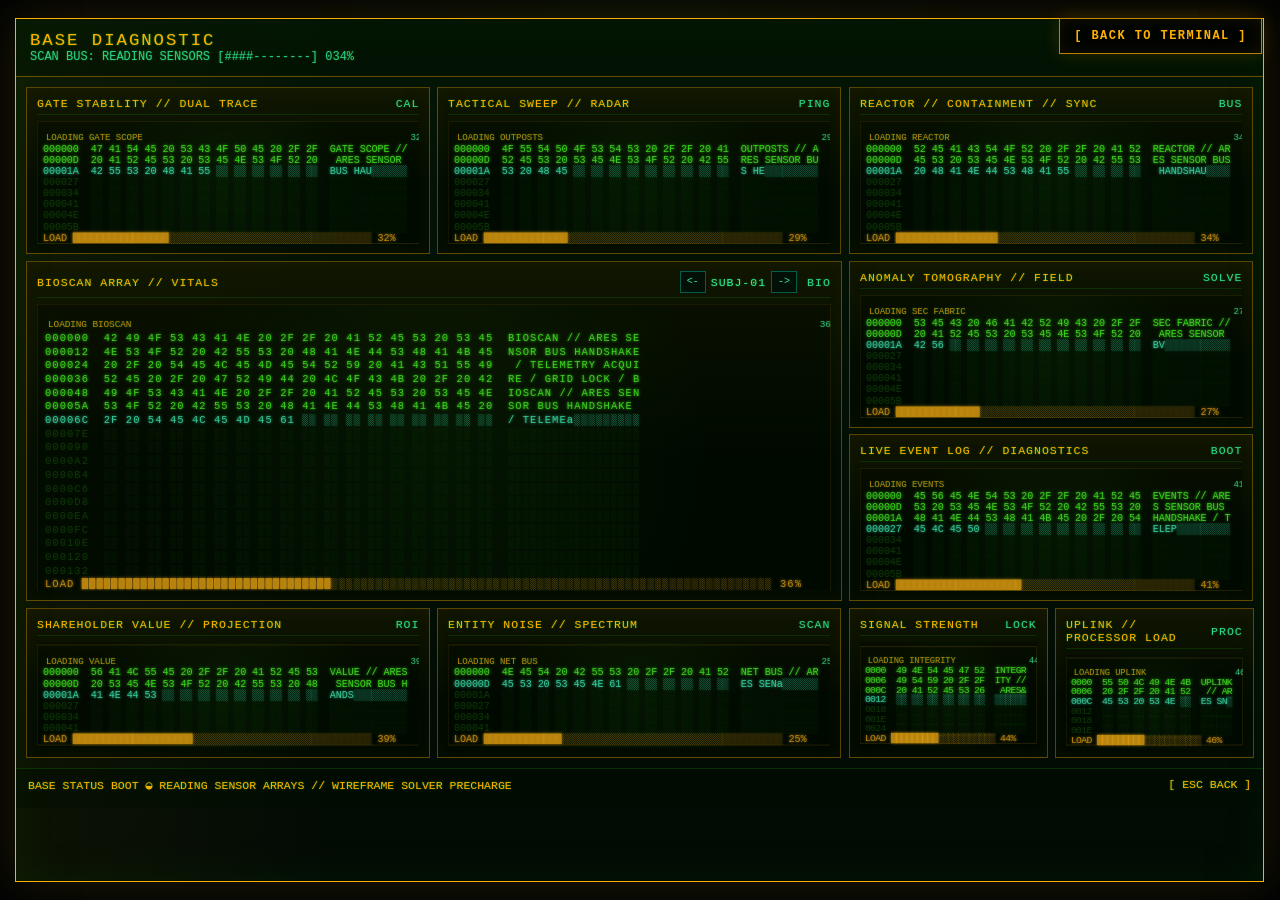
<file: diagnostics-screen.html>
<!DOCTYPE html>
<html lang="en">
<head>
    <meta charset="UTF-8">
    <meta name="viewport" content="width=device-width, initial-scale=1.0">
    <title>ARES Base Diagnostic</title>
    <link rel="stylesheet" href="css/base.css">
    <link rel="stylesheet" href="css/layout.css">
    <link rel="stylesheet" href="css/terminal.css">
    <link rel="stylesheet" href="css/animations.css">
    <link rel="stylesheet" href="css/responsive.css">
    <link rel="stylesheet" href="css/themes.css">
</head>
<body class="diagnostic-screen-page terminal-ready">
    <div class="diagnostic-overlay active diagnostic-screen-overlay" id="diagnosticOverlay" aria-hidden="false">
        <div class="diagnostic-panel glow" role="main" aria-labelledby="diagnosticTitle">
            <div class="diagnostic-header">
                <div>
                    <div class="diagnostic-title glow" id="diagnosticTitle">BASE DIAGNOSTIC</div>
                    <div class="diagnostic-meta" id="diagnosticMeta">SCAN BUS: STANDBY</div>
                </div>
            </div>
            <div class="diagnostic-grid diagnostic-dashboard-grid">
                <div class="diagnostic-card" id="diagGeneratorCard">
                    <div class="diagnostic-label"><span>GATE STABILITY // DUAL TRACE</span><span id="diagGeneratorStatus">CAL</span></div>
                    <div class="diagnostic-readout telemetry-widget" id="diagGenerator" role="img" aria-label="SVG dual trace oscilloscope for gate stability"></div>
                </div>
                <div class="diagnostic-card" id="diagLifeCard">
                    <div class="diagnostic-label"><span>SHAREHOLDER VALUE // PROJECTION</span><span id="diagLifeStatus">ROI</span></div>
                    <div class="diagnostic-readout telemetry-widget" id="diagLife" role="img" aria-label="Animated shareholder value chart showing expenditure rising while profit falls"></div>
                </div>
                <div class="diagnostic-card" id="diagOutpostCard">
                    <div class="diagnostic-label"><span>TACTICAL SWEEP // RADAR</span><span id="diagOutpostStatus">PING</span></div>
                    <div class="diagnostic-readout telemetry-widget" id="diagOutpost" role="img" aria-label="SVG tactical radar sweep for relay and drone links"></div>
                </div>
                <div class="diagnostic-card" id="diagNetworkCard">
                    <div class="diagnostic-label"><span>ENTITY NOISE // SPECTRUM</span><span id="diagNetworkStatus">SYNC</span></div>
                    <div class="diagnostic-readout telemetry-widget" id="diagNetwork" role="img" aria-label="SVG spectrum waterfall for entity noise and communications"></div>
                </div>
                <div class="diagnostic-card diagnostic-card-feature" id="diagAlarmCard">
                    <div class="diagnostic-label">
                        <span>BIOSCAN ARRAY // VITALS</span>
                        <span class="diagnostic-vitals-controls" aria-label="Select bioscan subject">
                            <button class="diagnostic-cycle-btn" id="diagVitalsPrev" type="button" aria-label="Previous vital subject">&lt;-</button>
                            <span id="diagVitalsSubject">SUBJ-01</span>
                            <button class="diagnostic-cycle-btn" id="diagVitalsNext" type="button" aria-label="Next vital subject">-&gt;</button>
                        </span>
                        <span id="diagAlarmStatus">BIO</span>
                    </div>
                    <div class="diagnostic-readout telemetry-widget telemetry-widget-large" id="diagAlarm" role="img" aria-label="Large animated bioscan array with detailed crew vital traces"></div>
                </div>
                <div class="diagnostic-card" id="diagPowerCard">
                    <div class="diagnostic-label"><span>REACTOR // CONTAINMENT // SYNC</span><span id="diagPowerStatus">RESERVE</span></div>
                    <div class="diagnostic-readout telemetry-widget" id="diagPower" role="img" aria-label="SVG reactor containment and sync telemetry"></div>
                </div>
                <div class="diagnostic-card" id="diagSecurityCard">
                    <div class="diagnostic-label"><span>ANOMALY TOMOGRAPHY // FIELD</span><span id="diagSecurityStatus">CHECK</span></div>
                    <div class="diagnostic-readout telemetry-widget" id="diagSecurity" role="img" aria-label="SVG anomaly tomography wireframe field intensity map"></div>
                </div>
                <div class="diagnostic-card" id="diagEventsCard">
                    <div class="diagnostic-label"><span>LIVE EVENT LOG // DIAGNOSTICS</span><span id="diagEventsStatus">FEED</span></div>
                    <div class="diagnostic-readout telemetry-widget" id="diagEvents" role="log" aria-label="Live diagnostic event feed"></div>
                </div>
                <div class="diagnostic-card" id="diagIntegrityCard">
                    <div class="diagnostic-label"><span>SIGNAL STRENGTH</span><span id="diagIntegrityStatus">LOCK</span></div>
                    <div class="diagnostic-readout telemetry-widget" id="diagIntegrity" role="img" aria-label="SVG signal strength telemetry with dB meter and carrier lock"></div>
                </div>
                <div class="diagnostic-card" id="diagUplinkCard">
                    <div class="diagnostic-label"><span>UPLINK // PROCESSOR LOAD</span><span id="diagUplinkStatus">PROC</span></div>
                    <div class="diagnostic-readout telemetry-widget" id="diagUplink" role="img" aria-label="SVG uplink sync and processor load telemetry"></div>
                </div>
            </div>
            <div class="diagnostic-footer">
                <span id="diagnosticTicker">AWAITING SENSOR BUS</span>
                <span>[ ESC BACK ]</span>
            </div>
        </div>
    </div>

    <script src="https://cdn.jsdelivr.net/npm/gsap@3.12.5/dist/gsap.min.js" defer></script>
    <!-- ES-module core (publishes the shared API on window for the scripts below). -->
    <script type="module" src="js/bridge.js"></script>
    <script src="js/legacy/diagnostics.js" defer></script>
    <script src="js/legacy/tool-screen-bridge.js" defer></script>
    <script src="js/legacy/diagnostics-screen.js" defer></script>
</body>
</html>
</file>
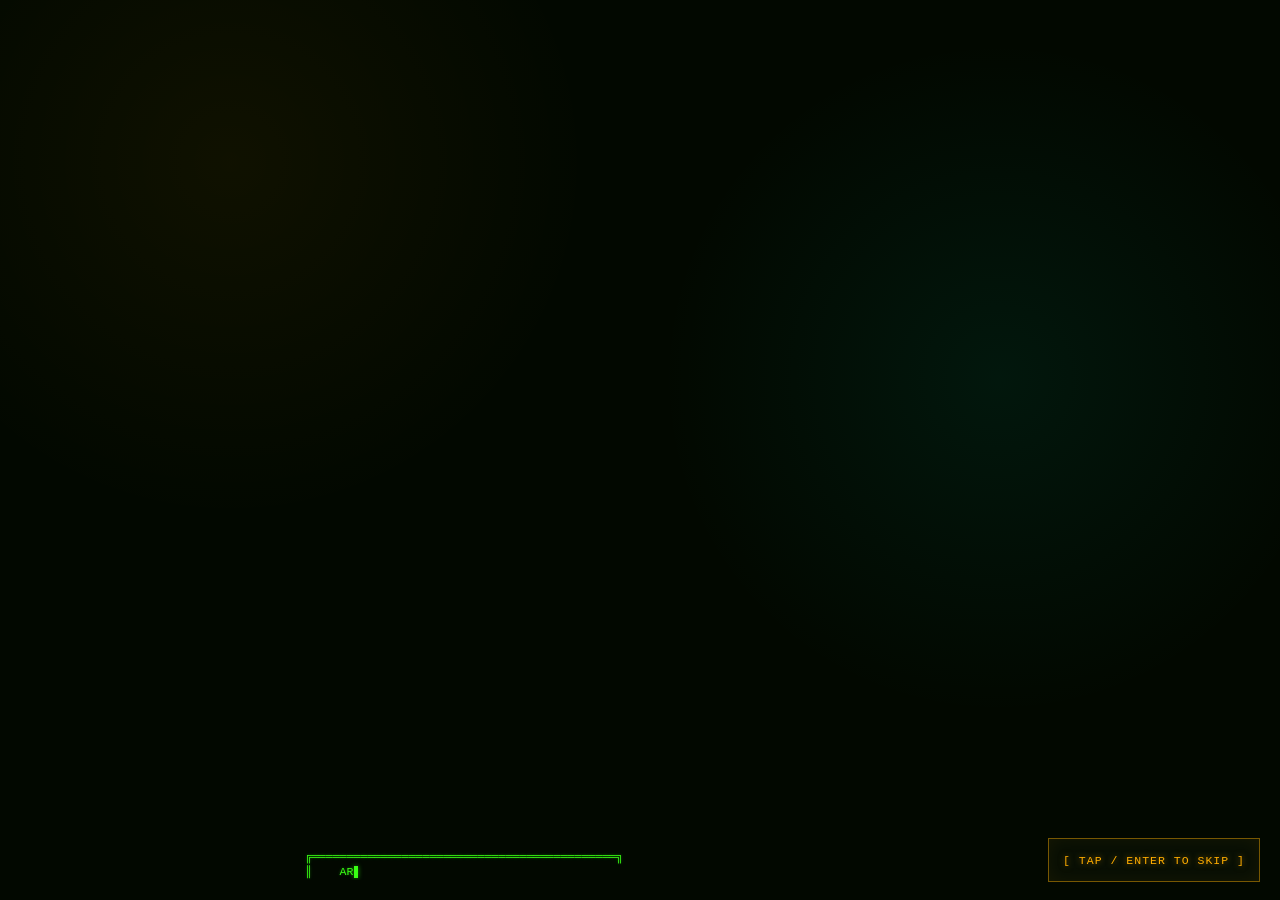
<file: index-offline.html>
<!DOCTYPE html>
<html lang="en">
<head>
    <meta charset="UTF-8">
    <meta name="viewport" content="width=device-width, initial-scale=1.0">
    <title>BLACK DESERT RESEARCH TERMINAL</title>
    <!-- GENERATED by tools/build-offline.mjs for file:// use — edit index.html instead. -->
    <link rel="icon" href="data:,">
    <link rel="preconnect" href="https://cdn.jsdelivr.net" crossorigin>
    <link rel="stylesheet" href="css/base.css">
    <link rel="stylesheet" href="css/layout.css">
    <link rel="stylesheet" href="css/terminal.css">
    <link rel="stylesheet" href="css/animations.css">
    <link rel="stylesheet" href="css/responsive.css">
    <link rel="stylesheet" href="css/themes.css">
</head>
<body>
    <noscript>
        <div class="noscript-warning" role="alert">
            BLACK DESERT RESEARCH TERMINAL requires JavaScript to run.
        </div>
    </noscript>

    <input type="file" id="fileInput" accept=".md,.markdown,.txt,.zip,.dat,.db,.bin" aria-label="Load database file">
    <input type="file" id="statusFileInput" accept=".txt,.md,.markdown,.dat,.db,.bin" aria-label="Load facility status profile file">
    
    <!-- Password Dialog -->
    <div class="dialog-overlay" id="accessDialog" role="dialog" aria-modal="true" aria-hidden="true" aria-labelledby="accessDialogTitle" aria-describedby="accessDialogDescription">
        <div class="dialog-box glow">
            <h2 id="accessDialogTitle">◆ SECURITY CHECK ◆</h2>
            <p id="accessDialogDescription">Enter access password to gain higher clearance:</p>
            <div class="dialog-error" id="accessError" role="alert">ACCESS DENIED - INVALID CREDENTIALS</div>
            <input type="password" id="accessPassword" placeholder="Enter password..." aria-label="Access password">
            <div class="dialog-buttons">
                <button class="dialog-btn cancel" id="accessCancelBtn" type="button">CANCEL</button>
                <button class="dialog-btn primary" id="accessSubmitBtn" type="button">AUTHENTICATE</button>
            </div>
        </div>
    </div>

    <!-- Diagnostic Dashboard -->
    <div class="diagnostic-overlay" id="diagnosticOverlay" aria-hidden="true">
        <div class="diagnostic-panel glow" role="dialog" aria-modal="true" aria-labelledby="diagnosticTitle">
            <div class="diagnostic-header">
                <div>
                    <div class="diagnostic-title glow" id="diagnosticTitle">BASE DIAGNOSTIC</div>
                    <div class="diagnostic-meta" id="diagnosticMeta">SCAN BUS: STANDBY</div>
                </div>
                <button class="diagnostic-close glow" id="diagnosticClose" type="button">[ CLOSE ]</button>
            </div>
            <div class="diagnostic-grid diagnostic-dashboard-grid">
                <div class="diagnostic-card" id="diagGeneratorCard">
                    <div class="diagnostic-label"><span>GATE STABILITY // DUAL TRACE</span><span id="diagGeneratorStatus">CAL</span></div>
                    <div class="diagnostic-readout telemetry-widget" id="diagGenerator" role="img" aria-label="SVG dual trace oscilloscope for gate stability"></div>
                </div>
                <div class="diagnostic-card" id="diagLifeCard">
                    <div class="diagnostic-label"><span>SHAREHOLDER VALUE // PROJECTION</span><span id="diagLifeStatus">ROI</span></div>
                    <div class="diagnostic-readout telemetry-widget" id="diagLife" role="img" aria-label="Animated shareholder value chart showing expenditure rising while profit falls"></div>
                </div>
                <div class="diagnostic-card" id="diagOutpostCard">
                    <div class="diagnostic-label"><span>TACTICAL SWEEP // RADAR</span><span id="diagOutpostStatus">PING</span></div>
                    <div class="diagnostic-readout telemetry-widget" id="diagOutpost" role="img" aria-label="SVG tactical radar sweep for relay and drone links"></div>
                </div>
                <div class="diagnostic-card" id="diagNetworkCard">
                    <div class="diagnostic-label"><span>ENTITY NOISE // SPECTRUM</span><span id="diagNetworkStatus">SYNC</span></div>
                    <div class="diagnostic-readout telemetry-widget" id="diagNetwork" role="img" aria-label="SVG spectrum waterfall for entity noise and communications"></div>
                </div>
                <div class="diagnostic-card diagnostic-card-feature" id="diagAlarmCard">
                    <div class="diagnostic-label">
                        <span>BIOSCAN ARRAY // VITALS</span>
                        <span class="diagnostic-vitals-controls" aria-label="Select bioscan subject">
                            <button class="diagnostic-cycle-btn" id="diagVitalsPrev" type="button" aria-label="Previous vital subject">&lt;-</button>
                            <span id="diagVitalsSubject">SUBJ-01</span>
                            <button class="diagnostic-cycle-btn" id="diagVitalsNext" type="button" aria-label="Next vital subject">-&gt;</button>
                        </span>
                        <span id="diagAlarmStatus">BIO</span>
                    </div>
                    <div class="diagnostic-readout telemetry-widget telemetry-widget-large" id="diagAlarm" role="img" aria-label="Large animated bioscan array with detailed crew vital traces"></div>
                </div>
                <div class="diagnostic-card" id="diagPowerCard">
                    <div class="diagnostic-label"><span>REACTOR // CONTAINMENT // SYNC</span><span id="diagPowerStatus">RESERVE</span></div>
                    <div class="diagnostic-readout telemetry-widget" id="diagPower" role="img" aria-label="SVG reactor containment and sync telemetry"></div>
                </div>
                <div class="diagnostic-card" id="diagSecurityCard">
                    <div class="diagnostic-label"><span>ANOMALY TOMOGRAPHY // FIELD</span><span id="diagSecurityStatus">CHECK</span></div>
                    <div class="diagnostic-readout telemetry-widget" id="diagSecurity" role="img" aria-label="SVG anomaly tomography wireframe field intensity map"></div>
                </div>
                <div class="diagnostic-card" id="diagEventsCard">
                    <div class="diagnostic-label"><span>LIVE EVENT LOG // DIAGNOSTICS</span><span id="diagEventsStatus">FEED</span></div>
                    <div class="diagnostic-readout telemetry-widget" id="diagEvents" role="log" aria-label="Live diagnostic event feed"></div>
                </div>
                <div class="diagnostic-card" id="diagIntegrityCard">
                    <div class="diagnostic-label"><span>SIGNAL STRENGTH</span><span id="diagIntegrityStatus">LOCK</span></div>
                    <div class="diagnostic-readout telemetry-widget" id="diagIntegrity" role="img" aria-label="SVG signal strength telemetry with dB meter and carrier lock"></div>
                </div>
                <div class="diagnostic-card" id="diagUplinkCard">
                    <div class="diagnostic-label"><span>UPLINK // PROCESSOR LOAD</span><span id="diagUplinkStatus">PROC</span></div>
                    <div class="diagnostic-readout telemetry-widget" id="diagUplink" role="img" aria-label="SVG uplink sync and processor load telemetry"></div>
                </div>
            </div>
            <div class="diagnostic-footer">
                <span id="diagnosticTicker">AWAITING SENSOR BUS</span>
                <span>[ ESC CLOSE ]</span>
            </div>
        </div>
    </div>

    <!-- Topography -->
    <div class="facility-overlay" id="facilityOverlay" aria-hidden="true">
        <div class="facility-panel facility-map-panel glow" role="dialog" aria-modal="true" aria-labelledby="facilityTitle">
            <div class="facility-header">
                <div>
                    <div class="facility-title glow" id="facilityTitle">TOPOGRAPHY</div>
                    <div class="facility-meta" id="facilityMeta">TACTICAL MAP BUS: STANDBY</div>
                </div>
                <button class="facility-close glow" id="facilityClose" type="button">[ BACK TO TERMINAL ]</button>
            </div>
            <div class="facility-map-shell" aria-live="polite">
                <div class="facility-map-loader" id="facilityMapLoader" role="status">
                    <div class="facility-loader-logo">ARES // BLACK DESERT</div>
                    <div class="facility-loader-title">TACTICAL MAP RUNTIME</div>
                    <div class="facility-loader-bar" aria-hidden="true">
                        <span id="facilityMapLoaderFill"></span>
                    </div>
                    <div class="facility-loader-text" id="facilityMapLoaderText">TACTICAL MAP BUS: STANDBY</div>
                </div>
                <div class="facility-map-frame-wrap" id="facilityMapFrameWrap" hidden></div>
                <div class="facility-legacy-readouts" aria-hidden="true">
                    <canvas id="facilityAtmosphereCanvas" class="facility-atmosphere-canvas"></canvas>
                    <div id="facilityCanvas" class="facility-svg-host" role="img" aria-label="Legacy SVG facility command center map"></div>
                    <span id="facilityScanStatus">MAP STANDBY</span>
                    <pre id="facilityOverview"></pre>
                    <pre id="facilityLifeSupport"></pre>
                    <pre id="facilityZones"></pre>
                    <pre id="facilityContainment"></pre>
                    <pre id="facilityUplink"></pre>
                    <pre id="facilityContacts"></pre>
                    <div id="facilityTelemetryStrip"></div>
                </div>
            </div>
            <div class="facility-footer">
                <span id="facilityTicker">TACTICAL MAP WAITING</span>
                <span>[ ESC CLOSE ]</span>
            </div>
        </div>
    </div>
    
    <!-- Boot Screen -->
    <div class="boot-screen" id="bootScreen">
        <div class="boot-left">
            <div class="boot-output glow" id="bootOutput"></div>
        </div>
        <div class="boot-right">
            <div class="boot-logo glow" id="bootLogo"></div>
        </div>
        <button class="boot-skip glow" id="bootSkip" type="button">[ TAP / ENTER TO SKIP ]</button>
    </div>

    <!-- Main Terminal -->
    <main class="crt-monitor terminal-shell" id="terminalMain" aria-label="Black Desert Research Terminal">
        <div class="screen-content">
            <header class="header-bar terminal-header">
                <div class="header-panel">
                    <div class="ares-mark" aria-hidden="true">
                        <pre>    /\
   /  \
  / /\ \
 / /__\ \
/__/  \__\</pre>
                    </div>
                    <div class="header-primary">
                        <div class="system-title glow">BLACK DESERT RESEARCH TERMINAL</div>
                        <div class="status-bar" aria-label="System status">
                            <button class="status-item status-button status-toggle system-toggle" id="systemStatusItem" type="button" aria-label="System online. Activate to shut down terminal.">
                                <div class="status-dot" id="systemDot"></div> SYS <span id="systemStatus">ONLINE</span>
                            </button>
                            <button class="status-item status-button status-toggle" id="networkStatusItem" type="button" aria-label="Network online. Activate to toggle network state.">
                                <div class="status-dot" id="networkDot"></div> NET <span id="networkStatus">ONLINE</span>
                            </button>
                            <div class="status-item"><div class="status-dot"></div> DB <span>ONLINE</span></div>
                            <div class="status-item"><div class="status-dot err"></div> EXT <span>SECURE</span></div>
                            <button class="status-item status-button status-toggle" id="soundToggle" type="button" aria-label="Sound on. Activate to mute terminal sound.">
                                <div class="status-dot" id="soundDot"></div> SND <span id="soundStatus">ON</span>
                            </button>
                            <button class="status-item status-button fx-toggle" id="effectsToggle" type="button" aria-label="Toggle visual effects mode">
                                <div class="status-dot" id="effectsDot"></div> FX <span id="effectsStatus">AUTO</span>
                            </button>
                        </div>
                    </div>
                    <div class="header-info">
                        ARES MACROTECHNOLOGY<br>
                        BUILD: <span class="hl">4.7.2</span><br>
                        ENTRIES: <span class="hl" id="entryCount">0</span>
                    </div>
                </div>
                <div class="hologram-panel ares-wordmark" aria-label="Ares Macrotechnology identity">
                    <svg class="ares-wordmark-svg glow" viewBox="0 0 270 122" role="img" aria-label="ARES Macrotechnology">
                        <g class="ares-wordmark-grid" aria-hidden="true">
                            <path d="M20 17H248M20 104H248M20 17V104M248 17V104" />
                            <path d="M36 88H232M36 32H232M58 17V104M212 17V104" />
                        </g>
                        <g class="ares-emblem" aria-hidden="true">
                            <path class="ares-emblem-core" d="M35 82 57 35 79 82M46 62h22M57 35v47" />
                            <path class="ares-emblem-rake" d="M57 18v17M45 23l12 12 12-12M28 91l29-56 29 56" />
                            <path class="ares-emblem-lines" d="M24 94h66M31 88h52M39 76h36" />
                        </g>
                        <g class="ares-wordmark-text">
                            <text class="ares-wordmark-main" x="98" y="62">ARES</text>
                            <text class="ares-wordmark-sub" x="101" y="88">Macrotechnology</text>
                        </g>
                        <path class="ares-wordmark-scan" d="M20 28H248" aria-hidden="true" />
                    </svg>
                </div>
            </header>

            <div class="terminal-body">
                <aside class="menu-panel sidebar-left" aria-label="Terminal command menu">
                    <div class="menu-title">— NAVIGATION</div>
                    <nav class="menu-list" id="menuList" aria-label="Terminal commands">
                        <button class="menu-item selected" type="button" data-cmd="home" data-index="0" aria-current="true">
                            <span class="icon">⌂</span><span>/HOME</span>
                        </button>
                        <button class="menu-item" type="button" data-cmd="welcome" data-index="1" aria-current="false">
                            <span class="icon">⌁</span><span>/WELCOME</span>
                        </button>
                        <button class="menu-item" type="button" data-cmd="help" data-index="2" aria-current="false">
                            <span class="icon">?</span><span>/HELP</span>
                        </button>
                        <div class="menu-title menu-section-title">— DATA</div>
                        <button class="menu-item" type="button" data-cmd="load" data-index="3" aria-current="false">
                            <span class="icon">◉</span><span>/LOAD DATABASE</span>
                        </button>
                        <button class="menu-item" type="button" data-cmd="search" data-index="4" aria-current="false">
                            <span class="icon">⌕</span><span>/SEARCH</span>
                        </button>
                        <button class="menu-item" type="button" data-cmd="categories" data-index="5" aria-current="false">
                            <span class="icon">▦</span><span>/CATEGORIES</span>
                        </button>
                        <button class="menu-item" type="button" data-cmd="clear" data-index="6" aria-current="false">
                            <span class="icon">⌧</span><span>/CLEAR</span>
                        </button>

                        <div class="menu-title menu-section-title">— ACCESS</div>
                        <button class="menu-item" type="button" data-cmd="access" data-index="7" aria-current="false">
                            <span class="icon">♙</span><span>/ACCESS</span>
                        </button>
                        <button class="menu-item admin-cmd locked" type="button" data-cmd="loadStatus" data-index="8" aria-current="false" aria-disabled="true">
                            <span class="icon">▥</span><span>/LOAD STATUS</span>
                        </button>
                        <button class="menu-item admin-cmd locked" type="button" data-cmd="list" data-index="9" aria-current="false" aria-disabled="true">
                            <span class="icon">▤</span><span>/LIST ALL</span>
                        </button>
                        <button class="menu-item admin-cmd locked" type="button" data-cmd="fsearch" data-index="10" aria-current="false" aria-disabled="true">
                            <span class="icon">⌕</span><span>/FSEARCH</span>
                        </button>
                        <button class="menu-item admin-cmd locked" type="button" data-cmd="logout" data-index="11" aria-current="false" aria-disabled="true">
                            <span class="icon">⏻</span><span>/LOGOUT</span>
                        </button>
                    </nav>
                    <div class="admin-badge" id="adminBadge">◆ ADMIN ACCESS ◆</div>
                    <div class="menu-footer">Navigate ↑↓</div>
                </aside>

                <section class="content-panel main-panel" aria-label="Terminal output">
                    <div class="content-toolbar">
                        <span>SESSION: <span class="t-amber">ACTIVE</span></span>
                        <span>USER: <span class="t-amber">AUTH_PERSONNEL_ASSET</span></span>
                        <span>CLEARANCE: <span class="t-cyan" id="clearanceLevel">Employee</span></span>
                        <span class="security-glyph" aria-hidden="true">⛨</span>
                        <div class="toolbar-right">
                            <span class="page-indicator" id="pageIndicator"></span>
                            <div class="database-slot-controls" id="databaseSlotControls" aria-label="Loaded database slots">
                                <button class="database-slot-button empty" type="button" data-slot="0" aria-label="Database slot 1 empty" title="Database slot 1"><span aria-hidden="true">▣</span></button>
                                <button class="database-slot-button empty" type="button" data-slot="1" aria-label="Database slot 2 empty" title="Database slot 2"><span aria-hidden="true">▣</span></button>
                                <button class="database-slot-button empty" type="button" data-slot="2" aria-label="Database slot 3 empty" title="Database slot 3"><span aria-hidden="true">▣</span></button>
                            </div>
                        </div>
                    </div>
                    <div class="content-viewport" id="contentViewport">
                        <div class="content-area" id="contentArea">
                            <div class="output glow" id="output"></div>
                        </div>
                    </div>
                </section>

                <aside class="sidebar-right system-sidebar" aria-label="Facility overview sidebar">
                    <section class="side-card facility-overview-card">
                        <h2>// FACILITY OVERVIEW</h2>
                        <div class="bre-site-indicators" id="breSiteIndicators" aria-label="BRE site connection indicators">
                            <span class="bre-site-indicator offline" data-bre-site="BRE-01">BRE-01</span>
                            <span class="bre-site-indicator offline" data-bre-site="BRE-02">BRE-02</span>
                            <span class="bre-site-indicator offline" data-bre-site="BRE-03">BRE-03</span>
                            <span class="bre-site-indicator offline" data-bre-site="BRE-04">BRE-04</span>
                            <span class="bre-site-indicator offline" data-bre-site="BRE-05">BRE-05</span>
                            <span class="bre-site-indicator offline" data-bre-site="BRE-06">BRE-06</span>
                        </div>
                        <button class="mini-wireframe projection-frame" type="button" data-panel-cmd="wireframe" data-panel-label="Tactical wireframe map" aria-label="Open tactical wireframe map" title="Open tactical wireframe map">
                            <canvas id="hologramCanvas" aria-hidden="true"></canvas>
                            <img class="site-floorplan-preview" id="siteFloorplanImage" alt="" hidden>
                        </button>
                    </section>
                    <section class="side-card signal-spectrum-card">
                        <h2>// SIGNAL</h2>
                        <div class="side-ascii signal-spectrum-widget" id="sideSignalSpectrum" aria-hidden="true"></div>
                    </section>
                    <section class="side-card right-actions-card">
                        <h2>// COMMAND ACCESS</h2>
                        <div class="side-action-module">
                            <h3 class="side-action-title">DIAGNOSTIC</h3>
                            <button class="side-glyph-button" type="button" data-panel-cmd="diagnostic" data-panel-label="Diagnostic dashboard" title="Open diagnostic dashboard">
                                <span class="side-ascii diag-ascii side-glyph-widget" id="sideDiagnosticTelemetry" aria-hidden="true"></span>
                            </button>
                        </div>
                        <div class="side-action-module">
                            <h3 class="side-action-title">TOPOGRAPHY</h3>
                            <button class="side-glyph-button" type="button" data-panel-cmd="facility" data-panel-label="Topography tactical map" title="Open topography tactical map">
                                <span class="side-ascii facility-ascii side-glyph-widget" id="sideFacilityTelemetry" aria-hidden="true"></span>
                            </button>
                        </div>
                    </section>
                </aside>
            </div>

            <div class="input-area command-bar">
                <div class="command-version">BDRT v4.7</div>
                <div class="command-entry">
                    <label class="prompt glow" for="commandInput">&gt;</label>
                    <input type="text" id="commandInput" autocomplete="off" spellcheck="false" placeholder="ENTER COMMAND..." aria-label="Terminal command input">
                </div>
                <button class="execute-button" id="commandExecuteBtn" type="button">[ EXECUTE ]</button>
            </div>
        </div>
    </main>

    <div class="nav-hint glow" id="navHint">[ ↑ ↓ ] COMMAND HISTORY</div>

    <div class="shutdown-screen hidden" id="shutdownScreen" aria-hidden="true">
        <div class="shutdown-panel">
            <svg class="ares-wordmark-svg shutdown-ares-wordmark glow" viewBox="0 0 270 122" aria-hidden="true">
                <g class="ares-wordmark-grid">
                    <path d="M20 17H248M20 104H248M20 17V104M248 17V104" />
                    <path d="M36 88H232M36 32H232M58 17V104M212 17V104" />
                </g>
                <g class="ares-emblem">
                    <path class="ares-emblem-core" d="M35 82 57 35 79 82M46 62h22M57 35v47" />
                    <path class="ares-emblem-rake" d="M57 18v17M45 23l12 12 12-12M28 91l29-56 29 56" />
                    <path class="ares-emblem-lines" d="M24 94h66M31 88h52M39 76h36" />
                </g>
                <g class="ares-wordmark-text">
                    <text class="ares-wordmark-main" x="98" y="62">ARES</text>
                    <text class="ares-wordmark-sub" x="101" y="88">Macrotechnology</text>
                </g>
                <path class="ares-wordmark-scan" d="M20 28H248" />
            </svg>
            <div class="shutdown-log glow" id="shutdownLog" aria-live="polite"></div>
            <pre class="shutdown-offline-ascii glow" id="shutdownOfflineText" aria-label="Terminal offline"> ██████╗ ███████╗███████╗██╗     ██╗███╗   ██╗███████╗
██╔═══██╗██╔════╝██╔════╝██║     ██║████╗  ██║██╔════╝
██║   ██║█████╗  █████╗  ██║     ██║██╔██╗ ██║█████╗
██║   ██║██╔══╝  ██╔══╝  ██║     ██║██║╚██╗██║██╔══╝
╚██████╔╝██║     ██║     ███████╗██║██║ ╚████║███████╗
 ╚═════╝ ╚═╝     ╚═╝     ╚══════╝╚═╝╚═╝  ╚═══╝╚══════╝</pre>
        </div>
        <button class="shutdown-reboot-button glow" id="rebootTerminalBtn" type="button">Reboot Terminal</button>
    </div>

    <script src="js/legacy/debug.js"></script>
    <!-- GSAP is used for boot and panel transitions. Fuse and zip.js are lazy-loaded on demand. -->
    <script src="https://cdn.jsdelivr.net/npm/gsap@3.12.5/dist/gsap.min.js" defer></script>
    <!-- Modern ES-module core. Executes before the classic legacy scripts below
         (modules and deferred scripts run in document order) and publishes the
         shared API on window via js/bridge.js. Requires http(s) serving. -->
    <script src="js/app.bundle.js" defer></script>
    <!-- Ported visual/legacy layer (classic scripts, global scope). -->
    <script src="js/legacy/session-restore.js" defer></script>
    <script src="js/legacy/map-overlay.js" defer></script>
    <script src="js/legacy/diagnostics.js" defer></script>
    <script src="js/legacy/facility-status.js" defer></scri
</file>
<file: css/base.css>
/* Black Desert Research Terminal styles. Edit color/font variables near the top. */
* { margin: 0; padding: 0; box-sizing: border-box; }

@font-face {
    font-family: "IBM DOS ISO8";
    src:
        local("IBM DOS ISO8"),
        local("Px437 IBM DOS ISO8"),
        local("Px437 IBM ISO8"),
        local("Px437_IBM_ISO8"),
        local("Ac437 IBM DOS ISO8"),
        local("Mx437 IBM DOS ISO8");
    font-weight: 400;
    font-style: normal;
    font-display: swap;
}

:root {
    color-scheme: dark;
    --phosphor: #20c20e;
    --phosphor-dim: #0a3d08;
    --phosphor-glow: #39ff14;
    --amber: #ffb000;
    --amber-dim: #8b6914;
    --red: #ff3333;
    --cyan: #00d4aa;
    --magenta: #ff00ff;
    --bg: #050805;
    --font-size-base: clamp(13px, 1.05vw, 16px);
    --font-size-title: clamp(15px, 1.35vw, 20px);
    --font-size-small: clamp(10px, 0.9vw, 13px);
    --font-size-tiny: clamp(10px, 1.2vw, 12px);
    --panel-bg: rgba(4, 14, 6, 0.94);
    --panel-bg-deep: rgba(1, 6, 3, 0.96);
    --panel-highlight: rgba(32, 194, 14, 0.08);
    --panel-edge: rgba(57, 255, 20, 0.18);
    --ui-ease: cubic-bezier(0.16, 1, 0.3, 1);
    --viewport-height: 100vh;
    --terminal-font: "IBM DOS ISO8", "Px437 IBM ISO8", "Ac437 IBM DOS ISO8", "Mx437 IBM DOS ISO8", "Courier New", monospace;
}

@supports (height: 100dvh) {
    :root {
        --viewport-height: 100dvh;
    }
}

html, body { height: 100%; overflow: hidden; }

body {
    background:
        radial-gradient(circle at 50% 20%, rgba(32, 194, 14, 0.08), transparent 34%),
        linear-gradient(180deg, #020402 0%, var(--bg) 42%, #010301 100%);
    font-family: var(--terminal-font);
    font-synthesis: none;
    text-rendering: optimizeSpeed;
    accent-color: var(--phosphor);
    color: var(--phosphor);
    font-size: var(--font-size-base);
}

.noscript-warning {
    position: fixed;
    inset: 0;
    z-index: 9999;
    display: grid;
    place-items: center;
    padding: 24px;
    background: #020402;
    color: var(--amber);
    font-family: var(--terminal-font);
    text-align: center;
    letter-spacing: 1px;
}
</file>
<file: css/layout.css>
/* ===== CRT EFFECTS ===== */
.crt-monitor {
    width: 100%;
    height: 100%;
    position: relative;
    overflow: hidden;
    visibility: hidden;
    opacity: 0;
}

body.terminal-ready .crt-monitor {
    visibility: visible;
    opacity: 1;
}

.crt-monitor::after {
    content: "";
    position: absolute;
    inset: 0;
    background: radial-gradient(ellipse at center, transparent 0%, transparent 60%, rgba(0,0,0,0.15) 80%, rgba(0,0,0,0.4) 100%);
    pointer-events: none;
    z-index: 101;
}

body.low-power .glow,
body.effects-low .glow {
    text-shadow: 0 0 1px currentColor;
}

/* ===== MAIN LAYOUT ===== */
.screen-content {
    position: relative;
    z-index: 1;
    height: 100%;
    padding: 15px;
    display: flex;
    flex-direction: column;
    transform: translateZ(0);
    contain: layout paint style;
}

/* ===== HEADER ===== */
.header-bar {
    display: flex;
    gap: 10px;
    margin-bottom: 10px;
    height: 90px;
    flex-shrink: 0;
}

.header-panel {
    flex: 1;
    border: 1px solid var(--phosphor-dim);
    background:
        linear-gradient(90deg, rgba(32,194,14,0.08), transparent 22%),
        linear-gradient(180deg, rgba(255,255,255,0.025), transparent 36%),
        var(--panel-bg);
    padding: 10px 15px;
    display: flex;
    align-items: center;
    justify-content: space-between;
    box-shadow:
        inset 0 0 30px rgba(32, 194, 14, 0.055),
        0 0 0 1px rgba(32, 194, 14, 0.02);
    min-width: 0;
    overflow: hidden;
    contain: layout paint style;
}

.system-title {
    font-size: var(--font-size-title);
    letter-spacing: 2px;
    color: var(--phosphor-glow);
    text-shadow: 0 0 10px var(--phosphor), 0 0 20px var(--phosphor-dim);
    white-space: nowrap;
    overflow: hidden;
    text-overflow: ellipsis;
}

.header-info {
    text-align: right;
    font-size: var(--font-size-small);
    opacity: 0.7;
    flex-shrink: 0;
    margin-left: 15px;
}
.header-info .hl { color: var(--amber); }

.status-bar {
    display: flex;
    gap: 15px;
    font-size: var(--font-size-tiny);
    opacity: 0.6;
}
.status-item { display: flex; align-items: center; gap: 4px; }
.status-button {
    font: inherit;
    cursor: pointer;
    appearance: none;
}
.status-button:focus-visible {
    outline: 1px solid var(--amber);
    outline-offset: 2px;
}
.status-dot { width: 6px; height: 6px; border-radius: 50%; background: var(--phosphor); box-shadow: 0 0 4px var(--phosphor); }
.status-dot.warn { background: var(--amber); box-shadow: 0 0 4px var(--amber); }
.status-dot.err { background: var(--red); box-shadow: 0 0 4px var(--red); }
.status-dot.cyan { background: var(--cyan); box-shadow: 0 0 4px var(--cyan); }
.status-dot.magenta { background: var(--magenta); box-shadow: 0 0 4px var(--magenta); }
#clearanceChip { opacity: 1; }
#clearanceChip span { letter-spacing: 1px; }

/* ===== HOLOGRAM PANEL ===== */
.hologram-panel {
    width: 140px;
    border: 1px solid var(--phosphor-dim);
    background:
        radial-gradient(circle at 50% 35%, rgba(0,212,170,0.08), transparent 58%),
        var(--panel-bg-deep);
    display: flex;
    flex-direction: column;
    flex-shrink: 0;
    contain: layout paint style;
}
.hologram-title {
    font-size: var(--font-size-tiny);
    text-align: center;
    padding: 3px;
    border-bottom: 1px solid var(--phosphor-dim);
    letter-spacing: 1px;
    opacity: 0.6;
}
.hologram-container {
    flex: 1;
    position: relative;
    min-height: 0;
}
#hologramCanvas {
    width: 100%;
    height: 100%;
}
@media (max-width: 1000px) {
    .hologram-panel { display: none; }
}
@media (max-width: 800px) {
    .header-info { display: none; }
}

/* ===== MAIN CONTAINER ===== */
.main-container {
    flex: 1;
    display: flex;
    gap: 15px;
    min-height: 0;
}

/* ===== LEFT MENU ===== */
.menu-panel {
    width: 280px;
    border: 1px solid var(--phosphor-dim);
    background:
        linear-gradient(180deg, rgba(255,176,0,0.025), transparent 22%),
        var(--panel-bg);
    display: flex;
    flex-direction: column;
    flex-shrink: 0;
    box-shadow:
        inset 0 0 30px rgba(32, 194, 14, 0.035),
        0 0 18px rgba(0, 0, 0, 0.28);
    contain: layout paint style;
}

.menu-title {
    padding: 10px 15px;
    border-bottom: 1px solid var(--phosphor-dim);
    font-size: var(--font-size-small);
    color: var(--amber);
    letter-spacing: 2px;
    text-align: center;
    background: rgba(0, 20, 0, 0.3);
}

.menu-list {
    flex: 1;
    padding: clamp(2px, 0.8vh, 8px) 0;
    overflow: hidden;
    display: flex;
    flex-direction: column;
    min-height: 0;
}

.menu-item {
    appearance: none;
    width: 100%;
    height: clamp(28px, calc((var(--viewport-height) - 260px) / 13), 42px);
    min-height: clamp(28px, calc((var(--viewport-height) - 260px) / 13), 42px);
    padding: 0 clamp(10px, 1.2vw, 16px);
    cursor: pointer;
    display: flex;
    align-items: center;
    justify-content: flex-start;
    gap: 7px;
    position: relative;
    /* Capped below --font-size-base: the DOS bitmap font has square glyphs,
       so 16px labels overflow the fixed-width panel. 13.5px keeps the longest
       label (/LOAD DATABASE) inside 280px with room to spare. */
    font-size: clamp(10px, 1.5vh, 13.5px);
    letter-spacing: 0;
    transition:
        background-color 0.14s var(--ui-ease),
        color 0.14s var(--ui-ease),
        border-color 0.14s var(--ui-ease);
    background: transparent;
    color: inherit;
    font-family: inherit;
    text-align: left;
    outline: none;
    border: 0;
    border-left: 3px solid transparent;
    touch-action: manipulation;
}

.menu-item::after {
    content: "";
    position: absolute;
    top: 8px;
    bottom: 8px;
    right: 10px;
    width: 1px;
    background: var(--panel-edge);
    opacity: 0;
    transform: scaleY(0.4);
    transition: opacity 0.14s var(--ui-ease), transform 0.14s var(--ui-ease);
}

.menu-item:hover {
    background: rgba(32, 194, 14, 0.1);
}

.menu-item:focus-visible {
    background: rgba(0, 212, 170, 0.12);
    box-shadow: inset 0 0 0 1px var(--cyan);
}

.menu-item.selected {
    background: rgba(32, 194, 14, 0.2);
    border-left-color: var(--phosphor);
    color: var(--phosphor-glow);
    text-shadow: 0 0 5px var(--phosphor);
}

.menu-item.selected::after {
    opacity: 1;
    transform: scaleY(1);
}

.menu-item .icon {
    width: 16px;
    text-align: center;
    color: var(--cyan);
    flex-shrink: 0;
}

.menu-item span:not(.icon) {
    flex: 1;
    min-width: 0;
    overflow: hidden;
    text-overflow: ellipsis;
    white-space: nowrap;
}

.menu-item.admin-cmd {
    color: var(--red);
}
.menu-item.admin-cmd .icon {
    color: var(--red);
}
.menu-item.admin-cmd.locked {
    opacity: 0.4;
    color: #444;
}
.menu-item.admin-cmd.locked .icon {
    color: #444;
}

.menu-separator {
    height: 1px;
    background: var(--phosphor-dim);
    margin: clamp(2px, 0.8vh, 8px) 15px;
    flex-shrink: 0;
}

.menu-footer {
    padding: clamp(6px, 0.9vh, 10px) 15px;
    border-top: 1px solid var(--phosphor-dim);
    font-size: var(--font-size-tiny);
    color: #555;
    text-align: center;
    flex-shrink: 0;
}

.admin-badge {
    display: none;
    color: var(--red);
    text-shadow: 0 0 6px var(--red);
    animation: pulse 2s ease-in-out infinite;
    font-size: var(--font-size-tiny);
    text-align: center;
    padding: clamp(5px, 0.75vh, 8px);
    border-top: 1px solid var(--phosphor-dim);
    flex-shrink: 0;
}
.admin-badge.active { display: block; }
@keyframes pulse { 0%, 100% { opacity: 1; } 50% { opacity: 0.4; } }
</file>
<file: css/terminal.css>
/* ===== RIGHT CONTENT ===== */
.content-panel {
    flex: 1;
    border: 1px solid var(--phosphor-dim);
    background:
        linear-gradient(180deg, rgba(32,194,14,0.04), transparent 18%),
        var(--panel-bg-deep);
    display: flex;
    flex-direction: column;
    overflow: hidden;
    box-shadow:
        inset 0 0 50px rgba(32, 194, 14, 0.035),
        0 0 22px rgba(0, 0, 0, 0.35);
    contain: layout paint style;
}

.content-toolbar {
    display: flex;
    justify-content: space-between;
    align-items: center;
    gap: 12px;
    padding: 8px 15px;
    border-bottom: 1px solid var(--phosphor-dim);
    font-size: var(--font-size-tiny);
    background: rgba(0, 15, 0, 0.4);
    flex-shrink: 0;
}

.toolbar-right {
    display: flex;
    align-items: center;
    justify-content: flex-end;
    gap: 12px;
    min-width: 0;
}

.page-indicator { color: var(--amber); text-shadow: 0 0 5px var(--amber-dim); }

.database-slot-controls {
    display: flex;
    align-items: center;
    justify-content: flex-end;
    gap: 6px;
}

.database-slot-button {
    width: 28px;
    height: 28px;
    min-width: 28px;
    min-height: 28px;
    border: 1px solid currentColor;
    background: rgba(0, 0, 0, 0.52);
    color: var(--red);
    display: grid;
    place-items: center;
    font-family: var(--terminal-font);
    font-size: 19px;
    line-height: 1;
    cursor: pointer;
    padding: 0;
    text-shadow: 0 0 6px currentColor;
    touch-action: manipulation;
}

.database-slot-button.loaded {
    color: var(--phosphor);
}

.database-slot-button:focus-visible {
    outline: 2px solid var(--amber);
    outline-offset: 3px;
}

.database-slot-button:hover {
    background: rgba(32, 194, 14, 0.09);
}

.content-viewport {
    flex: 1;
    position: relative;
    overflow: hidden;
    min-height: 0;
    contain: layout paint style;
}

.content-area {
    position: absolute;
    inset: 0;
    padding: 10px 15px;
    font-size: var(--font-size-base);
    line-height: 1.22;
    overflow: hidden;
    transform: translateZ(0);
    contain: layout paint style;
}

.output {
    white-space: pre-wrap;
    word-wrap: break-word;
    overflow-y: auto;
    scrollbar-width: thin;
    scrollbar-color: rgba(57, 255, 20, 0.55) rgba(0, 18, 0, 0.35);
    contain: content;
}

.output::-webkit-scrollbar {
    width: 8px;
}

.output::-webkit-scrollbar-track {
    background: rgba(0, 18, 0, 0.35);
}

.output::-webkit-scrollbar-thumb {
    background: rgba(57, 255, 20, 0.45);
}

.output-line {
    min-height: 1.22em;
}

/* Embedded images in database entries (Base64 data URLs). Sit flush with the
   surrounding lines but stay constrained so they don't blow out the terminal
   column. The amber border keeps them aesthetically aligned with the rest of
   the UI. */
.entry-image-embed {
    display: block;
    max-width: 100%;
    max-height: 280px;
    height: auto;
    width: auto;
    margin: 6px 0 6px 14px;
    border: 1px solid var(--amber-line, rgba(255, 173, 0, 0.42));
    border-radius: 2px;
    background: rgba(0, 0, 0, 0.5);
    box-shadow: 0 0 6px rgba(255, 173, 0, 0.15);
}

.output-line.entry-image-line {
    /* Don't apply the typewriter background tint to image-only lines */
    text-shadow: none;
}

.cli-command-line {
    color: var(--amber);
    text-shadow: 0 0 4px rgba(255, 173, 0, 0.45);
}

.terminal-typewriter-line {
    position: relative;
    text-shadow: 0 0 3px rgba(57, 255, 20, 0.42);
}

.terminal-typewriter-active::after {
    content: "\00a0";
    width: 0.58ch;
    height: 1.05em;
    margin-left: 0.16ch;
    display: inline-block;
    vertical-align: -0.14em;
    background: var(--phosphor);
    box-shadow: 0 0 5px rgba(57, 255, 20, 0.55);
    animation: terminalCursorBlink 0.75s steps(2, end) infinite;
}

body.terminal-typing .terminal-typewriter-line {
    text-shadow: 0 0 2px rgba(57, 255, 20, 0.42);
}

body.terminal-typing .terminal-typewriter-active::after {
    box-shadow: 0 0 4px rgba(57, 255, 20, 0.55);
}

@keyframes terminalCursorBlink {
    0%, 48% { opacity: 1; }
    49%, 100% { opacity: 0; }
}

.glow { text-shadow: 0 0 2px rgba(57, 255, 20, 0.5); }

/* ===== INPUT AREA ===== */
.input-area {
    border-top: 1px solid var(--phosphor-dim);
    padding: 10px 15px;
    display: flex;
    align-items: center;
    background: rgba(0, 12, 0, 0.4);
    flex-shrink: 0;
}

.prompt {
    color: var(--amber);
    margin-right: 10px;
    text-shadow: 0 0 4px var(--amber-dim);
}

#commandInput {
    flex: 1;
    background: transparent;
    border: none;
    color: var(--phosphor);
    font-family: var(--terminal-font);
    font-size: var(--font-size-base);
    outline: none;
    text-shadow: 0 0 1px var(--phosphor);
    caret-color: var(--phosphor);
}

#commandInput:focus-visible {
    outline: 1px solid var(--cyan);
    outline-offset: 4px;
}

.cursor-block {
    width: 10px;
    height: 1.2em;
    background: var(--phosphor);
    animation: cursorBlink 1s step-end infinite;
    box-shadow: 0 0 4px var(--phosphor);
}
@keyframes cursorBlink { 0%, 50% { opacity: 1; } 51%, 100% { opacity: 0; } }

/* ===== TEXT STYLES ===== */
.t-amber { color: var(--amber); text-shadow: 0 0 2px rgba(255, 173, 0, 0.32); }
.t-red { color: var(--red); text-shadow: 0 0 2px rgba(255,51,51,0.32); }
.t-cyan { color: var(--cyan); text-shadow: 0 0 2px rgba(0,212,170,0.32); }
.t-magenta { color: var(--magenta); text-shadow: 0 0 2px rgba(255,0,255,0.32); }
.t-dim { opacity: 0.5; }
.t-bright { color: var(--phosphor-glow); text-shadow: 0 0 3px rgba(57, 255, 20, 0.42); }

/* ===== PASSWORD DIALOG ===== */
.dialog-overlay {
    display: none;
    position: fixed;
    inset: 0;
    background: rgba(0, 0, 0, 0.85);
    z-index: 200;
    justify-content: center;
    align-items: center;
}
.dialog-overlay.active { display: flex; }

.dialog-box {
    border: 2px solid var(--amber);
    background: rgba(5, 15, 5, 0.98);
    padding: 30px 40px;
    max-width: 450px;
    text-align: center;
    box-shadow: 0 0 50px rgba(255, 176, 0, 0.2);
    contain: layout paint style;
}

.dialog-box h2 {
    color: var(--amber);
    font-size: var(--font-size-title);
    margin-bottom: 20px;
    letter-spacing: 2px;
}

.dialog-box p {
    margin-bottom: 20px;
    color: #888;
}

.dialog-box input {
    width: 100%;
    background: rgba(0, 20, 0, 0.8);
    border: 1px solid var(--phosphor-dim);
    color: var(--phosphor);
    font-family: var(--terminal-font);
    font-size: var(--font-size-base);
    padding: 12px 15px;
    text-align: center;
    outline: none;
    margin-bottom: 10px;
}

.dialog-box input:focus {
    border-color: var(--phosphor);
    box-shadow: 0 0 10px var(--phosphor-dim);
}

.dialog-error {
    color: var(--red);
    font-size: var(--font-size-small);
    margin-bottom: 15px;
    display: none;
}
.dialog-error.visible { display: block; }

.dialog-buttons {
    display: flex;
    gap: 15px;
    justify-content: center;
    margin-top: 20px;
}

.dialog-btn {
    padding: 10px 25px;
    border: 1px solid var(--phosphor-dim);
    background: rgba(0, 30, 0, 0.8);
    color: var(--phosphor);
    font-family: var(--terminal-font);
    font-size: var(--font-size-base);
    cursor: pointer;
    touch-action: manipulation;
    transition:
        background-color 0.18s var(--ui-ease),
        border-color 0.18s var(--ui-ease),
        color 0.18s var(--ui-ease),
        box-shadow 0.18s var(--ui-ease);
}

.dialog-btn:hover {
    background: rgba(0, 50, 0, 0.8);
    border-color: var(--phosphor);
    box-shadow: 0 0 10px var(--phosphor-dim);
}

.dialog-btn.primary {
    background: var(--phosphor-dim);
    color: var(--phosphor-glow);
}

.dialog-btn.cancel {
    border-color: #444;
    color: #666;
}

.dialog-btn:focus-visible,
.diagnostic-close:focus-visible,
.facility-close:focus-visible,
.boot-skip:focus-visible {
    outline: 2px solid var(--amber);
    outline-offset: 3px;
}

/* ===== DATABASE SELECTOR ===== */
.database-modal-overlay {
    position: fixed;
    inset: 0;
    z-index: 235;
    display: flex;
    align-items: center;
    justify-content: center;
    padding: 18px;
    background:
        radial-gradient(circle at 50% 20%, rgba(255, 176, 0, 0.08), transparent 34%),
        rgba(0, 0, 0, 0.88);
}

.database-modal-panel {
    width: min(720px, 100%);
    max-height: calc(var(--viewport-height) - 36px);
    border: 1px solid var(--amber);
    background:
        linear-gradient(90deg, rgba(255, 176, 0, 0.04), transparent 28%),
        rgba(3, 12, 5, 0.98);
    box-shadow:
        inset 0 0 40px rgba(32, 194, 14, 0.06),
        0 0 42px rgba(255, 176, 0, 0.13);
    overflow: hidden;
}

.database-modal-header {
    display: flex;
    align-items: center;
    justify-content: space-between;
    gap: 12px;
    padding: 12px 14px;
    border-bottom: 1px solid rgba(255, 176, 0, 0.35);
    background: rgba(0, 16, 0, 0.48);
}

.database-modal-title {
    color: var(--amber);
    font-size: var(--font-size-title);
    letter-spacing: 2px;
}

.database-modal-close,
.database-modal-action {
    border: 1px solid rgba(255, 176, 0, 0.5);
    background: rgba(20, 12, 0, 0.78);
    color: var(--amber);
    font-family: var(--terminal-font);
    font-size: var(--font-size-small);
    padding: 8px 11px;
    min-height: 38px;
    cursor: pointer;
    touch-action: manipulation;
}

.database-modal-close:focus-visible,
.database-modal-action:focus-visible,
.database-choice:focus-visible,
.database-password-input:focus-visible {
    outline: 2px solid var(--amber);
    outline-offset: 3px;
}

.database-modal-body {
    padding: 14px;
    overflow: auto;
    max-height: calc(var(--viewport-height) - 120px);
}

.database-modal-copy {
    color: var(--phosphor);
    font-size: var(--font-size-small);
    margin-bottom: 12px;
}

.database-list {
    display: grid;
    gap: 8px;
}

.database-choice {
    appearance: none;
    width: 100%;
    border: 1px solid rgba(32, 194, 14, 0.28);
    background:
        linear-gradient(90deg, rgba(32, 194, 14, 0.08), transparent),
        rgba(0, 10, 0, 0.66);
    color: var(--phosphor);
    font-family: var(--terminal-font);
    text-align: left;
    padding: 10px 12px;
    cursor: pointer;
}

.database-choice:hover {
    border-color: var(--cyan);
    background-color: rgba(0, 30, 20, 0.72);
}

.database-choice.disabled,
.database-choice:disabled {
    border-color: rgba(120, 120, 120, 0.28);
    background:
        linear-gradient(90deg, rgba(120, 120, 120, 0.08), transparent),
        rgba(10, 12, 10, 0.66);
    color: #666;
    cursor: not-allowed;
    opacity: 0.58;
}

.database-choice.disabled:hover,
.database-choice:disabled:hover {
    border-color: rgba(120, 120, 120, 0.28);
    background-color: rgba(10, 12, 10, 0.66);
}

.database-choice.disabled .database-choice-name,
.database-choice:disabled .database-choice-name,
.database-choice.disabled .database-choice-description,
.database-choice:disabled .database-choice-description {
    color: #666;
}

.database-choice-external {
    margin-top: 10px;
    border-color: rgba(255, 176, 0, 0.48);
    background:
        linear-gradient(90deg, rgba(255, 176, 0, 0.1), transparent),
        rgba(20, 12, 0, 0.66);
}

.database-choice-external .database-choice-name {
    color: var(--amber);
}

.database-choice-name,
.database-choice-description {
    display: block;
}

.database-choice-name {
    color: var(--cyan);
    font-size: var(--font-size-base);
    margin-bottom: 4px;
}

.database-choice-description {
    color: #777;
    font-size: var(--font-size-small);
}

.database-password-input {
    width: 100%;
    border: 1px solid var(--phosphor-dim);
    background: rgba(0, 20, 0, 0.8);
    color: var(--phosphor);
    font-family: var(--terminal-font);
    font-size: var(--font-size-base);
    padding: 11px 12px;
    margin-bottom: 10px;
}

.database-password-error {
    color: var(--red);
    min-height: 1.3em;
    font-size: var(--font-size-small);
    margin-bottom: 10px;
}

.database-decrypt-box {
    border: 1px solid rgba(32, 194, 14, 0.35);
    background:
        linear-gradient(90deg, rgba(32, 194, 14, 0.08), transparent 38%),
        rgba(0, 14, 4, 0.78);
    color: var(--phosphor);
    font-family: var(--terminal-font);
    font-size: var(--font-size-small);
    line-height: 1.45;
    min-height: 186px;
    margin-bottom: 12px;
    padding: 12px;
    white-space: pre-wrap;
    overflow: hidden;
}

.database-modal-actions {
    display: flex;
    flex-wrap: wrap;
    gap: 10px;
}

.database-modal-action.secondary {
    border-color: rgba(32, 194, 14, 0.35);
    color: var(--phosphor);
    background: rgba(0, 24, 0, 0.72);
}

.database-modal-action:disabled {
    opacity: 0.45;
    cursor: not-allowed;
}

.database-slot-details {
    border: 1px solid rgba(32, 194, 14, 0.3);
    background: rgba(0, 14, 4, 0.72);
    color: var(--phosphor);
    font-family: var(--terminal-font);
    font-size: var(--font-size-small);
    line-height: 1.5;
    padding: 12px;
    margin-bottom: 12px;
    white-space: pre-wrap;
}

/* ===== DIAGNOSTIC DASHBOARD ===== */
.diagnostic-overlay {
    display: none;
    position: fixed;
    inset: 0;
    z-index: 220;
    background:
        radial-gradient(circle at 50% 18%, rgba(32, 194, 14, 0.08), transparent 34%),
        rgba(0, 0, 0, 0.9);
    align-items: center;
    justify-content: center;
    padding: 18px;
}

.diagnostic-overlay.active { display: flex; }

.diagnostic-panel {
    width: min(1480px, 100%);
    height: min(900px, calc(var(--viewport-height) - 36px));
    max-height: calc(var(--viewport-height) - 36px);
    border: 1px solid var(--amber);
    background:
        linear-gradient(90deg, rgba(255, 176, 0, 0.045), transparent 26%),
        linear-gradient(180deg, rgba(32, 194, 14, 0.055), rgba(0, 0, 0, 0.08)),
        rgba(3, 12, 5, 0.98);
    display: flex;
    flex-direction: column;
    overflow: hidden;
    box-shadow:
        inset 0 0 44px rgba(32, 194, 14, 0.07),
        0 0 44px rgba(255, 176, 0, 0.12);
    contain: layout paint style;
}

.diagnostic-header {
    display: flex;
    align-items: center;
    justify-content: space-between;
    gap: 12px;
    padding: 12px 14px;
    border-bottom: 1px solid rgba(255, 176, 0, 0.38);
    background: rgba(0, 18, 0, 0.48);
}

.diagnostic-title {
    color: var(--amber);
    letter-spacing: 2px;
    font-size: var(--font-size-title);
    min-width: 0;
}

.diagnostic-meta {
    color: var(--cyan);
    font-size: var(--font-size-tiny);
    opacity: 0.82;
    white-space: nowrap;
}

.diagnostic-close {
    border: 1px solid rgba(255, 176, 0, 0.5);
    background: rgba(20, 12, 0, 0.8);
    color: var(--amber);
    font-family: var(--terminal-font);
    font-size: var(--font-size-small);
    padding: 7px 10px;
    min-height: 36px;
    cursor: pointer;
    touch-action: manipulation;
}

.diagnostic-grid {
    display: grid;
    grid-template-columns: repeat(2, minmax(0, 1fr));
    grid-template-rows: repeat(3, minmax(126px, 1fr)) minmax(158px, 1.18fr);
    gap: 8px;
    padding: 10px;
    min-height: 0;
    overflow: auto;
}

.diagnostic-dashboard-grid {
    grid-template-columns: repeat(6, minmax(0, 1fr));
    grid-template-rows: minmax(150px, 1fr) minmax(150px, 1fr) minmax(150px, 1fr) minmax(138px, 0.9fr);
    grid-template-areas:
        "scope scope radar radar react react"
        "tomo tomo tomo tomo fabric fabric"
        "tomo tomo tomo tomo log log"
        "bio bio water water gauge uplink";
    gap: 7px;
}

.diagnostic-card {
    border: 1px solid rgba(32, 194, 14, 0.26);
    background:
        linear-gradient(180deg, rgba(32, 194, 14, 0.055), transparent 55%),
        rgba(0, 10, 0, 0.68);
    padding: 9px 10px;
    min-height: 0;
    overflow: hidden;
    display: flex;
    flex-direction: column;
    contain: layout paint style;
}

.diagnostic-card-feature {
    border-color: rgba(0, 255, 213, 0.34);
    box-shadow: inset 0 0 22px rgba(0, 255, 213, 0.035);
}

#diagGeneratorCard { grid-area: scope; }
#diagLifeCard { grid-area: bio; }
#diagOutpostCard { grid-area: radar; }
#diagNetworkCard { grid-area: water; }
#diagAlarmCard { grid-area: tomo; }
#diagPowerCard { grid-area: react; }
#diagSecurityCard { grid-area: fabric; }
#diagEventsCard { grid-area: log; }
#diagIntegrityCard { grid-area: gauge; }
#diagUplinkCard { grid-area: uplink; }

.diagnostic-card.wide {
    grid-column: 1 / -1;
}

.diagnostic-card.warn {
    border-color: rgba(255, 176, 0, 0.42);
}

.diagnostic-card.alert {
    border-color: rgba(255, 51, 51, 0.42);
}

.diagnostic-card.booting {
    border-color: rgba(255, 176, 0, 0.34);
    background:
        linear-gradient(180deg, rgba(255, 176, 0, 0.06), transparent 58%),
        rgba(0, 10, 0, 0.72);
    box-shadow: inset 0 0 18px rgba(255, 176, 0, 0.035);
}

.diagnostic-card.arming {
    border-color: rgba(0, 255, 213, 0.42);
    box-shadow:
        inset 0 0 20px rgba(0, 255, 213, 0.045),
        0 0 0 1px rgba(0, 255, 213, 0.045);
}

.diagnostic-card.online {
    animation: diagnostic-card-online 420ms ease-out 1;
}

.diagnostic-card.booting .diagnostic-readout,
.diagnostic-card.arming .diagnostic-readout {
    opacity: 0.88;
    filter: saturate(0.9);
}

@keyframes diagnostic-card-online {
    0% {
        box-shadow: inset 0 0 28px rgba(57, 255, 20, 0.16), 0 0 0 1px rgba(57, 255, 20, 0.22);
    }
    100% {
        box-shadow: inset 0 0 0 rgba(57, 255, 20, 0), 0 0 0 1px rgba(57, 255, 20, 0);
    }
}

@media (prefers-reduced-motion: reduce) {
    .diagnostic-card.online {
        animation: none;
    }
}

.diagnostic-label {
    display: flex;
    align-items: center;
    justify-content: space-between;
    gap: 10px;
    color: var(--amber);
    letter-spacing: 1px;
    border-bottom: 1px solid rgba(32, 194, 14, 0.16);
    padding-bottom: 4px;
    margin-bottom: 6px;
    font-size: var(--font-size-small);
}

.diagnostic-label span:last-child {
    color: var(--cyan);
    opacity: 0.85;
    white-space: nowrap;
}

.diagnostic-vitals-controls {
    display: inline-flex;
    align-items: center;
    gap: 5px;
    margin-left: auto;
    color: var(--cyan);
    opacity: 0.94;
    white-space: nowrap;
}

.diagnostic-cycle-btn {
    border: 1px solid rgba(0, 255, 213, 0.34);
    background: rgba(0, 16, 12, 0.78);
    color: var(--cyan);
    font: inherit;
    font-size: 10px;
    line-height: 1;
    padding: 3px 6px;
    min-height: 22px;
    cursor: pointer;
    transition: background 0.16s ease, border-color 0.16s ease, color 0.16s ease;
}

.diagnostic-cycle-btn:hover,
.diagnostic-cycle-btn:focus-visible {
    border-color: rgba(255, 173, 0, 0.6);
    background: rgba(255, 173, 0, 0.12);
    color: var(--amber);
    outline: none;
}

.diagnostic-readout {
    margin: 0;
    color: var(--phosphor);
    font-family: var(--terminal-font);
    font-size: var(--font-size-small);
    line-height: 1.22;
    white-space: pre;
    overflow: hidden;
    min-height: 6.1em;
    flex: 1 1 auto;
}

.telemetry-widget {
    position: relative;
    display: block;
    min-height: 0;
    white-space: pre;
    background:
        radial-gradient(circle at 50% 50%, rgba(57, 255, 20, 0.055), transparent 66%),
        rgba(0, 8, 2, 0.38);
}

.telemetry-widget-wide {
    min-height: 160px;
}

.telemetry-widget-large {
    height: 100%;
    min-height: 0;
}

.telemetry-svg {
    display: block;
    width: 100%;
    height: 100%;
    min-height: inherit;
    overflow: hidden;
    font-family: var(--terminal-font);
}

.telemetry-trace {
    fill: none;
    stroke: currentColor;
    stroke-width: 1.25;
    stroke-linecap: round;
    stroke-linejoin: round;
    vector-effect: non-scaling-stroke;
    filter: drop-shadow(0 0 2px currentColor);
}

.telemetry-trace-thin {
    stroke-width: 0.7;
}

.telemetry-trace-bold {
    stroke-width: 1.8;
}

.telemetry-ekg-trace {
    stroke-linecap: round;
    stroke-linejoin: round;
}

.telemetry-monitor-trace {
    stroke-linecap: round;
    stroke-linejoin: round;
    shape-rendering: geometricPrecision;
}

.telemetry-fill {
    fill: currentColor;
    stroke: none;
    opacity: 0.1;
}

.telemetry-hot-fill {
    fill: currentColor;
    stroke: none;
    opacity: 0.16;
}

.telemetry-guide {
    stroke: currentColor;
    fill: none;
    vector-effect: non-scaling-stroke;
    opacity: 0.16;
}

.telemetry-fill-guide {
    fill: currentColor;
    opacity: 0.055;
}

.telemetry-map-zone {
    fill: currentColor;
    stroke: currentColor;
    stroke-width: 0.65;
    stroke-dasharray: 4 3;
    vector-effect: non-scaling-stroke;
}

.telemetry-map-label-bg {
    fill: rgba(0, 8, 0, 0.82);
    stroke: currentColor;
    stroke-width: 0.6;
    vector-effect: non-scaling-stroke;
}

.telemetry-glyph {
    fill: currentColor;
    font-family: var(--terminal-font);
    font-size: 10px;
    dominant-baseline: middle;
    text-anchor: middle;
    white-space: pre;
    text-shadow: 0 0 3px currentColor;
}

.telemetry-label {
    fill: currentColor;
    font-family: var(--terminal-font);
    font-size: 9px;
    dominant-baseline: middle;
    text-anchor: start;
    opacity: 0.82;
}

.telemetry-map-label-strong {
    font-weight: 800;
    letter-spacing: 0.05em;
    paint-order: stroke;
    stroke: rgba(0, 0, 0, 0.88);
    stroke-width: 2px;
    text-shadow: 0 0 4px currentColor;
}

.telemetry-no-glow,
.browser-firefox .telemetry-trace,
.browser-firefox .telemetry-glyph,
.render-low .telemetry-trace,
.render-low .telemetry-glyph,
.render-reduced .telemetry-trace,
.render-reduced .telemetry-glyph,
.safe-mode .telemetry-trace,
.safe-mode .telemetry-glyph {
    filter: none;
    text-shadow: none;
}

.browser-firefox .telemetry-map-label-strong,
.render-low .telemetry-map-label-strong,
.render-reduced .telemetry-map-label-strong,
.safe-mode .telemetry-map-label-strong {
    text-shadow: none;
}

.safe-mode-indicator {
    color: var(--amber);
    border-color: rgba(255, 173, 0, 0.42);
}

.telemetry-cyan { color: var(--cyan); }
.telemetry-green { color: var(--phosphor); }
.telemetry-amber { color: var(--amber); }
.telemetry-red { color: var(--red); }
.telemetry-yellow { color: #ffff00; }
.telemetry-magenta { color: #ff55ff; }
.telemetry-orange { color: #ff4d00; }
.telemetry-white { color: rgba(245, 255, 245, 0.96); }
.telemetry-dim { color: rgba(57, 255, 20, 0.42); }

.diagnostic-card.wide .diagnostic-readout {
    min-height: 8.55em;
}

.diagnostic-footer {
    display: flex;
    justify-content: space-between;
    gap: 12px;
    border-top: 1px solid rgba(32, 194, 14, 0.2);
    padding: 9px 12px;
    color: var(--amber);
    font-size: var(--font-size-small);
    background: rgba(0, 14, 0, 0.42);
    min-height: 40px;
}

@media (max-width: 760px) {
    .diagnostic-overlay { padding: 10px; }
    .diagnostic-panel {
        height: calc(var(--viewport-height) - 20px);
        max-height: calc(var(--viewport-height) - 20px);
    }
    .diagnostic-header { align-items: flex-start; flex-wrap: wrap; }
    .diagnostic-grid {
        grid-template-columns: 1fr;
        grid-template-rows: none;
        grid-template-areas: none;
        align-content: start;
    }
    #diagGeneratorCard,
    #diagLifeCard,
    #diagOutpostCard,
    #diagNetworkCard,
    #diagAlarmCard,
    #diagPowerCard,
    #diagSecurityCard,
    #diagEventsCard,
    #diagIntegrityCard,
    #diagUplinkCard { grid-area: auto; }
    .diagnostic-card.wide { grid-column: auto; }
    .diagnostic-card { min-height: 118px; }
    .diagnostic-readout { font-size: 10px; min-height: 6.1em; }
    .diagnostic-card.wide .diagnostic-readout { min-height: 8.55em; }
}

@media (min-width: 761px) and (max-width: 1160px) {
    .diagnostic-dashboard-grid {
        grid-template-columns: repeat(4, minmax(0, 1fr));
        grid-template-rows: repeat(6, minmax(144px, 1fr));
        grid-template-areas:
            "scope scope radar radar"
            "tomo tomo tomo tomo"
            "tomo tomo tomo tomo"
            "react react fabric fabric"
            "log log gauge uplink"
            "bio bio water water";
    }
}

/* ===== FACILITY STATUS ===== */
.facility-overlay {
    display: none;
    position: fixed;
    inset: 0;
    z-index: 225;
    background:
        radial-gradient(circle at 46% 28%, rgba(57, 255, 20, 0.055), transparent 34%),
        rgba(0, 0, 0, 0.91);
    align-items: center;
    justify-content: center;
    padding: 0;
}

.facility-overlay.active { display: flex; }

body.terminal-map-active {
    overflow: hidden !important;
    background: #000 !important;
}

body.terminal-map-active > :not(#facilityOverlay):not(script) {
    display: none !important;
}

body.terminal-map-active #facilityOverlay {
    display: flex !important;
}

body.terminal-map-active .facility-overlay,
body.terminal-map-active .facility-map-panel,
body.terminal-map-active .facility-map-shell {
    background: #000 !important;
    box-shadow: none !important;
    text-shadow: none !important;
}

body.terminal-map-active .facility-map-panel {
    transform: none !important;
    opacity: 1 !important;
    will-change: auto !important;
}

body.terminal-map-active .facility-map-panel .facility-close {
    backdrop-filter: none !important;
    box-shadow: none !important;
}

.facility-panel {
    width: min(1320px, 100%);
    height: min(820px, calc(var(--viewport-height) - 36px));
    border: 1px solid rgba(57, 255, 20, 0.48);
    background:
        linear-gradient(90deg, rgba(57, 255, 20, 0.045), transparent 30%),
        linear-gradient(180deg, rgba(32, 194, 14, 0.055), rgba(0, 0, 0, 0.18)),
        rgba(2, 10, 6, 0.98);
    display: flex;
    flex-direction: column;
    overflow: hidden;
    box-shadow:
        inset 0 0 44px rgba(57, 255, 20, 0.055),
        0 0 42px rgba(57, 255, 20, 0.08);
    contain: layout paint style;
}

.facility-header {
    display: flex;
    align-items: center;
    justify-content: space-between;
    gap: 12px;
    padding: 12px 14px;
    border-bottom: 1px solid rgba(57, 255, 20, 0.28);
    background: rgba(0, 18, 5, 0.56);
}

.facility-title {
    color: var(--phosphor);
    letter-spacing: 2px;
    font-size: var(--font-size-title);
}

.facility-meta {
    color: var(--amber);
    font-size: var(--font-size-tiny);
    opacity: 0.86;
    white-space: nowrap;
}

.facility-close {
    border: 1px solid rgba(57, 255, 20, 0.42);
    background: rgba(0, 20, 8, 0.78);
    color: var(--phosphor);
    font-family: var(--terminal-font);
    font-size: var(--font-size-small);
    padding: 7px 10px;
    min-height: 36px;
    cursor: pointer;
    touch-action: manipulation;
}

.facility-layout {
    flex: 1;
    min-height: 0;
    display: grid;
    grid-template-columns: minmax(0, 1.25fr) minmax(340px, 0.72fr);
    gap: 10px;
    padding: 10px;
}

.facility-map-wrap {
    position: relative;
    min-height: 0;
    border: 1px solid rgba(57, 255, 20, 0.28);
    background:
        radial-gradient(circle at 50% 50%, rgba(57, 255, 20, 0.06), transparent 58%),
        repeating-linear-gradient(0deg, rgba(32, 194, 14, 0.04), rgba(32, 194, 14, 0.04) 1px, transparent 1px, transparent 18px),
        repeating-linear-gradient(90deg, rgba(32, 194, 14, 0.03), rgba(32, 194, 14, 0.03) 1px, transparent 1px, transparent 18px),
        rgba(0, 7, 3, 0.78);
    overflow: hidden;
    contain: layout paint style;
}

.facility-atmosphere-canvas {
    position: absolute;
    inset: 0;
    z-index: 0;
    width: 100%;
    height: 100%;
    display: block;
    pointer-events: none;
    opacity: 0.55;
}

#facilityCanvas {
    position: absolute;
    inset: 0;
    z-index: 1;
    display: block;
    width: 100%;
    height: 100%;
    min-height: 100%;
}

#facilityCanvas .telemetry-svg {
    min-height: 100%;
}

.facility-map-hud {
    position: absolute;
    left: 10px;
    right: 10px;
    bottom: 8px;
    display: flex;
    justify-content: space-between;
    gap: 12px;
    color: var(--amber);
    font-size: var(--font-size-tiny);
    pointer-events: none;
    opacity: 0.82;
    z-index: 2;
}

.facility-sidebar {
    min-height: 0;
    display: grid;
    grid-template-columns: repeat(2, minmax(0, 1fr));
    grid-template-rows: repeat(3, minmax(0, 1fr));
    gap: 8px;
}

.facility-card {
    border: 1px solid rgba(32, 194, 14, 0.26);
    background:
        linear-gradient(180deg, rgba(57, 255, 20, 0.045), transparent 55%),
        rgba(0, 10, 4, 0.76);
    padding: 8px 9px;
    overflow: hidden;
    box-shadow: inset 0 0 0 1px rgba(57, 255, 20, 0.055);
    contain: layout paint style;
}

.facility-card-title {
    color: var(--amber);
    letter-spacing: 1px;
    border-bottom: 1px solid rgba(57, 255, 20, 0.16);
    padding-bottom: 3px;
    margin-bottom: 5px;
    font-size: clamp(9px, 0.7vw, 11px);
}

.facility-readout {
    margin: 0;
    color: var(--phosphor);
    font-family: var(--terminal-font);
    font-size: clamp(9px, 0.66vw, 11px);
    line-height: 1.16;
    white-space: pre;
    overflow: hidden;
}

.facility-telemetry-strip {
    display: flex;
    align-items: center;
    justify-content: space-between;
    gap: 10px;
    border-top: 1px solid rgba(57, 255, 20, 0.18);
    padding: 7px 12px;
    min-height: 31px;
    color: var(--amber);
    background: rgba(0, 14, 5, 0.38);
    font-family: var(--terminal-font);
    font-size: clamp(9px, 0.7vw, 11px);
    letter-spacing: 0.04em;
    white-space: nowrap;
    overflow: hidden;
}

.facility-footer {
    display: flex;
    justify-content: space-between;
    gap: 12px;
    border-top: 1px solid rgba(57, 255, 20, 0.2);
    padding: 8px 12px;
    color: var(--phosphor);
    font-size: var(--font-size-small);
    background: rgba(0, 14, 5, 0.44);
    min-height: 38px;
}

.facility-zone-shape {
    fill: currentColor;
    stroke: currentColor;
    stroke-width: 0.8;
    vector-effect: non-scaling-stroke;
}

.facility-command-center-alert {
    color: var(--red);
}

.facility-map-panel {
    width: 100vw;
    height: var(--viewport-height);
    max-width: none;
    border: 0;
    background:
        radial-gradient(circle at 50% 38%, rgba(255, 138, 42, 0.06), transparent 42%),
        linear-gradient(180deg, rgba(30, 12, 3, 0.66), rgba(0, 0, 0, 0.92)),
        #020202;
    box-shadow: none;
}

.facility-map-panel .facility-header {
    position: absolute;
    top: max(14px, env(safe-area-inset-top));
    right: max(14px, env(safe-area-inset-right));
    z-index: 6;
    padding: 0;
    border: 0;
    background: transparent;
}

.facility-map-panel .facility-header > div,
.facility-map-panel .facility-footer {
    display: none;
}

.facility-map-panel .facility-close {
    min-height: 42px;
    padding: 9px 13px;
    border-color: rgba(255, 154, 60, 0.72);
    color: var(--amber-soft);
    background: rgba(5, 2, 0, 0.72);
    box-shadow:
        inset 0 0 16px rgba(255, 154, 60, 0.12),
        0 0 18px rgba(255, 104, 32, 0.16);
    backdrop-filter: blur(3px);
}

.facility-map-shell {
    position: relative;
    flex: 1;
    min-height: 0;
    border: 0;
    overflow: hidden;
    background:
        repeating-linear-gradient(0deg, rgba(255, 154, 60, 0.025), rgba(255, 154, 60, 0.025) 1px, transparent 1px, transparent 5px),
        radial-gradient(circle at 50% 44%, rgba(255, 154, 60, 0.07), transparent 48%),
        #020202;
}

.facility-map-frame-wrap,
.facility-map-frame {
    position: absolute;
    inset: 0;
    width: 100%;
    height: 100%;
}

.facility-map-frame {
    border: 0;
    display: block;
    background: #020202;
}

.facility-map-loader {
    position: absolute;
    inset: 0;
    z-index: 2;
    display: flex;
    flex-direction: column;
    align-items: center;
    justify-content: center;
    gap: 14px;
    padding: 24px;
    text-align: center;
    color: var(--amber);
    background:
        radial-gradient(circle at center, rgba(255, 154, 60, 0.08), transparent 30%),
        #000;
    letter-spacing: 0.14em;
    text-transform: uppercase;
}

.facility-map-loader[hidden],
.facility-map-frame-wrap[hidden] {
    display: none;
}

.facility-loader-logo {
    color: var(--phosphor);
    font-size: clamp(18px, 3.6vw, 46px);
    letter-spacing: 0.18em;
    text-shadow: 0 0 16px rgba(57, 255, 20, 0.32);
}

.facility-loader-title {
    color: var(--cyan);
    font-size: clamp(11px, 1.1vw, 16px);
}

.facility-loader-bar {
    width: min(520px, 72vw);
    height: 11px;
    border: 1px solid rgba(255, 154, 60, 0.54);
    background: rgba(0, 0, 0, 0.72);
    padding: 2px;
    box-shadow: inset 0 0 14px rgba(255, 154, 60, 0.1);
}

.facility-loader-bar span {
    display: block;
    width: 0;
    height: 100%;
    background: linear-gradient(90deg, var(--amber), var(--red));
    box-shadow: 0 0 12px rgba(255, 154, 60, 0.36);
    transition: width 180ms linear;
}

.facility-loader-text {
    min-height: 1.4em;
    color: var(--amber-soft);
    font-size: var(--font-size-small);
}

.facility-map-loader[data-tone="error"] .facility-loader-text,
.facility-map-loader[data-tone="error"] .facility-loader-title {
    color: var(--red);
}

.facility-map-loader[data-tone="warn"] .facility-loader-text,
.facility-map-loader[data-tone="warn"] .facility-loader-title {
    color: var(--amber);
}

.facility-legacy-readouts {
    display: none;
}

@media (max-width: 820px) {
    .facility-overlay { padding: 10px; }
    .facility-panel {
        height: calc(var(--viewport-height) - 20px);
    }
    .facility-header { align-items: flex-start; flex-wrap: wrap; }
    .facility-layout {
        grid-template-columns: 1fr;
        grid-template-rows: minmax(300px, 52vh) auto;
        overflow: auto;
    }
    .facility-sidebar {
        grid-template-columns: repeat(2, minmax(0, 1fr));
        grid-template-rows: none;
    }
    .facility-readout {
        font-size: 10px;
    }
    .facility-telemetry-strip {
        overflow-x: auto;
        scrollbar-width: thin;
    }

    .facility-map-panel {
        width: 100vw;
    }
}

@media (max-width: 560px) {
    .facility-sidebar {
        grid-template-columns: 1fr;
    }

    .facility-map-hud,
    .facility-footer {
        flex-wrap: wrap;
    }
}

/* Full-page tool transfer and diagnostic screen shell. */
.tool-transfer-overlay {
    position: fixed;
    inset: 0;
    z-index: 10000;
    display: grid;
    place-items: center;
    background: #000;
    color: var(--amber);
    opacity: 0;
    pointer-events: none;
    transition: opacity 180ms ease;
}

.tool-transfer-overlay.active {
    opacity: 1;
    pointer-events: auto;
}

.tool-transfer-panel {
    width: min(520px, calc(100vw - 40px));
    border: 1px solid rgba(255, 176, 0, 0.58);
    background: rgba(7, 6, 2, 0.92);
    padding: 26px;
    box-shadow: 0 0 28px rgba(255, 176, 0, 0.14), inset 0 0 24px rgba(255, 176, 0, 0.06);
}

.tool-transfer-brand {
    color: var(--cyan);
    font-size: var(--font-size-small);
    letter-spacing: 0.14em;
    margin-bottom: 16px;
}

.tool-transfer-text {
    color: var(--amber);
    font-size: var(--font-size-base);
}

.tool-transfer-subtext {
    color: var(--green-dim);
    font-size: var(--font-size-small);
}

.tool-transfer-bar {
    height: 9px;
    margin: 18px 0 12px;
    border: 1px solid rgba(57, 255, 20, 0.38);
    background: rgba(57, 255, 20, 0.08);
    overflow: hidden;
}

.tool-transfer-bar span {
    display: block;
    width: 100%;
    height: 100%;
    transform-origin: left center;
    background: linear-gradient(90deg, var(--green), var(--cyan), var(--amber));
    animation: tool-transfer-fill 560ms ease forwards;
}

@keyframes tool-transfer-fill {
    from { transform: scaleX(0.08); }
    to { transform: scaleX(1); }
}

.diagnostic-screen-page {
    min-height: 100vh;
    overflow: hidden;
    background: #020403;
}

.diagnostic-screen-page .diagnostic-overlay {
    position: fixed;
    inset: 0;
    display: flex;
    padding: clamp(8px, 1.2vw, 16px);
    background: radial-gradient(circle at 50% 38%, rgba(32, 194, 14, 0.08), transparent 56%), #020403;
}

.diagnostic-screen-page .diagnostic-panel {
    width: 100%;
    max-width: none;
    height: calc(var(--viewport-height, 100vh) - clamp(16px, 2.4vw, 32px));
}

@media (prefers-reduced-motion: reduce) {
    .tool-transfer-overlay,
    .tool-transfer-bar span {
        transition: none;
        animation: none;
    }
}
</file>
<file: css/animations.css>
/* ===== BOOT SCREEN ===== */
.boot-screen {
    position: fixed;
    inset: 0;
    width: 100%;
    height: 100%;
    background:
        radial-gradient(circle at 78% 42%, rgba(0, 212, 170, 0.075), transparent 30%),
        radial-gradient(circle at 18% 18%, rgba(255, 176, 0, 0.055), transparent 28%),
        var(--bg);
    z-index: 300;
    padding: 20px;
    display: block;
    overflow: hidden;
    opacity: 1;
    transform: scale(1);
    transition: opacity 0.24s var(--ui-ease), transform 0.24s var(--ui-ease);
}
.boot-screen.boot-fading {
    opacity: 0;
    transform: scale(1.008);
    pointer-events: none;
}
.boot-screen.boot-blackout {
    background: #000;
}
.boot-screen.boot-blackout .boot-left,
.boot-screen.boot-blackout .boot-right,
.boot-screen.boot-blackout .boot-skip {
    opacity: 0;
}
.boot-screen.hidden { display: none; }

.boot-left {
    height: 100%;
    max-width: min(88ch, 100%);
    margin: 0 auto;
    padding-inline: clamp(0px, 2vw, 20px);
    overflow-y: auto;
    overflow-x: hidden;
    contain: layout paint style;
    scrollbar-width: none;
    transition: opacity 0.32s var(--ui-ease), transform 0.32s var(--ui-ease);
}

.boot-screen.boot-log-mode .boot-left {
    display: flex;
    flex-direction: column;
}

.boot-left::-webkit-scrollbar {
    width: 0;
    height: 0;
}

.boot-right {
    display: none;
}

.boot-output { 
    font-size: var(--font-size-small); 
    line-height: 1.35;
    font-family: var(--terminal-font);
    white-space: normal;
    overflow-wrap: anywhere;
    transition: opacity 0.32s var(--ui-ease), transform 0.32s var(--ui-ease);
    width: 100%;
}

.boot-screen.boot-log-mode .boot-output {
    margin-top: auto;
    flex: 0 0 auto;
}

.boot-output.fading {
    opacity: 0;
    transform: translateY(-8px);
}

.boot-line {
    display: block;
    min-height: 1.35em;
    width: 100%;
    max-width: 100%;
    white-space: pre-wrap;
    overflow-wrap: anywhere;
    animation: bootLineRise 0.16s var(--ui-ease) both;
}

@keyframes bootLineRise {
    from {
        opacity: 0;
        transform: translateY(0.45em);
    }
    to {
        opacity: 1;
        transform: translateY(0);
    }
}

.boot-line.boot-check {
    white-space: nowrap;
    overflow: hidden;
    text-overflow: clip;
}

.boot-line.boot-check .boot-label {
    white-space: pre;
}

.boot-label {
    color: var(--phosphor);
    white-space: pre-wrap;
}

.boot-status {
    display: inline-block;
    margin-left: 0.8ch;
    letter-spacing: 1px;
    opacity: 0;
    transform: translateX(-4px);
    transition: opacity 0.14s var(--ui-ease), transform 0.14s var(--ui-ease);
    white-space: nowrap;
}

.boot-status.visible {
    opacity: 1;
    transform: translateX(0);
}

.boot-section {
    margin-top: 0.45em;
    color: var(--amber);
    letter-spacing: 1px;
}

.boot-loader {
    color: var(--amber);
    margin-top: 0.45em;
}

.boot-logo {
    text-align: center;
    opacity: 0;
    transform: translateY(4px);
    transition: opacity 0.45s var(--ui-ease), transform 0.45s var(--ui-ease);
}

.boot-logo-inline {
    display: block;
    width: 100%;
    max-width: 100%;
    overflow: hidden;
    white-space: pre;
    font-family: var(--terminal-font);
    font-size: clamp(7px, 1.45vw, 14px);
    line-height: 1.14;
    text-align: center;
    padding-top: min(8vh, 64px);
}
.boot-logo.visible {
    opacity: 1;
    transform: translateY(0);
}

.boot-skip {
    position: fixed;
    right: 20px;
    bottom: 18px;
    right: max(20px, env(safe-area-inset-right));
    bottom: max(18px, env(safe-area-inset-bottom));
    z-index: 305;
    border: 1px solid rgba(255, 176, 0, 0.45);
    background: rgba(10, 18, 6, 0.82);
    color: var(--amber);
    font-family: var(--terminal-font);
    font-size: var(--font-size-small);
    letter-spacing: 1px;
    padding: 9px 14px;
    min-height: 44px;
    cursor: pointer;
    text-shadow: 0 0 6px var(--amber-dim);
    box-shadow: inset 0 0 18px rgba(255, 176, 0, 0.06);
    touch-action: manipulation;
}

.boot-skip:active {
    transform: translateY(1px);
    border-color: var(--amber);
}

html.has-gsap .boot-screen,
html.has-gsap .boot-logo {
    transition: none;
}

html.has-gsap .boot-left,
html.has-gsap .boot-output {
    transition: none;
}

@media (max-width: 900px) {
    .boot-left {
        height: 100%;
    }
}

/* ===== SHUTDOWN SCREEN ===== */
.shutdown-screen {
    position: fixed;
    inset: 0;
    z-index: 420;
    display: grid;
    place-items: center;
    padding: max(18px, env(safe-area-inset-top)) max(18px, env(safe-area-inset-right)) max(18px, env(safe-area-inset-bottom)) max(18px, env(safe-area-inset-left));
    background:
        radial-gradient(circle at 50% 35%, rgba(255, 48, 48, 0.13), transparent 34%),
        radial-gradient(circle at 18% 18%, rgba(255, 173, 0, 0.08), transparent 28%),
        linear-gradient(180deg, rgba(0, 0, 0, 0.92), rgba(12, 0, 0, 0.98));
    color: var(--amber);
    overflow: hidden;
}

.shutdown-screen.hidden {
    display: none;
}

.shutdown-screen::before {
    content: "";
    position: absolute;
    inset: 0;
    pointer-events: none;
    background:
        repeating-linear-gradient(0deg, rgba(255, 48, 48, 0.055) 0 1px, transparent 1px 5px),
        linear-gradient(90deg, transparent, rgba(255, 173, 0, 0.06), transparent);
    opacity: 0.45;
}

.shutdown-panel {
    position: relative;
    z-index: 1;
    width: min(760px, 100%);
    min-height: min(520px, calc(var(--viewport-height) - 76px));
    display: grid;
    grid-template-rows: auto minmax(150px, 1fr);
    align-content: center;
    justify-items: center;
    gap: 22px;
    border: 1px solid rgba(255, 48, 48, 0.34);
    background:
        linear-gradient(135deg, rgba(255, 48, 48, 0.08), transparent 34%),
        rgba(8, 0, 0, 0.82);
    box-shadow:
        inset 0 0 40px rgba(255, 48, 48, 0.075),
        0 0 40px rgba(0, 0, 0, 0.75);
    padding: clamp(18px, 4vw, 34px);
    transition: border-color 0.4s var(--ui-ease), box-shadow 0.4s var(--ui-ease);
}

.shutdown-ares-wordmark {
    width: min(430px, 82vw);
    height: auto;
    min-height: 0;
    color: var(--amber);
    transition: opacity 0.45s var(--ui-ease), transform 0.45s var(--ui-ease);
}

.shutdown-log {
    width: min(68ch, 100%);
    min-height: 12em;
    color: var(--phosphor);
    font-family: var(--terminal-font);
    font-size: clamp(12px, 1.35vw, 16px);
    line-height: 1.45;
    letter-spacing: 0.04em;
    transition: opacity 0.45s var(--ui-ease), transform 0.45s var(--ui-ease);
}

.shutdown-log-line {
    min-height: 1.45em;
}

.shutdown-log-line.warn {
    color: var(--amber);
}

.shutdown-log-line.alert {
    color: var(--red);
}

.shutdown-offline-ascii {
    position: absolute;
    inset: 50% auto auto 50%;
    margin: 0;
    width: min-content;
    max-width: calc(100vw - 34px);
    transform: translate(-50%, -50%);
    opacity: 0;
    pointer-events: none;
    color: var(--red);
    font-family: var(--terminal-font);
    font-size: clamp(4px, 1.35vw, 16px);
    line-height: 1.08;
    text-align: left;
    text-shadow:
        0 0 7px rgba(255, 48, 48, 0.78),
        0 0 22px rgba(255, 48, 48, 0.38);
    transition: opacity 0.45s var(--ui-ease), transform 0.45s var(--ui-ease);
}

.shutdown-screen.offline .shutdown-panel {
    border-color: rgba(255, 48, 48, 0.58);
    box-shadow:
        inset 0 0 52px rgba(255, 48, 48, 0.09),
        0 0 52px rgba(255, 48, 48, 0.08);
}

.shutdown-screen.offline .shutdown-ares-wordmark,
.shutdown-screen.offline .shutdown-log {
    opacity: 0;
    transform: translateY(-8px) scale(0.985);
}

.shutdown-screen.offline .shutdown-offline-ascii {
    opacity: 1;
    transform: translate(-50%, -50%) scale(1);
    animation: offlinePulse 2.8s ease-in-out infinite;
}

.shutdown-reboot-button {
    position: absolute;
    z-index: 2;
    right: max(20px, env(safe-area-inset-right));
    bottom: max(18px, env(safe-area-inset-bottom));
    min-height: 44px;
    border: 1px solid rgba(255, 48, 48, 0.58);
    background: rgba(18, 0, 0, 0.84);
    color: var(--red);
    font-family: var(--terminal-font);
    font-size: var(--font-size-small);
    letter-spacing: 0.08em;
    text-transform: uppercase;
    padding: 10px 14px;
    cursor: pointer;
    opacity: 0;
    pointer-events: none;
    transition: opacity 0.28s var(--ui-ease), background-color 0.16s var(--ui-ease), border-color 0.16s var(--ui-ease);
}

.shutdown-screen.offline .shutdown-reboot-button {
    opacity: 1;
    pointer-events: auto;
}

.shutdown-reboot-button:hover,
.shutdown-reboot-button:focus-visible {
    outline: none;
    border-color: var(--amber);
    color: var(--amber);
    background: rgba(32, 12, 0, 0.9);
}

@keyframes offlinePulse {
    0%, 100% {
        opacity: 0.84;
        text-shadow: 0 0 7px rgba(255, 48, 48, 0.72), 0 0 22px rgba(255, 48, 48, 0.34);
    }
    50% {
        opacity: 1;
        text-shadow: 0 0 10px rgba(255, 48, 48, 0.95), 0 0 30px rgba(255, 48, 48, 0.5);
    }
}

@media (prefers-reduced-motion: reduce) {
    .ares-wordmark-scan,
    .ares-wordmark-svg .ares-emblem-core,
    .ares-wordmark-svg .ares-wordmark-main,
    .shutdown-screen.offline .shutdown-offline-ascii {
        animation: none;
    }
}

/* ===== HIDDEN RAYCAST MINI-GAME ===== */
.liebi-overlay {
    position: fixed;
    inset: 0;
    z-index: 540;
    display: flex;
    align-items: center;
    justify-content: center;
    padding: max(14px, env(safe-area-inset-top)) max(14px, env(safe-area-inset-right)) max(14px, env(safe-area-inset-bottom)) max(14px, env(safe-area-inset-left));
    background:
        radial-gradient(circle at 50% 20%, rgba(0, 212, 170, 0.12), transparent 34%),
        linear-gradient(180deg, rgba(0, 0, 0, 0.94), rgba(1, 7, 5, 0.98));
    color: var(--phosphor);
    font-family: var(--terminal-font);
}

.liebi-shell {
    width: min(1080px, 100%);
    max-height: calc(var(--viewport-height) - 28px);
    display: grid;
    grid-template-rows: auto minmax(0, 1fr) auto;
    gap: 10px;
    border: 1px solid rgba(0, 212, 170, 0.62);
    background:
        linear-gradient(90deg, rgba(0, 212, 170, 0.05), transparent 28%),
        rgba(1, 9, 7, 0.96);
    box-shadow:
        inset 0 0 46px rgba(0, 212, 170, 0.08),
        0 0 48px rgba(0, 0, 0, 0.7);
    padding: 10px;
    overflow: hidden;
}

.liebi-topbar,
.liebi-footer {
    display: flex;
    align-items: center;
    justify-content: space-between;
    gap: 10px;
    min-width: 0;
}

.liebi-title {
    color: var(--amber);
    letter-spacing: 2px;
    font-size: var(--font-size-title);
    white-space: nowrap;
}

.liebi-objective,
.liebi-controls {
    color: var(--cyan);
    font-size: var(--font-size-small);
    overflow: hidden;
    text-overflow: ellipsis;
    white-space: nowrap;
}

.liebi-close {
    flex-shrink: 0;
    border: 1px solid rgba(255, 176, 0, 0.58);
    background: rgba(20, 12, 0, 0.82);
    color: var(--amber);
    font-family: var(--terminal-font);
    font-size: var(--font-size-small);
    padding: 8px 11px;
    min-height: 38px;
    cursor: pointer;
    touch-action: manipulation;
}

.liebi-close:focus-visible,
.liebi-action:focus-visible {
    outline: 2px solid var(--amber);
    outline-offset: 3px;
}

.liebi-stage {
    position: relative;
    min-height: 0;
    display: grid;
    grid-template-columns: minmax(0, 1fr);
    gap: 0;
}

.liebi-canvas-wrap {
    position: relative;
    min-width: 0;
    min-height: 0;
    display: grid;
    place-items: center;
    border: 1px solid rgba(32, 194, 14, 0.28);
    background:
        repeating-linear-gradient(0deg, rgba(32, 194, 14, 0.035), rgba(32, 194, 14, 0.035) 1px, transparent 1px, transparent 4px),
        #000;
    overflow: hidden;
}

#liebiCanvas {
    width: min(100%, calc((var(--viewport-height) - 180px) * 1.6));
    max-height: calc(var(--viewport-height) - 180px);
    aspect-ratio: 8 / 5;
    display: block;
    background: #000;
    image-rendering: pixelated;
    image-rendering: crisp-edges;
    cursor: crosshair;
}

.liebi-hud {
    display: grid;
    grid-template-columns: repeat(2, minmax(0, 1fr));
    gap: 8px;
    align-content: start;
}

.liebi-panel {
    border: 1px solid rgba(32, 194, 14, 0.24);
    background: rgba(0, 12, 6, 0.72);
    padding: 8px;
    min-width: 0;
}

.liebi-panel.wide {
    grid-column: 1 / -1;
}

.liebi-label {
    color: var(--amber);
    font-size: var(--font-size-tiny);
    letter-spacing: 1px;
    margin-bottom: 4px;
}

.liebi-value {
    color: var(--phosphor);
    font-size: var(--font-size-small);
    white-space: pre-wrap;
    overflow-wrap: anywhere;
}

.liebi-bar {
    height: 8px;
    border: 1px solid rgba(32, 194, 14, 0.35);
    background: rgba(0, 0, 0, 0.55);
    overflow: hidden;
}

.liebi-bar-fill {
    height: 100%;
    width: 100%;
    background: linear-gradient(90deg, var(--red), var(--amber), var(--phosphor));
    transform-origin: left center;
}

.liebi-modal {
    position: absolute;
    inset: 0;
    display: none;
    place-items: center;
    background: rgba(0, 0, 0, 0.72);
    text-align: center;
    padding: 18px;
}

.liebi-modal.active {
    display: grid;
}

.liebi-modal-card {
    width: min(420px, 100%);
    border: 1px solid var(--amber);
    background: rgba(2, 9, 5, 0.96);
    padding: 20px;
    box-shadow: 0 0 30px rgba(255, 176, 0, 0.16);
}

.liebi-modal-title {
    color: var(--amber);
    font-size: var(--font-size-title);
    margin-bottom: 10px;
}

.liebi-modal-text {
    color: var(--phosphor);
    font-size: var(--font-size-small);
    margin-bottom: 16px;
}

.liebi-actions {
    display: flex;
    justify-content: center;
    gap: 10px;
    flex-wrap: wrap;
}

.liebi-action {
    border: 1px solid rgba(32, 194, 14, 0.5);
    background: rgba(0, 28, 0, 0.86);
    color: var(--phosphor);
    font-family: var(--terminal-font);
    padding: 9px 14px;
    min-height: 38px;
    cursor: pointer;
}

.liebi-action.secondary {
    border-color: rgba(255, 176, 0, 0.48);
    color: var(--amber);
    background: rgba(20, 12, 0, 0.78);
}

@media (max-width: 760px) {
    .liebi-shell {
        max-height: calc(var(--viewport-height) - 20px);
    }

    .liebi-topbar,
    .liebi-footer {
        align-items: flex-start;
        flex-wrap: wrap;
    }

    #liebiCanvas {
        width: 100%;
        max-height: 52vh;
    }
}

/* ===== NAV HINT ===== */
.nav-hint {
    position: fixed;
    bottom: 15px;
    left: 50%;
    transform: translateX(-50%);
    font-size: var(--font-size-tiny);
    opacity: 0;
    z-index: 150;
    transition: opacity 0.3s;
}
.nav-hint.visible { opacity: 0.4; }

/* ===== HIDDEN ===== */
#fileInput,
#statusFileInput { display: none; }

.render-low .status-dot,
.render-reduced .status-dot,
.safe-mode .status-dot,
.render-low .ares-wordmark-svg,
.render-reduced .ares-wordmark-svg,
.safe-mode .ares-wordmark-svg {
    animation-duration: 3s;
}

.render-reduced *,
.safe-mode .crt-overlay::before,
.safe-mode .crt-overlay::after {
    animation-play-state: paused;
}
</file>
<file: css/responsive.css>
/* ===== RESPONSIVE ===== */
@media (max-width: 800px) {
    /* Wide DOS glyphs: 232px is the minimum that fits /LOAD DATABASE at 11px. */
    .menu-panel { width: 232px; }
    .menu-item { padding: 0 10px; gap: 8px; font-size: 11px; }
    .header-info { display: none; }
}
@media (max-width: 600px) {
    .menu-panel { width: 176px; }
    .menu-item { padding: 0 8px; font-size: 10px; }
}
@media (max-width: 700px) {
    .screen-content { padding: 8px; }
    .header-bar { height: 72px; margin-bottom: 8px; }
    .main-container { flex-direction: column; gap: 8px; }
    .menu-panel { width: 100%; max-height: min(240px, 38vh); }
    .menu-title { padding: 6px 10px; }
    .menu-list {
        display: grid;
        grid-template-columns: repeat(3, minmax(0, 1fr));
        gap: 2px;
        padding: 4px;
        overflow: hidden;
    }
    .menu-separator { display: none; }
    .menu-item {
        height: clamp(32px, 7.2vh, 40px);
        min-height: clamp(32px, 7.2vh, 40px);
        padding: 0 8px;
        gap: 7px;
        font-size: clamp(10px, 2.6vw, 12px);
    }
    .menu-item .icon { width: 14px; }
    .menu-footer { display: none; }
    .admin-badge { padding: 5px; }
    .admin-badge.active { display: none; }
    .content-toolbar, .input-area { padding: 8px 10px; }
    .content-area { padding: 8px 10px; }
    .boot-screen { padding: 12px; gap: 10px; }
    .boot-output { font-size: 12px; line-height: 1.22; }
    .boot-left { min-height: 0; padding-inline: 0; }
    .boot-status { margin-left: 0.45ch; }
    .boot-logo-inline { font-size: clamp(6px, 1.9vw, 11px); padding-top: 5vh; }
    .boot-skip {
        right: 12px;
        bottom: 12px;
        right: max(12px, env(safe-area-inset-right));
        bottom: max(12px, env(safe-area-inset-bottom));
    }
}

@media (update: slow), (pointer: coarse) {
    .glow {
        text-shadow: 0 0 1px currentColor;
    }
}

@media (min-width: 1400px) {
    :root {
        --font-size-base: 15px;
        --font-size-title: 19px;
        --font-size-small: 12px;
        --font-size-tiny: 11px;
    }
}
@media (min-width: 1900px) {
    :root {
        --font-size-base: 16px;
        --font-size-title: 20px;
        --font-size-small: 13px;
        --font-size-tiny: 12px;
    }
}

@media (prefers-contrast: more) {
    :root {
        --phosphor: #39ff14;
        --phosphor-dim: #176d12;
        --amber: #ffd15c;
        --cyan: #40f7d0;
    }

    .glow,
    .system-title,
    .page-indicator,
    .prompt,
    .t-amber,
    .t-red,
    .t-cyan,
    .t-magenta,
    .t-bright {
        text-shadow: none;
    }
}

@media (forced-colors: active) {
    *,
    *::before,
    *::after {
        box-shadow: none !important;
        text-shadow: none !important;
    }

    .crt-monitor::after {
        display: none;
    }

    .menu-item.selected,
    .menu-item:focus-visible,
    .dialog-btn:focus-visible,
    .diagnostic-close:focus-visible,
    .facility-close:focus-visible,
    .boot-skip:focus-visible,
    #commandInput:focus-visible {
        outline: 2px solid Highlight;
        outline-offset: 2px;
    }
}

@media (prefers-reduced-motion: reduce) {
    .screen-content,
    .admin-badge,
    .cursor-block,
    .terminal-typewriter-active::after {
        animation-duration: 0.01ms !important;
        animation-iteration-count: 1 !important;
    }

    .boot-logo,
    .boot-screen,
    .boot-line,
    .menu-item,
    .menu-item::after,
    .dialog-btn,
    .nav-hint {
        transition-duration: 0.01ms !important;
        animation-duration: 0.01ms !important;
    }
}
</file>
<file: css/themes.css>
/* ===== V2 CORPORATE TERMINAL SHELL ===== */
:root {
    --bg: #020800;
    --panel-bg: rgba(0, 18, 0, 0.78);
    --panel-bg-strong: rgba(0, 28, 0, 0.9);
    --phosphor: #39ff14;
    --phosphor-dim: #1d7f0c;
    --phosphor-glow: #6dff4a;
    --amber: #ffad00;
    --amber-dim: #8a5f00;
    --red: #ff3030;
    --cyan: #31f5b5;
    --line: rgba(57, 255, 20, 0.45);
    --line-strong: rgba(57, 255, 20, 0.8);
    --panel-corner: 16px;
}

body {
    background:
        radial-gradient(circle at 50% 0%, rgba(57, 255, 20, 0.08), transparent 30%),
        linear-gradient(180deg, #010300 0%, var(--bg) 52%, #000 100%);
}

.terminal-shell {
    padding: 16px;
    background:
        linear-gradient(rgba(57, 255, 20, 0.025) 50%, rgba(0, 0, 0, 0.045) 50%),
        radial-gradient(ellipse at center, rgba(57, 255, 20, 0.05), transparent 68%);
    background-size: 100% 3px, 100% 100%;
}

.screen-content {
    --shell-left-col: clamp(160px, 13.3vw, 231px);
    --shell-right-col: clamp(160px, 13.3vw, 231px);
    --shell-main-col: minmax(420px, 1fr);
    --shell-gap: 12px;
    --side-card-pad-y: clamp(5px, 0.75vh, 8px);
    --side-heading-gap: clamp(3px, 0.55vh, 6px);
    --side-overview-row: minmax(0, 0.96fr);
    --side-signal-row: minmax(0, 0.72fr);
    --side-actions-row: minmax(0, 1.62fr);
    position: relative;
    width: 100%;
    height: 100%;
    padding: 0;
    display: grid;
    /* Header row sizes to content so the status chips can never clip into
       the terminal body (they wrap and the row grows instead). */
    grid-template-rows: auto minmax(0, 1fr) 68px;
    gap: var(--shell-gap);
    opacity: 1;
    transform: translateZ(0);
}

.header-bar,
.terminal-body,
.command-bar {
    min-width: 0;
}

.terminal-header {
    height: auto;
    display: grid;
    grid-template-columns: var(--shell-left-col) var(--shell-main-col) var(--shell-right-col);
    gap: var(--shell-gap);
    margin: 0;
}

.header-panel,
.ares-wordmark,
.menu-panel,
.content-panel,
.system-sidebar,
.command-bar,
.side-card {
    position: relative;
    border: 1px solid var(--line);
    background:
        linear-gradient(135deg, rgba(57, 255, 20, 0.08), transparent 16px),
        linear-gradient(180deg, var(--panel-bg-strong), rgba(0, 8, 0, 0.86));
    clip-path: none;
    box-shadow: inset 0 0 0 1px rgba(57, 255, 20, 0.08), 0 0 12px rgba(57, 255, 20, 0.07);
}

.header-panel::before,
.ares-wordmark::before,
.menu-panel::before,
.content-panel::before,
.system-sidebar::before,
.command-bar::before {
    content: "";
    position: absolute;
    inset: 9px;
    border: 1px solid rgba(57, 255, 20, 0.08);
    pointer-events: none;
}

.header-panel {
    grid-column: 1 / 3;
    height: 100%;
    padding: 14px 16px;
    display: grid;
    grid-template-columns: 86px minmax(0, 1fr) clamp(180px, 18vw, 250px);
    gap: 18px;
    align-items: center;
}

.ares-mark {
    width: 72px;
    height: 72px;
    display: grid;
    place-items: center;
    border: 1px solid var(--line);
    color: var(--phosphor);
    background: rgba(57, 255, 20, 0.045);
    clip-path: none;
}

.ares-mark pre {
    font: 700 10px/0.95 var(--terminal-font);
    text-align: center;
    text-shadow: 0 0 4px rgba(57, 255, 20, 0.46);
}

.header-primary {
    min-width: 0;
}

.system-title {
    font-size: clamp(24px, 2.2vw, 44px);
    line-height: 1;
    letter-spacing: 0.08em;
    white-space: nowrap;
    color: var(--phosphor);
    text-shadow: 0 0 5px rgba(57, 255, 20, 0.46);
}

.status-bar {
    margin-top: clamp(6px, 1.2vh, 12px);
    display: flex;
    flex-wrap: wrap;
    gap: clamp(4px, 0.45vw, 8px);
}

.status-item {
    min-height: clamp(22px, 2.8vh, 30px);
    padding: 4px clamp(6px, 0.8vw, 14px);
    border: 1px solid var(--line);
    background: rgba(57, 255, 20, 0.06);
    display: inline-flex;
    align-items: center;
    gap: 6px;
    color: var(--phosphor);
    font-size: clamp(9px, 0.66vw, 12px);
    line-height: 1;
    letter-spacing: 0.04em;
}

.status-button {
    font-family: var(--terminal-font);
    cursor: pointer;
    appearance: none;
}

.status-toggle {
    border-radius: 0;
    text-transform: uppercase;
}

.status-button:hover,
.status-button:focus-visible {
    border-color: var(--amber);
    background: rgba(255, 173, 0, 0.08);
    color: var(--amber);
    outline: none;
}

.status-button:hover span,
.status-button:focus-visible span {
    color: var(--amber);
}

.status-item span {
    color: var(--phosphor);
}

.status-dot {
    position: relative;
    animation: statusLightPulse 3.2s ease-in-out infinite;
}

.status-dot.warn {
    animation-name: statusLightPulseAmber;
}

.status-dot.err,
.status-item.offline .status-dot {
    animation-name: statusLightPulseRed;
}

.status-item.offline,
.status-item.offline span {
    color: var(--red);
    border-color: rgba(255, 48, 48, 0.55);
}

@keyframes statusLightPulse {
    0%, 100% { box-shadow: 0 0 3px rgba(57, 255, 20, 0.68); opacity: 0.86; }
    50% { box-shadow: 0 0 7px rgba(57, 255, 20, 0.92); opacity: 1; }
}

@keyframes statusLightPulseAmber {
    0%, 100% { box-shadow: 0 0 3px rgba(255, 173, 0, 0.62); opacity: 0.86; }
    50% { box-shadow: 0 0 7px rgba(255, 173, 0, 0.9); opacity: 1; }
}

@keyframes statusLightPulseRed {
    0%, 100% { box-shadow: 0 0 3px rgba(255, 48, 48, 0.62); opacity: 0.78; }
    50% { box-shadow: 0 0 7px rgba(255, 48, 48, 0.92); opacity: 1; }
}

.header-info {
    justify-self: end;
    min-width: 170px;
    padding-left: 16px;
    border-left: 1px solid rgba(57, 255, 20, 0.24);
    color: var(--phosphor);
    font-size: clamp(12px, 1vw, 15px);
    line-height: 1.75;
    letter-spacing: 0.05em;
}

.header-info .hl {
    color: var(--amber);
}

.ares-wordmark {
    grid-column: 3;
    width: auto;
    height: 100%;
    padding: 6px 7px;
    display: grid;
    place-items: center;
    text-align: center;
    overflow: hidden;
    min-height: 104px;
}

.ares-wordmark-svg {
    position: relative;
    z-index: 2;
    display: block;
    width: 100%;
    height: 100%;
    min-height: 96px;
    color: var(--amber);
    overflow: visible;
    filter: drop-shadow(0 0 3px rgba(255, 173, 0, 0.38));
}

.ares-wordmark-grid path,
.ares-emblem path {
    fill: none;
    stroke: currentColor;
    vector-effect: non-scaling-stroke;
}

.ares-wordmark-grid path {
    stroke-width: 0.7;
    opacity: 0.18;
}

.ares-emblem-core {
    stroke-width: 2.1;
    opacity: 0.92;
}

.ares-emblem-rake {
    stroke-width: 0.9;
    opacity: 0.56;
}

.ares-emblem-lines {
    stroke-width: 0.8;
    opacity: 0.34;
}

.ares-wordmark-main,
.ares-wordmark-sub {
    font-family: var(--terminal-font);
    fill: currentColor;
    text-anchor: start;
    paint-order: stroke;
    stroke: rgba(0, 0, 0, 0.72);
}

.ares-wordmark-main {
    font-size: 35px;
    font-weight: 800;
    letter-spacing: 0.14em;
    stroke-width: 1.1px;
}

.ares-wordmark-sub {
    font-size: 11px;
    font-weight: 700;
    letter-spacing: 0.16em;
    opacity: 0.82;
    stroke-width: 0.7px;
}

.ares-wordmark-scan {
    fill: none;
    stroke: var(--cyan);
    stroke-width: 1;
    opacity: 0.25;
    transform-origin: center;
    vector-effect: non-scaling-stroke;
    animation: aresWordmarkScan 5.8s linear infinite;
}

.ares-wordmark-svg .ares-emblem-core,
.ares-wordmark-svg .ares-wordmark-main {
    animation: aresWordmarkGlow 4.6s ease-in-out infinite;
}

@keyframes aresWordmarkScan {
    0% { transform: translateY(-12px); opacity: 0; }
    12% { opacity: 0.22; }
    50% { opacity: 0.36; }
    100% { transform: translateY(72px); opacity: 0; }
}

@keyframes aresWordmarkGlow {
    0%, 100% { opacity: 0.84; }
    50% { opacity: 1; }
}

@media (prefers-reduced-motion: reduce) {
    .ares-wordmark-scan,
    .ares-wordmark-svg .ares-emblem-core,
    .ares-wordmark-svg .ares-wordmark-main {
        animation: none;
    }
}

.terminal-body {
    display: grid;
    grid-template-columns: var(--shell-left-col) var(--shell-main-col) var(--shell-right-col);
    gap: var(--shell-gap);
    min-height: 0;
}

.sidebar-left,
.main-panel {
    min-width: 0;
}

.menu-panel {
    width: auto;
    height: auto;
    padding: 8px 10px;
    display: flex;
    flex-direction: column;
    overflow: hidden;
}

.menu-list {
    display: flex;
    flex-direction: column;
    gap: 2px;
    overflow-y: auto;
    overflow-x: hidden;
    padding: 0 2px;
    min-height: 0;
    /* The items size themselves to the viewport (see .menu-item height), so
       a scrollbar should never appear; hide it if extreme sizes force one. */
    scrollbar-width: none;
}

.menu-list::-webkit-scrollbar {
    width: 0;
    height: 0;
}

.menu-title,
.menu-section-title {
    padding: 2px 6px 4px;
    color: var(--phosphor);
    font-size: clamp(9px, 0.68vw, 11px);
    letter-spacing: 0.08em;
    opacity: 0.8;
    flex-shrink: 0;
}

.menu-section-title {
    margin-top: 3px;
    border-top: 1px solid rgba(57, 255, 20, 0.2);
    padding-top: 4px;
}

.menu-item {
    position: relative;
    /* Fit all 12 items + 3 section titles + footer without scrolling at any
       window height: shrink rows as the viewport gets shorter. */
    min-height: clamp(17px, calc((var(--viewport-height) - 360px) / 12), 30px);
    height: clamp(17px, calc((var(--viewport-height) - 360px) / 12), 30px);
    width: 100%;
    padding: 0 22px 0 8px;
    border: 1px solid transparent;
    background: transparent;
    color: var(--phosphor);
    display: grid;
    grid-template-columns: 24px minmax(0, 1fr);
    align-items: center;
    gap: 6px;
    text-align: left;
    font-size: clamp(9px, 0.7vw, 11px);
    letter-spacing: 0.04em;
    clip-path: none;
    box-sizing: border-box;
    transition: background-color 0.16s var(--ui-ease), border-color 0.16s var(--ui-ease), color 0.16s var(--ui-ease), box-shadow 0.16s var(--ui-ease);
}

.menu-item::after {
    content: "›";
    position: absolute;
    right: 10px;
    top: 50%;
    transform: translateY(-50%);
    opacity: 0;
    color: var(--phosphor-glow);
}

.menu-item .icon {
    width: 22px;
    color: currentColor;
    font-size: 17px;
    text-align: center;
}

.menu-item:hover,
.menu-item:focus-visible {
    border-color: var(--line);
    background: rgba(57, 255, 20, 0.07);
    outline: none;
}

.menu-item.selected {
    border-color: var(--line-strong);
    background: linear-gradient(90deg, rgba(57, 255, 20, 0.18), rgba(57, 255, 20, 0.05));
    color: var(--phosphor-glow);
    transform: none;
    box-shadow:
        inset 3px 0 0 rgba(57, 255, 20, 0.9),
        inset 0 0 0 1px rgba(57, 255, 20, 0.28);
}

.menu-item.selected::after {
    opacity: 1;
}

.menu-item.admin-cmd.locked {
    opacity: 0.42;
}

.menu-item.elevated-cmd:not(.locked) {
    color: var(--amber);
}

.menu-item.elevated-cmd:not(.locked) .icon {
    color: var(--amber);
}

.menu-item.admin-only-cmd:not(.locked) {
    color: var(--red);
}

.admin-badge {
    margin-top: 4px;
    border: 1px solid var(--amber-dim);
    color: var(--amber);
    background: rgba(255, 173, 0, 0.08);
    padding: 3px 6px;
    font-size: clamp(8px, 0.58vw, 10px);
    line-height: 1.1;
    flex: 0 0 auto;
}

.admin-badge.active {
    display: block;
}

.menu-footer {
    margin-top: auto;
    padding: 4px 6px 0;
    border-top: 1px solid rgba(57, 255, 20, 0.2);
    color: rgba(57, 255, 20, 0.72);
    font-size: clamp(8px, 0.62vw, 10px);
    line-height: 1.2;
}

.content-panel {
    min-width: 0;
    min-height: 0;
    padding: 0;
    display: grid;
    grid-template-rows: auto minmax(0, 1fr);
    overflow: hidden;
}

.content-toolbar {
    min-height: 42px;
    padding: 10px 14px;
    display: flex;
    align-items: center;
    gap: clamp(12px, 2vw, 34px);
    border-bottom: 1px solid rgba(57, 255, 20, 0.28);
    background: rgba(0, 28, 0, 0.38);
    color: var(--phosphor);
    font-size: var(--font-size-small);
    letter-spacing: 0.04em;
}

.toolbar-right {
    margin-left: auto;
    display: flex;
    align-items: center;
    gap: 12px;
}

.security-glyph {
    color: var(--phosphor-glow);
}

.database-slot-controls {
    display: flex;
    gap: 6px;
}

.database-slot-button {
    width: 25px;
    height: 25px;
    border: 1px solid var(--red);
    color: var(--red);
    background: rgba(255, 48, 48, 0.06);
}

.database-slot-button.loaded {
    border-color: var(--phosphor);
    color: var(--phosphor);
    background: rgba(57, 255, 20, 0.1);
}

.content-brand {
    margin: 14px 16px 0;
    min-height: 120px;
    display: flex;
    align-items: center;
    justify-content: center;
    gap: 28px;
    border-top: 1px solid rgba(57, 255, 20, 0.25);
    border-bottom: 1px solid rgba(57, 255, 20, 0.25);
    background:
        linear-gradient(90deg, transparent, rgba(57, 255, 20, 0.06), transparent),
        repeating-linear-gradient(0deg, transparent 0 11px, rgba(57, 255, 20, 0.035) 12px);
}

.brand-sigil {
    width: 92px;
    height: 92px;
    display: grid;
    place-items: center;
    border: 1px solid var(--line);
    color: var(--phosphor);
    font-size: 64px;
    clip-path: none;
}

.brand-name {
    color: var(--phosphor);
    font-size: clamp(25px, 3vw, 52px);
    line-height: 1;
    letter-spacing: 0.22em;
}

.brand-motto {
    margin-top: 12px;
    color: rgba(57, 255, 20, 0.72);
    letter-spacing: 0.38em;
    text-align: center;
}

.content-viewport {
    margin: 14px 16px 14px;
    min-height: 0;
    overflow: hidden;
}

.content-area {
    position: absolute;
    inset: 0;
    padding: 18px 20px;
    display: flex;
    flex-direction: column;
    font-size: clamp(13px, 0.9vw, 16px);
    line-height: 1.24;
}

.output {
    flex: 1 1 auto;
    min-height: 0;
    overflow-y: auto;
    overflow-x: hidden;
    color: var(--phosphor);
}

.system-sidebar {
    padding: 0;
    display: grid;
    grid-template-rows: var(--side-overview-row) var(--side-signal-row) var(--side-actions-row);
    overflow-x: hidden;
    overflow-y: hidden;
    overflow-y: clip;
    min-height: 0;
    max-height: 100%;
    scrollbar-width: none;
}

.system-sidebar::-webkit-scrollbar {
    width: 0;
    height: 0;
}

.facility-overview-card {
    overflow: hidden;
    display: grid;
    grid-template-rows: auto auto minmax(0, 1fr);
    gap: 6px;
}

.side-card {
    border-width: 0 0 1px;
    clip-path: none;
    box-shadow: none;
    padding: var(--side-card-pad-y) 10px;
    background: rgba(0, 18, 0, 0.42);
    min-width: 0;
    min-height: 0;
    overflow: hidden;
}

.side-card h2 {
    margin: 0 0 var(--side-heading-gap);
    color: var(--phosphor);
    font-size: clamp(10px, 0.72vw, 12px);
    font-weight: 400;
    letter-spacing: 0.04em;
    line-height: 1.08;
}

.mini-wireframe {
    position: relative;
    display: block;
    width: 100%;
    height: auto;
    min-height: 0;
    padding: 0;
    border: 1px solid rgba(57, 255, 20, 0.25);
    background:
        linear-gradient(rgba(57, 255, 20, 0.05) 1px, transparent 1px),
        linear-gradient(90deg, rgba(57, 255, 20, 0.05) 1px, transparent 1px);
    background-size: 18px 18px;
    color: inherit;
    font: inherit;
    text-align: inherit;
    overflow: hidden;
    cursor: default;
    contain: paint;
    isolation: isolate;
}

.bre-site-indicators {
    display: grid;
    grid-template-columns: repeat(3, minmax(0, 1fr));
    gap: 4px;
    min-width: 0;
}

.bre-site-indicator {
    display: inline-flex;
    align-items: center;
    justify-content: center;
    min-width: 0;
    min-height: 18px;
    padding: 2px 3px;
    border: 1px solid rgba(255, 64, 64, 0.45);
    color: rgba(255, 116, 96, 0.86);
    background: rgba(58, 0, 0, 0.34);
    font-size: clamp(8px, 0.58vw, 10px);
    line-height: 1;
    letter-spacing: 0.03em;
    text-align: center;
    white-space: nowrap;
    overflow: hidden;
    text-overflow: ellipsis;
    box-shadow: inset 0 0 8px rgba(255, 0, 40, 0.08);
    transition: border-color 160ms ease, color 160ms ease, background-color 160ms ease, box-shadow 160ms ease;
}

.bre-site-indicator.online {
    border-color: rgba(57, 255, 20, 0.72);
    color: var(--phosphor);
    background: rgba(0, 48, 0, 0.5);
    box-shadow: inset 0 0 10px rgba(57, 255, 20, 0.16), 0 0 10px rgba(57, 255, 20, 0.12);
}

.projection-frame {
    background:
        radial-gradient(circle at 50% 46%, rgba(57, 255, 20, 0.12), transparent 55%),
        linear-gradient(rgba(57, 255, 20, 0.05) 1px, transparent 1px),
        linear-gradient(90deg, rgba(57, 255, 20, 0.05) 1px, transparent 1px),
        rgba(0, 8, 0, 0.72);
}

button.projection-frame {
    appearance: none;
    cursor: pointer;
    transition:
        border-color 160ms ease,
        background-color 160ms ease,
        box-shadow 160ms ease,
        transform 160ms ease;
}

button.projection-frame:hover,
button.projection-frame:focus-visible {
    outline: none;
    border-color: var(--line-strong);
    background-color: rgba(57, 255, 20, 0.08);
    box-shadow:
        inset 0 0 20px rgba(57, 255, 20, 0.1),
        0 0 16px rgba(57, 255, 20, 0.12);
}

button.projection-frame:active {
    transform: translateY(1px);
}

.projection-frame #hologramCanvas {
    position: absolute;
    inset: 0;
    z-index: 1;
    display: block;
    width: 100%;
    height: 100%;
    opacity: 0.92;
    pointer-events: none;
}

.site-floorplan-preview {
    position: absolute;
    inset: 0;
    z-index: 2;
    display: block;
    width: 100%;
    height: 100%;
    object-fit: contain;
    padding: 5px;
    opacity: 0;
    filter: drop-shadow(0 0 8px rgba(0, 240, 255, 0.2));
    pointer-events: none;
    transition: opacity 180ms ease;
}

.site-floorplan-preview[hidden] {
    display: none;
}

.projection-frame.site-floorplan-active #hologramCanvas {
    opacity: 0.18;
}

.projection-frame.site-floorplan-active .site-floorplan-preview {
    opacity: 0.96;
}

.signal-row {
    display: grid;
    grid-template-columns: minmax(86px, 1fr) auto;
    align-items: center;
    gap: 10px;
    color: var(--phosphor);
    font-size: clamp(10px, 0.72vw, 12px);
    line-height: 1.3;
    min-width: 0;
    min-height: 28px;
    max-height: 34px;
}

.signal-spectrum-card {
    overflow: hidden;
    display: grid;
    grid-template-rows: auto minmax(0, 1fr);
}

.signal-spectrum-widget {
    height: 100%;
    min-height: 0;
    padding: 0;
}

.signal-spectrum-widget .telemetry-svg {
    height: 100%;
    min-height: 0;
}

.right-actions-card {
    display: grid;
    grid-template-rows: auto minmax(0, 1fr) minmax(0, 1fr);
    gap: clamp(5px, 0.8vh, 8px);
    min-height: 0;
    overflow: hidden;
}

.side-action-module {
    width: 100%;
    min-height: 0;
    display: grid;
    grid-template-rows: auto minmax(0, 1fr);
    gap: clamp(3px, 0.55vh, 6px);
    align-items: stretch;
    overflow: hidden;
}

/* Plain headline above each panel — the animated graph below is the button. */
.side-action-title {
    margin: 0;
    color: var(--phosphor);
    font-size: clamp(10px, 0.72vw, 12px);
    font-weight: 400;
    letter-spacing: 0.04em;
    line-height: 1.08;
}

.side-glyph-button {
    appearance: none;
    display: block;
    width: 100%;
    min-height: 0;
    padding: 0;
    border: 0;
    background: transparent;
    color: inherit;
    font: inherit;
    text-align: inherit;
    cursor: pointer;
}

.side-glyph-button .side-ascii {
    display: block;
    height: 100%;
    transition: border-color 160ms ease, box-shadow 160ms ease, background-color 160ms ease;
}

.side-glyph-button:hover .side-ascii,
.side-glyph-button:focus-visible .side-ascii {
    border-color: var(--line-strong);
    background-color: rgba(57, 255, 20, 0.08);
    box-shadow:
        inset 0 0 18px rgba(57, 255, 20, 0.1),
        0 0 14px rgba(57, 255, 20, 0.12);
}

.side-glyph-button:focus-visible {
    outline: none;
}

.side-glyph-button:active .side-ascii {
    transform: translateY(1px);
}

.side-ascii {
    position: relative;
    width: 100%;
    box-sizing: border-box;
    min-height: 58px;
    margin: 0;
    padding: 7px 8px;
    overflow: hidden;
    border: 1px solid rgba(57, 255, 20, 0.2);
    background:
        linear-gradient(90deg, rgba(57, 255, 20, 0.05), transparent),
        rgba(0, 8, 0, 0.56);
    color: rgba(57, 255, 20, 0.82);
    font-family: var(--terminal-font);
    font-size: clamp(8px, 0.58vw, 10px);
    line-height: 1.08;
    text-shadow: 0 0 2px rgba(57, 255, 20, 0.32);
}

.signal-spectrum-widget {
    min-height: 0;
    padding: 0;
}

.signal-spectrum-widget .telemetry-svg,
.side-glyph-widget .telemetry-svg {
    height: 100%;
    min-height: 0;
}

.side-ascii pre {
    margin: 0;
    white-space: pre;
    font: inherit;
    letter-spacing: 0.02em;
}

.side-glyph-widget {
    height: 100%;
    min-height: 0;
    padding: 0;
}

.side-glyph-widget .telemetry-svg {
    height: 100%;
    min-height: 0;
}

.diag-ascii {
    display: block;
}

.facility-ascii {
    display: block;
    color: rgba(255, 173, 0, 0.88);
    text-shadow: 0 0 2px rgba(255, 173, 0, 0.28);
}

.ascii-line {
    display: flex;
    justify-content: space-between;
    gap: 8px;
    white-space: nowrap;
}

.ascii-loader {
    display: inline-flex;
    gap: 2px;
    color: var(--phosphor);
}

.ascii-loader span {
    width: 1ch;
}

.ascii-loader span::before {
    content: ".";
    animation: asciiDot 1.1s steps(2, end) infinite;
}

.ascii-loader span:nth-child(2)::before { animation-delay: 0.16s; }
.ascii-loader span:nth-child(3)::before { animation-delay: 0.32s; }
.ascii-loader span:nth-child(4)::before { animation-delay: 0.48s; }

.ascii-graph {
    display: flex;
    justify-content: space-between;
    align-items: end;
    min-height: 28px;
    color: var(--phosphor);
    overflow: hidden;
}

.ascii-graph span {
    display: inline-block;
    animation: asciiGraph 1.35s steps(4, end) infinite;
}

.ascii-graph span:nth-child(2) { animation-delay: 0.12s; }
.ascii-graph span:nth-child(3) { animation-delay: 0.24s; }
.ascii-graph span:nth-child(4) { animation-delay: 0.36s; }
.ascii-graph span:nth-child(5) { animation-delay: 0.48s; }
.ascii-graph span:nth-child(6) { animation-delay: 0.60s; }
.ascii-graph span:nth-child(7) { animation-delay: 0.72s; }

.ascii-status {
    animation: asciiStatus 1.4s steps(3, end) infinite;
}

.facility-grid-mini {
    display: grid;
    grid-template-columns: repeat(3, minmax(0, 1fr));
    gap: 2px 4px;
    color: var(--amber);
}

.facility-grid-mini span {
    display: block;
    text-align: center;
}

.warn-cell {
    color: var(--phosphor);
    animation: cellPulse 1.2s steps(2, end) infinite;
}

.red-cell {
    color: var(--red);
    animation: cellPulse 0.9s steps(2, end) infinite reverse;
}

.signal-bars {
    display: flex;
    align-items: end;
    gap: 2px;
    height: 22px;
    max-height: 22px;
    min-width: 0;
    overflow: hidden;
}

.signal-bars span {
    flex: 1 1 4px;
    min-width: 2px;
    max-width: 5px;
    height: 45%;
    border: 1px solid var(--phosphor);
    background: rgba(57, 255, 20, 0.18);
    transform-origin: bottom;
    animation: signalPulse 1.35s ease-in-out infinite;
}

.signal-bars span:nth-child(n+4) { height: 65%; }
.signal-bars span:nth-child(n+7) { height: 88%; }
.signal-bars span.warn { border-color: var(--red); background: rgba(255, 48, 48, 0.18); }
.signal-bars span:nth-child(2) { animation-delay: 0.08s; }
.signal-bars span:nth-child(3) { animation-delay: 0.16s; }
.signal-bars span:nth-child(4) { animation-delay: 0.24s; }
.signal-bars span:nth-child(5) { animation-delay: 0.32s; }
.signal-bars span:nth-child(6) { animation-delay: 0.4s; }
.signal-bars span:nth-child(7) { animation-delay: 0.48s; }
.signal-bars span:nth-child(8) { animation-delay: 0.56s; }
.signal-bars span:nth-child(9) { animation-delay: 0.64s; }

@keyframes signalPulse {
    0%, 100% { transform: scaleY(0.72); opacity: 0.62; }
    45% { transform: scaleY(1); opacity: 1; }
}

@keyframes asciiDot {
    0%, 24% { content: "."; opacity: 0.35; }
    25%, 100% { content: "#"; opacity: 1; }
}

@keyframes asciiGraph {
    0%, 100% { transform: translateY(4px); opacity: 0.6; }
    50% { transform: translateY(-3px); opacity: 1; }
}

@keyframes asciiStatus {
    0%, 100% { color: var(--phosphor); }
    50% { color: var(--amber); }
}

@keyframes cellPulse {
    0%, 100% { opacity: 0.55; }
    50% { opacity: 1; }
}

body.effects-low .signal-bars span,
body.effects-low .ascii-loader span::before,
body.effects-low .ascii-graph span,
body.effects-low .ascii-status,
body.effects-low .warn-cell,
body.effects-low .red-cell {
    animation-play-state: paused;
}

body.effects-low .header-panel,
body.effects-low .ares-wordmark,
body.effects-low .menu-panel,
body.effects-low .content-panel,
body.effects-low .system-sidebar,
body.effects-low .command-bar,
body.effects-low .side-card {
    box-shadow: inset 0 0 0 1px rgba(57, 255, 20, 0.08);
}

body.effects-low .system-title,
body.effects-low .ares-mark pre,
body.effects-low .ares-wordmark .logo-amber,
body.effects-low .terminal-typewriter-line,
body.effects-low .side-ascii,
body.effects-low .facility-ascii,
body.effects-low .t-amber,
body.effects-low .t-red,
body.effects-low .t-cyan,
body.effects-low .t-magenta,
body.effects-low .t-bright {
    text-shadow: 0 0 1px currentColor;
}

body.effects-low .status-dot,
body.effects-low .cursor-block,
body.effects-low .terminal-typewriter-active::after {
    box-shadow: none;
}

body.effects-low .status-dot {
    animation: none;
}

body.network-offline .signal-bars span,
body.network-offline .ascii-loader span::before,
body.network-offline .ascii-graph span,
body.network-offline .ascii-status,
body.network-offline .warn-cell,
body.network-offline .red-cell {
    animation-play-state: paused;
}

body.network-offline .projection-frame #hologramCanvas {
    opacity: 0.26;
}

button.projection-frame.network-locked {
    border-color: rgba(255, 48, 48, 0.42);
    background-color: rgba(255, 48, 48, 0.05);
}

button.projection-frame.site-locked {
    border-color: rgba(255, 173, 0, 0.48);
    background-color: rgba(255, 173, 0, 0.055);
    cursor: not-allowed;
}

body.network-offline .side-ascii {
    border-color: rgba(255, 48, 48, 0.32);
    color: rgba(255, 48, 48, 0.72);
    text-shadow: 0 0 2px rgba(255, 48, 48, 0.24);
}

.status-toggle.network-transitioning {
    color: var(--amber);
    border-color: rgba(255, 173, 0, 0.48);
    cursor: wait;
}

/* Locked states tint the clickable graph panel (the widgets themselves
   render their NET OFFLINE / sensor-paused text inside the SVG). */
.side-glyph-button.network-locked .side-ascii {
    border-color: rgba(255, 48, 48, 0.42);
    background-color: rgba(255, 48, 48, 0.05);
}

.side-glyph-button.site-locked .side-ascii {
    border-color: rgba(255, 173, 0, 0.48);
    background-color: rgba(255, 173, 0, 0.055);
}

.side-glyph-button.site-locked {
    cursor: not-allowed;
}

.cli-divider,
.entry-divider {
    letter-spacing: 0.02em;
    text-shadow: none;
}

.diagnostic-readout,
.facility-readout {
    font-size: clamp(9px, 0.66vw, 11px);
    line-height: 1.12;
    letter-spacing: -0.01em;
}

.side-value {
    color: var(--phosphor);
    font-size: clamp(10px, 0.75vw, 13px);
    letter-spacing: 0.03em;
    overflow-wrap: anywhere;
}

.command-bar {
    min-height: 68px;
    padding: 12px 0;
    display: grid;
    grid-template-columns: var(--shell-left-col) var(--shell-main-col) var(--shell-right-col);
    align-items: center;
    gap: var(--shell-gap);
}

.command-version {
    grid-column: 1;
    padding-left: 12px;
    color: var(--phosphor);
    letter-spacing: 0.08em;
}

.command-entry {
    grid-column: 2;
    min-width: 0;
    width: 100%;
    min-height: 42px;
    padding: 0 14px;
    box-sizing: border-box;
    border: 1px solid rgba(57, 255, 20, 0.25);
    background: rgba(57, 255, 20, 0.055);
    display: grid;
    grid-template-columns: auto minmax(0, 1fr);
    align-items: center;
    gap: 10px;
}

.prompt {
    margin: 0;
    color: var(--phosphor-glow);
    font-size: 32px;
}

#commandInput {
    width: 100%;
    min-height: 42px;
    padding: 0;
    border: 0;
    background: transparent;
    color: var(--phosphor);
    font-family: var(--terminal-font);
    font-size: var(--font-size-base);
    outline: none;
}

#commandInput::placeholder {
    color: rgba(57, 255, 20, 0.34);
}

.execute-button {
    grid-column: 3;
    width: 100%;
    min-height: 42px;
    border: 1px solid var(--line);
    background: rgba(0, 18, 0, 0.72);
    color: var(--phosphor);
    font-family: var(--terminal-font);
    font-size: var(--font-size-small);
    letter-spacing: 0.08em;
    cursor: pointer;
}

.execute-button:hover,
.execute-button:focus-visible {
    outline: none;
    border-color: var(--line-strong);
    background: rgba(57, 255, 20, 0.12);
}

@media (max-width: 1260px) {
    .screen-content {
        --shell-left-col: 147px;
        --shell-right-col: 154px;
        --shell-main-col: minmax(360px, 1fr);
    }

    .system-title {
        font-size: clamp(20px, 2.6vw, 30px);
    }

    .content-brand {
        min-height: 92px;
    }

    .brand-sigil {
        width: 68px;
        height: 68px;
        font-size: 46px;
    }

    .menu-item {
        grid-template-columns: 24px minmax(0, 1fr);
        gap: 6px;
        padding-inline: 8px 24px;
    }

    .menu-item .icon {
        width: 22px;
        font-size: 17px;
    }

    .side-card {
        padding-inline: 10px;
    }
}

@media (max-width: 980px) {
    .terminal-shell {
        padding: 10px;
        overflow: auto;
    }

    .screen-content {
        --shell-left-col: 1fr;
        --shell-right-col: 1fr;
        --shell-main-col: 1fr;
        --side-overview-row: auto;
        --side-signal-row: auto;
        --side-actions-row: auto;
        min-height: var(--viewport-height);
        height: auto;
        grid-template-rows: auto auto auto;
    }

    .terminal-header {
        grid-template-columns: 1fr;
    }

    .header-panel,
    .ares-wordmark {
        grid-column: 1;
    }

    .ares-wordmark {
        display: none;
    }

    .header-panel {
        grid-template-columns: 60px minmax(0, 1fr);
    }

    .header-info {
        grid-column: 1 / -1;
        justify-self: stretch;
        border-left: 0;
        border-top: 1px solid rgba(57, 255, 20, 0.2);
        padding: 8px 0 0;
    }

    .ares-mark {
        width: 54px;
        height: 54px;
    }

    .terminal-body {
        grid-template-columns: 1fr;
    }

    .menu-panel {
        max-height: none;
    }

    .menu-list {
        display: grid;
        grid-template-columns: repeat(2, minmax(0, 1fr));
        max-height: none;
    }

    .menu-title,
    .menu-section-title {
        grid-column: 1 / -1;
    }

    .system-sidebar {
        display: grid;
        grid-template-columns: repeat(2, minmax(0, 1fr));
        grid-template-rows: auto auto;
        overflow: visible;
    }

    .facility-overview-card {
        grid-column: 1 / -1;
    }

    .right-actions-card {
        grid-column: 1 / -1;
        grid-template-columns: repeat(2, minmax(0, 1fr));
        grid-template-rows: auto minmax(0, auto);
    }

    .right-actions-card h2 {
        grid-column: 1 / -1;
    }

    .content-panel {
        min-height: 58vh;
    }

    .command-bar {
        position: sticky;
        bottom: 0;
        z-index: 50;
        grid-template-columns: auto minmax(0, 1fr) auto;
    }

    .command-version {
        display: none;
    }

    .command-entry {
        grid-column: 1 / 3;
    }

    .execute-button {
        grid-column: 3;
    }
}

@media (max-width: 620px) {
    .terminal-shell {
        padding: max(8px, env(safe-area-inset-top)) max(8px, env(safe-area-inset-right)) max(8px, env(safe-area-inset-bottom)) max(8px, env(safe-area-inset-left));
    }

    .screen-content {
        gap: 8px;
    }

    .header-panel {
        padding: 10px;
        gap: 10px;
    }

    .system-title {
        white-space: normal;
        font-size: 20px;
        line-height: 1.08;
    }

    .status-bar {
        gap: 5px;
    }

    .status-item {
        min-height: 28px;
        padding-inline: 8px;
    }

    .menu-panel {
        padding: 10px;
    }

    .menu-list {
        grid-template-columns: 1fr;
    }

    .menu-item {
        min-height: 46px;
    }

    .content-toolbar {
        flex-wrap: wrap;
        gap: 8px 14px;
    }

    .toolbar-right {
        width: 100%;
        margin-left: 0;
        justify-content: space-between;
    }

    .content-brand {
        margin: 10px 10px 0;
        min-height: 76px;
        gap: 12px;
    }

    .brand-sigil {
        width: 50px;
        height: 50px;
        font-size: 34px;
    }

    .brand-name {
        font-size: 18px;
        letter-spacing: 0.1em;
    }

    .brand-motto {
        font-size: 10px;
        letter-spacing: 0.12em;
    }

    .content-viewport {
        margin: 0 10px 10px;
        min-height: 46vh;
    }

    .content-area {
        padding: 12px;
    }

    .system-sidebar {
        grid-template-columns: 1fr;
    }

    .right-actions-card {
        grid-template-columns: 1fr;
        grid-template-rows: auto auto auto;
    }

    .command-bar {
        grid-template-columns: auto minmax(0, 1fr);
        gap: 8px;
        padding: 10px;
    }

    .command-entry {
        grid-column: 1 / -1;
    }

    .execute-button {
        grid-column: 1 / -1;
        min-height: 44px;
    }

    .prompt {
        font-size: 24px;
    }
}

@media (prefers-reduced-motion: reduce) {
    .terminal-shell {
        background-size: 100% 100%;
    }

    .menu-item,
    .execute-button {
        transition-duration: 0.01ms !important;
    }

    .status-dot,
    .signal-bars span,
    .ascii-loader span::before,
    .ascii-graph span,
    .ascii-status,
    .warn-cell,
    .red-cell {
        animation: none !important;
    }
}

/* Stabilization overrides: keep the terminal style, but make expensive glow
   and SVG filter effects cheaper in Firefox, low effects, reduced motion, and safe mode. */
.browser-firefox .telemetry-trace,
.browser-firefox .ares-wordmark-svg,
.render-low .telemetry-trace,
.render-low .ares-wordmark-svg,
.render-reduced .telemetry-trace,
.render-reduced .ares-wordmark-svg,
.safe-mode .telemetry-trace,
.safe-mode .ares-wordmark-svg {
    filter: none;
}

.browser-firefox .ares-wordmark-scan,
.render-low .ares-wordmark-scan,
.render-reduced .ares-wordmark-scan,
.safe-mode .ares-wordmark-scan,
.render-low .ares-wordmark-svg .ares-emblem-core,
.render-low .ares-wordmark-svg
</file>
